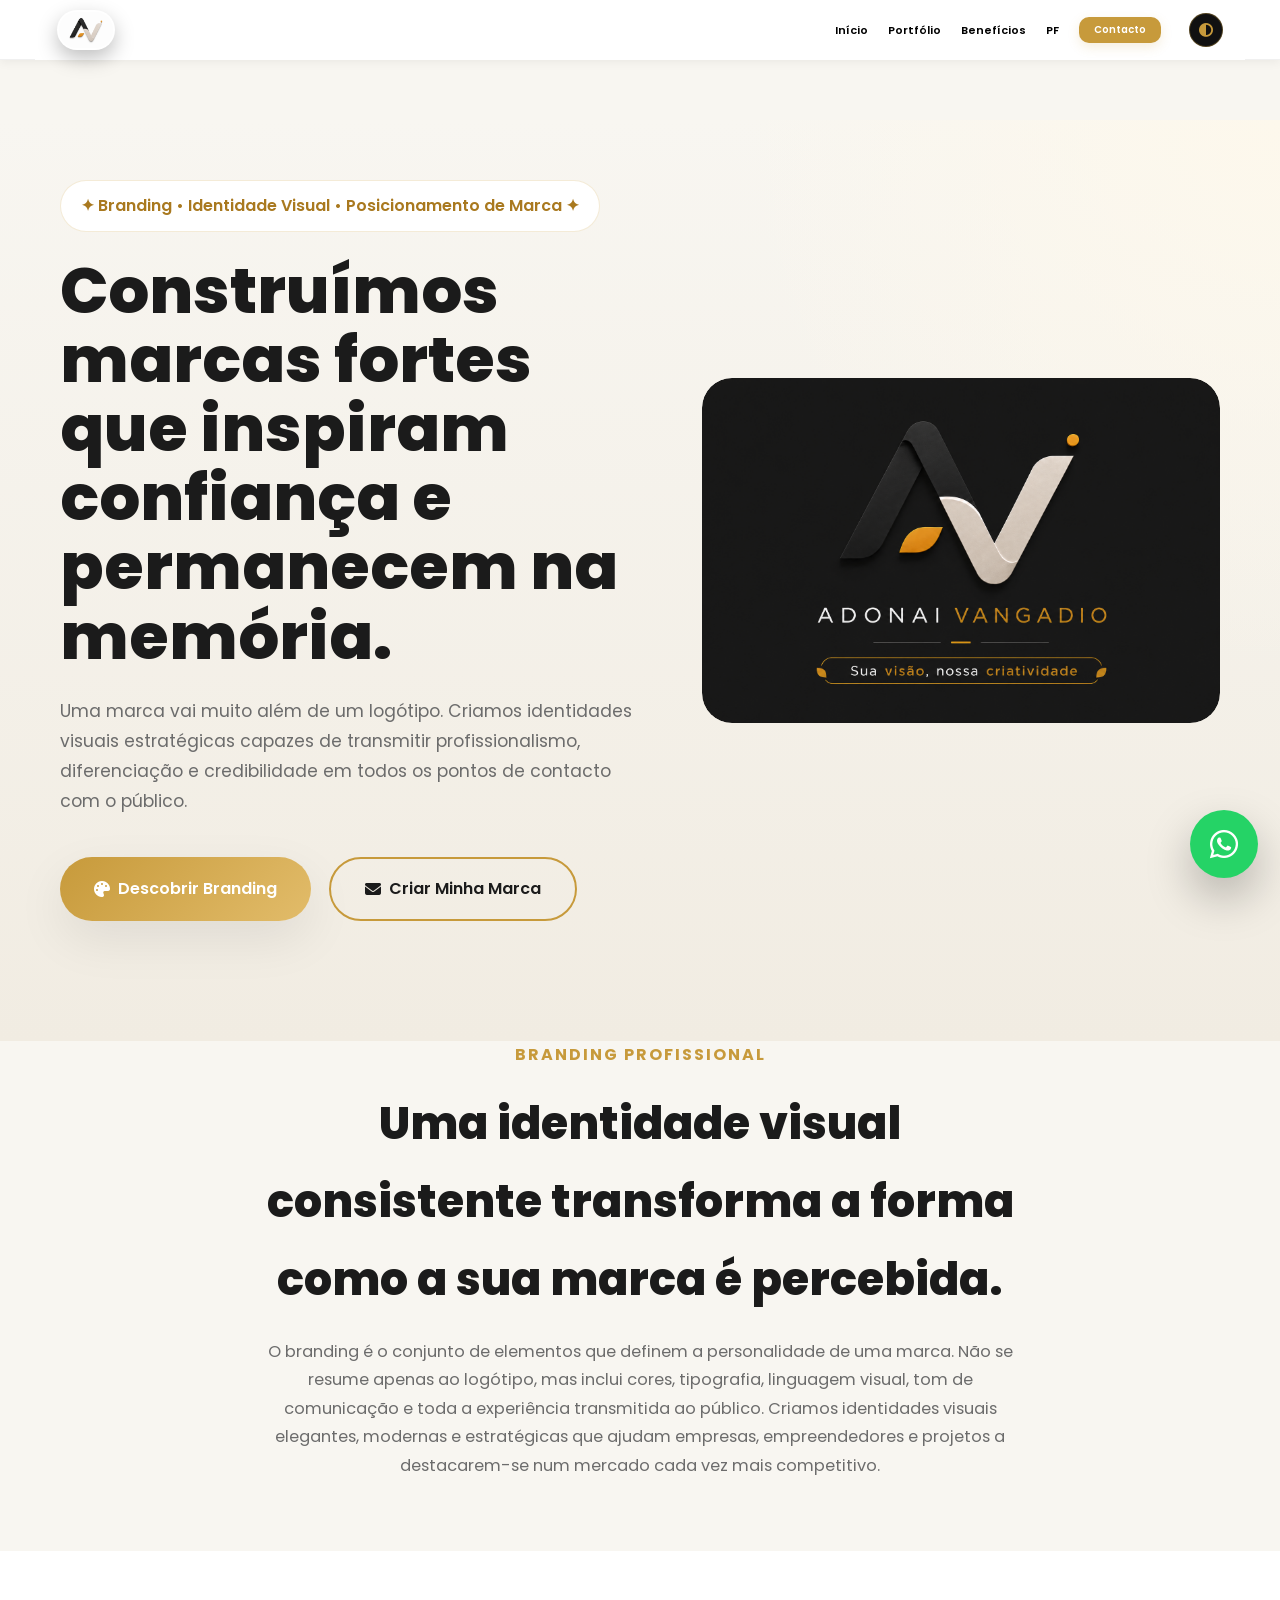
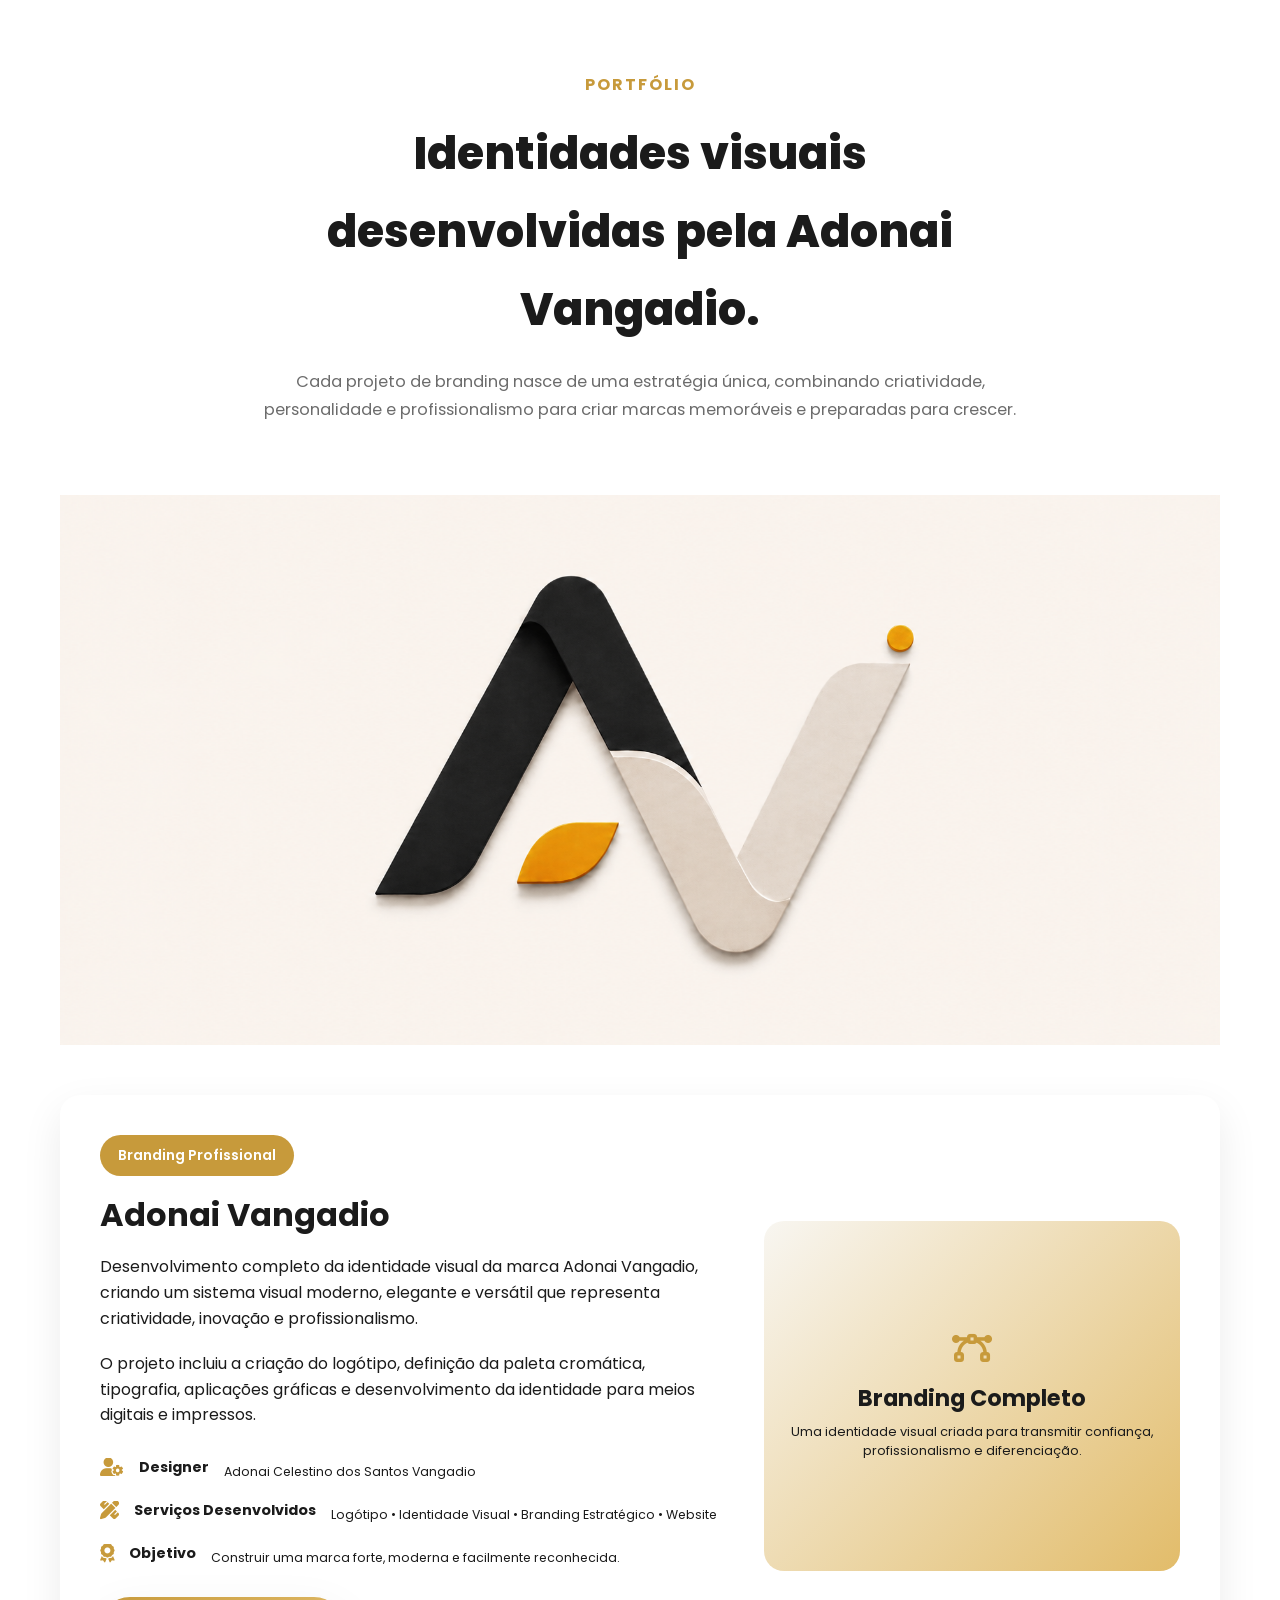
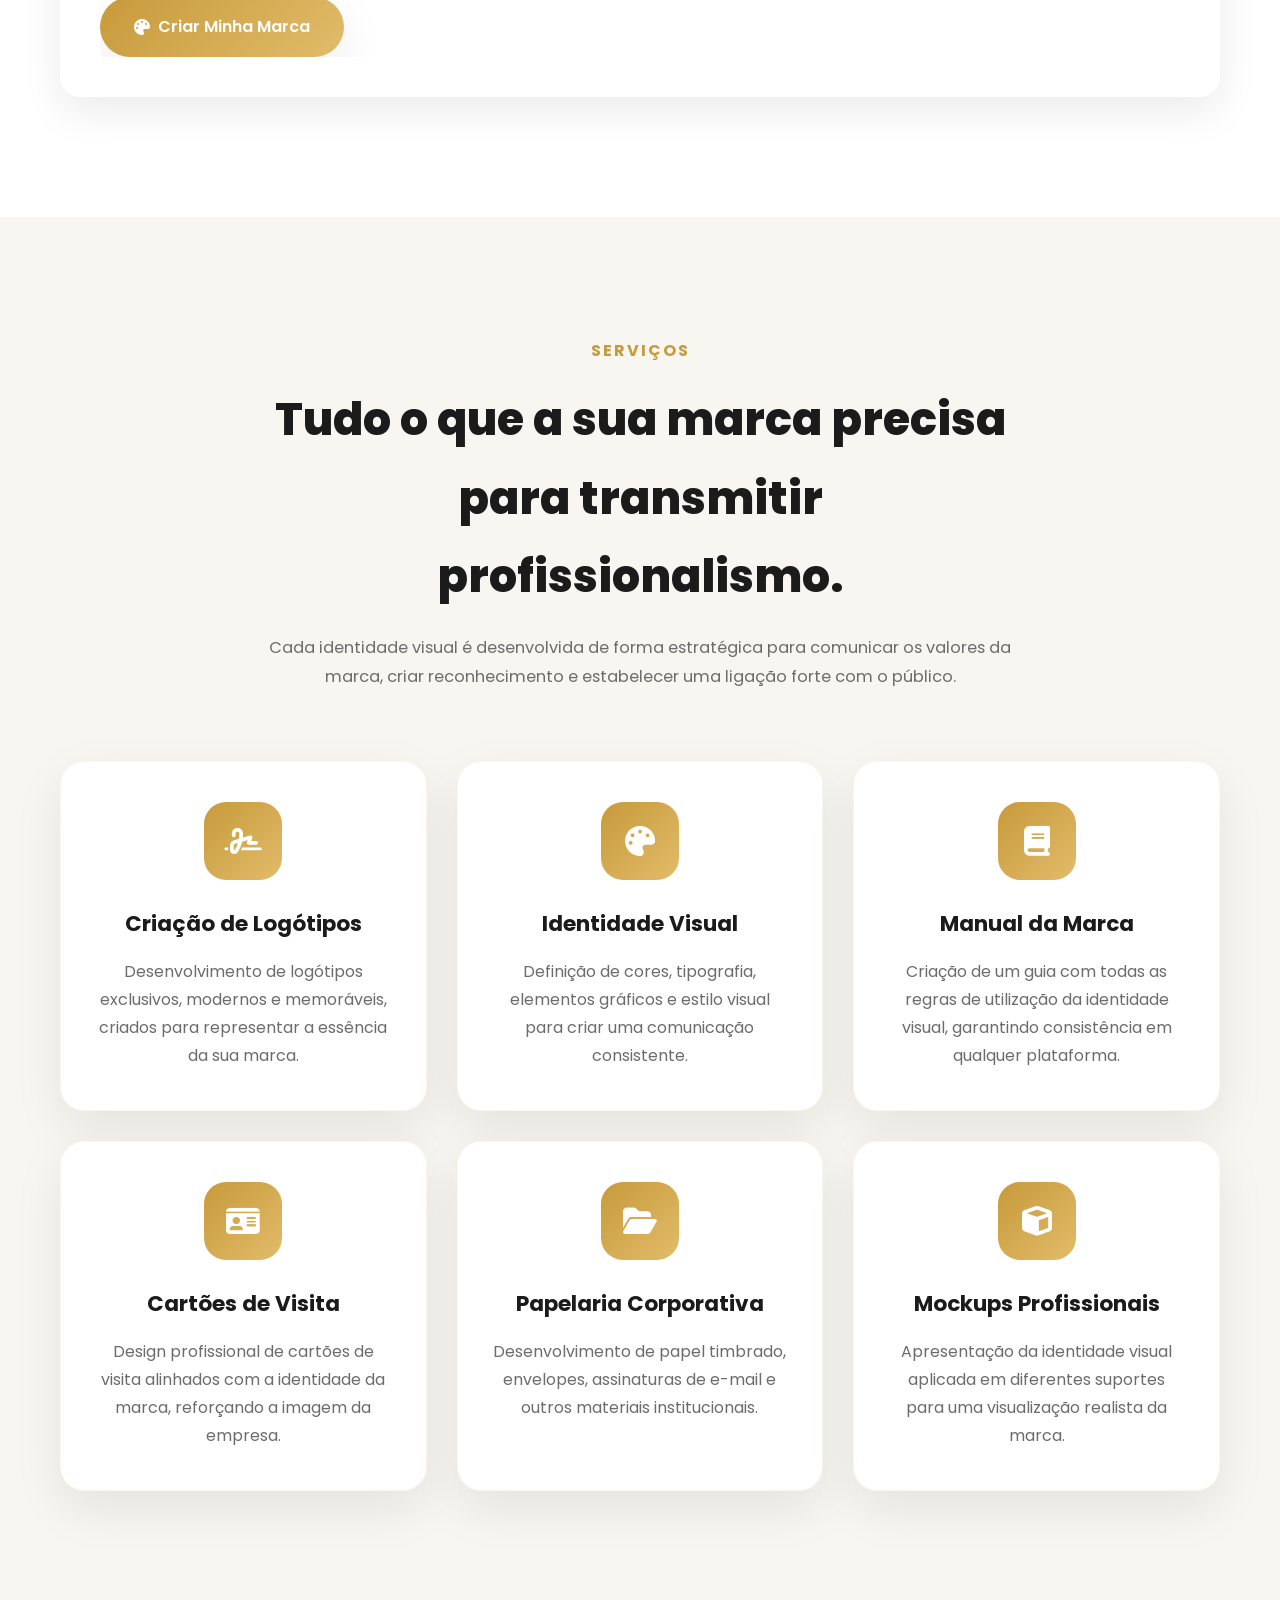
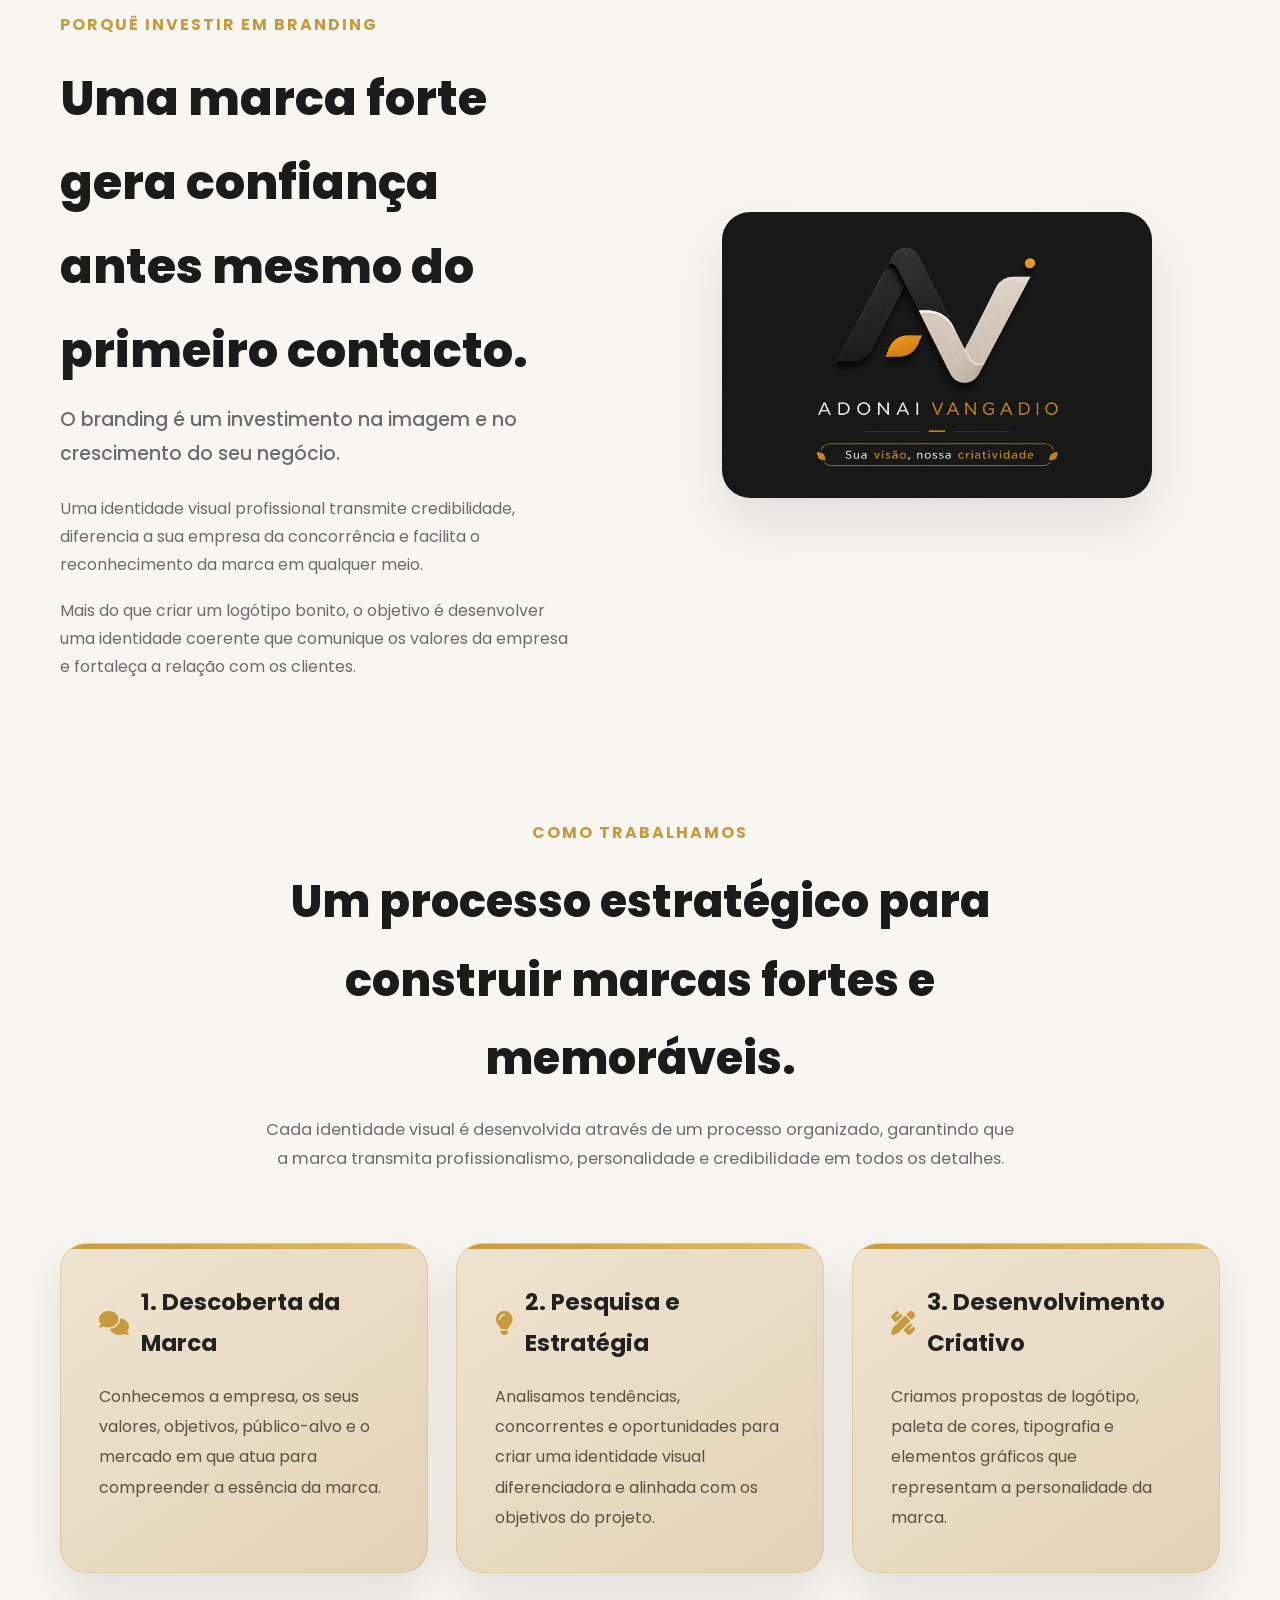
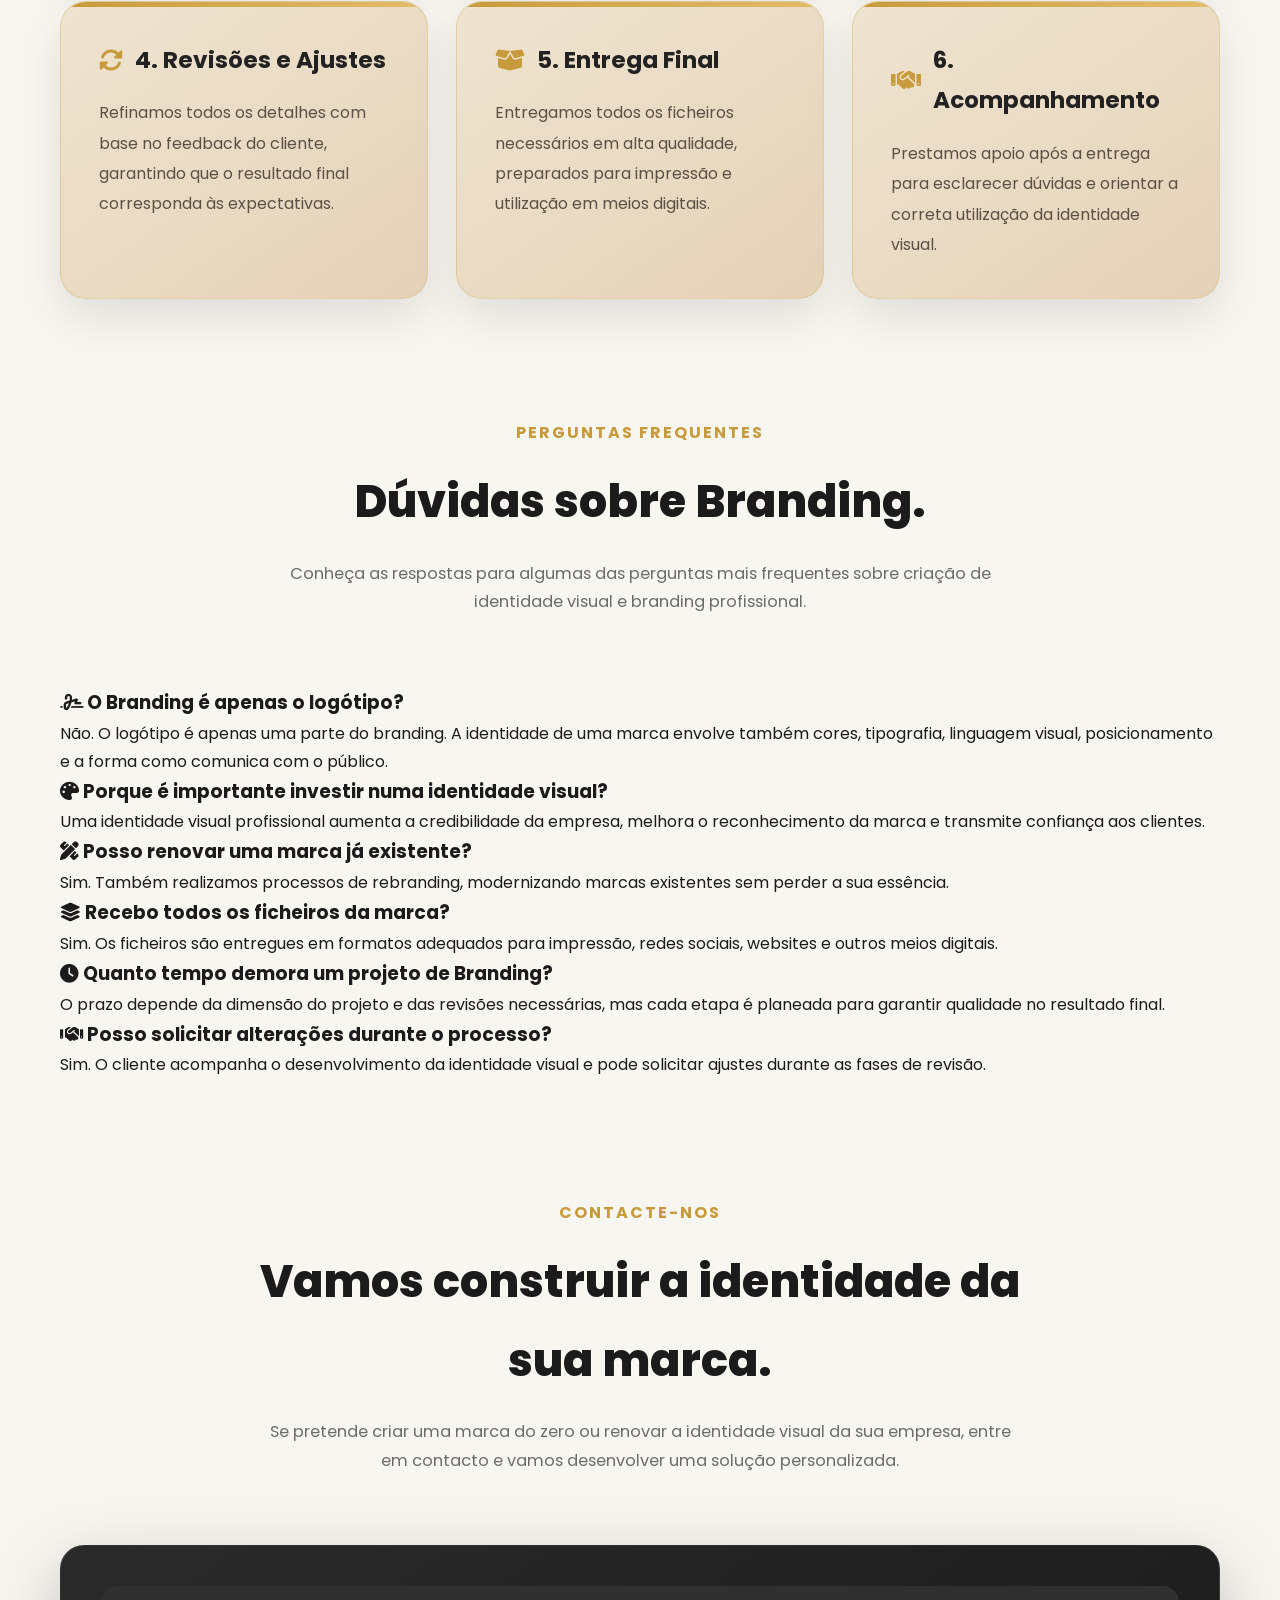
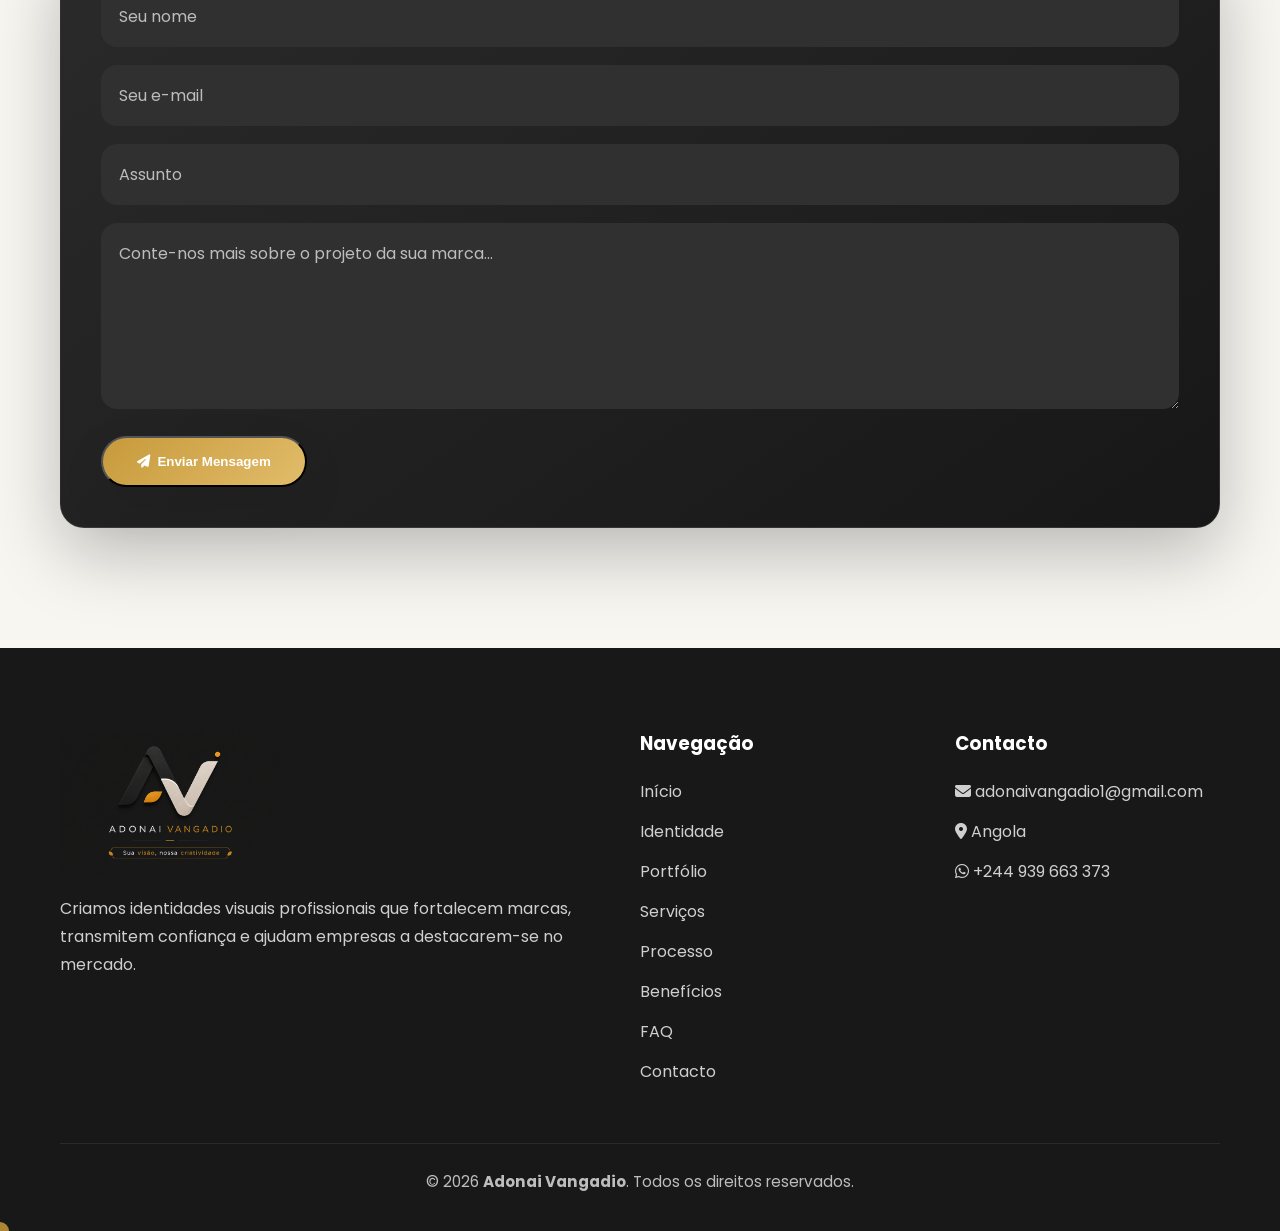
<file: Adonai-Vangadio/pages/branding.html>
<!DOCTYPE html>
<html lang="pt">

<head>

<meta charset="UTF-8">

<meta name="viewport"
content="width=device-width, initial-scale=1.0">

<title>
Branding Profissional | Adonai Vangadio
</title>

<meta name="description"
content="Criamos identidades visuais profissionais que fortalecem marcas, transmitem credibilidade e tornam empresas memoráveis.">

<meta name="robots"
content="index, follow">

<link rel="icon"
href="../images/sologo-01.png">

<link rel="preconnect"
href="https://fonts.googleapis.com">

<link rel="preconnect"
href="https://fonts.gstatic.com"
crossorigin>

<link href="https://fonts.googleapis.com/css2?family=Poppins:wght@300;400;500;600;700;800&display=swap"
rel="stylesheet">

<link rel="stylesheet"
href="https://cdnjs.cloudflare.com/ajax/libs/font-awesome/6.7.2/css/all.min.css">

<link rel="stylesheet"
href="../css/style.css">

</head>

<body id="inicio">

<!--=========================================
BOTÃO VOLTAR AO TOPO
==========================================-->

<button id="backToTop">
<i class="fa-solid fa-arrow-up"></i>
</button>

<!--=========================================
HEADER
==========================================-->

<header id="header">

<div class="container">

<div class="header-wrapper">

<div class="header-left">

<a href="../index.html"
class="logo">

<img src="../images/sologo.png"
alt="Adonai Vangadio">

</a>

</div>

<nav class="nav-menu">

<a href="#inicio">
Início
</a>

<a href="#portfolio">
Portfólio
</a>


<a href="#beneficios">
Benefícios
</a>

<a href="#faq">
PF
</a>

 <a href="#contacto" class="contact-link">
                    Contacto
                </a>

<!-- SELETOR DE TEMA -->
<div class="theme-switcher">

    <button
        type="button"
        id="themeToggle"
        class="theme-toggle"
        aria-label="Alterar tema"
        aria-expanded="false">

        <i class="fa-solid fa-circle-half-stroke"></i>

    </button>

    <div
        id="themeMenu"
        class="theme-menu"
        aria-hidden="true">

        <button
            type="button"
            class="theme-option"
            data-theme="light">

            <i class="fa-solid fa-sun"></i>
            <span>Claro</span>

        </button>

        <button
            type="button"
            class="theme-option"
            data-theme="dark">

            <i class="fa-solid fa-moon"></i>
            <span>Escuro</span>

        </button>

        <button
            type="button"
            class="theme-option"
            data-theme="system">

            <i class="fa-solid fa-circle-half-stroke"></i>
            <span>Automático</span>

        </button>

    </div>

</div>




</nav>

</div>

</div>

</header>

<!--=========================================
MENU MOBILE
==========================================-->

<button class="menu-mobile"
aria-label="Abrir Menu">

<span></span>
<span></span>
<span></span>

</button>

<!--=========================================
HERO
==========================================-->

<section class="hero"
id="hero">

<div class="container hero-container">

<div class="hero-content fade-in">

<span class="hero-badge">

✦ Branding • Identidade Visual • Posicionamento de Marca ✦

</span>

<h1>

Construímos marcas fortes que inspiram confiança e permanecem na memória.

</h1>

<p>

Uma marca vai muito além de um logótipo.
Criamos identidades visuais estratégicas capazes de transmitir
profissionalismo, diferenciação e credibilidade em todos os pontos
de contacto com o público.

</p>

<div class="hero-buttons">

<a href="#identidade"
class="btn-primary">

<i class="fa-solid fa-palette"></i>

&nbsp;

Descobrir Branding

</a>

<a href="#contacto"
class="btn-secondary">

<i class="fa-solid fa-envelope"></i>

&nbsp;

Criar Minha Marca

</a>

</div>

</div>

<div class="hero-image fade-in">

<img src="../images/logocompleto.png"
alt="Branding Profissional">

</div>

</div>

</section>

<!--=========================================
INTRODUÇÃO
==========================================-->

<section id="identidade">

<div class="container">

<div class="section-title fade-in">

<span>

BRANDING PROFISSIONAL

</span>

<h2>

Uma identidade visual consistente transforma a forma como a sua marca é percebida.

</h2>

<p>

O branding é o conjunto de elementos que definem a personalidade de uma marca.
Não se resume apenas ao logótipo, mas inclui cores, tipografia, linguagem visual,
tom de comunicação e toda a experiência transmitida ao público.

Criamos identidades visuais elegantes, modernas e estratégicas que ajudam empresas,
empreendedores e projetos a destacarem-se num mercado cada vez mais competitivo.

</p>

</div>

</div>

</section>

<!--=========================================
PORTFÓLIO DE BRANDING
==========================================-->

<section id="portfolio">

<div class="container">

<div class="section-title fade-in">

<span>

PORTFÓLIO

</span>

<h2>

Identidades visuais desenvolvidas pela Adonai Vangadio.

</h2>

<p>

Cada projeto de branding nasce de uma estratégia única, combinando criatividade,
personalidade e profissionalismo para criar marcas memoráveis e preparadas para
crescer.

</p>

</div>

<img
    src="logo-3.png"
    alt="Projeto Adonai Vangadio"
    class="project-photo project-photo-1"
>

<!--=========================================
PROJETO 01
==========================================-->

<div class="website-project fade-in">

<div class="website-project-content">

<span class="project-tag">

Branding Profissional

</span>

<h3>

Adonai Vangadio

</h3>

<p>

Desenvolvimento completo da identidade visual da marca Adonai Vangadio,
criando um sistema visual moderno, elegante e versátil que representa
criatividade, inovação e profissionalismo.

</p>

<p>

O projeto incluiu a criação do logótipo, definição da paleta cromática,
tipografia, aplicações gráficas e desenvolvimento da identidade para meios
digitais e impressos.

</p>



<div class="project-info">

<div>

<i class="fa-solid fa-user-gear"></i>

<strong>

Designer

</strong>

<p>

Adonai Celestino dos Santos Vangadio

</p>

</div>



<div>

<i class="fa-solid fa-pen-ruler"></i>

<strong>

Serviços Desenvolvidos

</strong>

<p>

Logótipo • Identidade Visual • Branding Estratégico • Website

</p>

</div>



<div>

<i class="fa-solid fa-award"></i>

<strong>

Objetivo

</strong>

<p>

Construir uma marca forte, moderna e facilmente reconhecida.

</p>

</div>

</div>



<a href="#contacto"
class="btn-primary">

<i class="fa-solid fa-palette"></i>

&nbsp;

Criar Minha Marca

</a>

</div>



<div class="website-project-image">

<div class="website-preview-box">

<i class="fa-solid fa-bezier-curve"></i>

<h4>

Branding Completo

</h4>

<p>

Uma identidade visual criada para transmitir confiança,
profissionalismo e diferenciação.

</p>

</div>

</div>

</div>

</div>

</section>

<!--=========================================
SERVIÇOS DE BRANDING
==========================================-->

<section id="servicos">

<div class="container">

<div class="section-title fade-in">

<span>

SERVIÇOS

</span>

<h2>

Tudo o que a sua marca precisa para transmitir profissionalismo.

</h2>

<p>

Cada identidade visual é desenvolvida de forma estratégica para comunicar os
valores da marca, criar reconhecimento e estabelecer uma ligação forte com o
público.

</p>

</div>



<div class="services-grid">



<div class="service-card fade-in">

<i class="fa-solid fa-signature"></i>

<h3>

Criação de Logótipos

</h3>

<p>

Desenvolvimento de logótipos exclusivos, modernos e memoráveis, criados para
representar a essência da sua marca.

</p>

</div>



<div class="service-card fade-in">

<i class="fa-solid fa-palette"></i>

<h3>

Identidade Visual

</h3>

<p>

Definição de cores, tipografia, elementos gráficos e estilo visual para criar
uma comunicação consistente.

</p>

</div>



<div class="service-card fade-in">

<i class="fa-solid fa-book"></i>

<h3>

Manual da Marca

</h3>

<p>

Criação de um guia com todas as regras de utilização da identidade visual,
garantindo consistência em qualquer plataforma.

</p>

</div>



<div class="service-card fade-in">

<i class="fa-solid fa-id-card"></i>

<h3>

Cartões de Visita

</h3>

<p>

Design profissional de cartões de visita alinhados com a identidade da marca,
reforçando a imagem da empresa.

</p>

</div>



<div class="service-card fade-in">

<i class="fa-solid fa-folder-open"></i>

<h3>

Papelaria Corporativa

</h3>

<p>

Desenvolvimento de papel timbrado, envelopes, assinaturas de e-mail e outros
materiais institucionais.

</p>

</div>



<div class="service-card fade-in">

<i class="fa-solid fa-cube"></i>

<h3>

Mockups Profissionais

</h3>

<p>

Apresentação da identidade visual aplicada em diferentes suportes para uma
visualização realista da marca.

</p>

</div>



</div>

</div>

</section>



<!--=========================================
BENEFÍCIOS DO BRANDING
==========================================-->

<section id="beneficios">

<div class="container">

<div class="about-grid">



<div class="about-content fade-in">

<span class="section-tag">

PORQUÊ INVESTIR EM BRANDING

</span>

<h2>

Uma marca forte gera confiança antes mesmo do primeiro contacto.

</h2>

<h3>

O branding é um investimento na imagem e no crescimento do seu negócio.

</h3>

<p>

Uma identidade visual profissional transmite credibilidade, diferencia a sua
empresa da concorrência e facilita o reconhecimento da marca em qualquer meio.

</p>

<p>

Mais do que criar um logótipo bonito, o objetivo é desenvolver uma identidade
coerente que comunique os valores da empresa e fortaleça a relação com os
clientes.

</p>

</div>



<div class="about-image fade-in">

<img src="../images/logocompleto.png"
alt="Branding Adonai Vangadio">

</div>



</div>

</div>

</section>
<!--=========================================
PROCESSO DE CRIAÇÃO
==========================================-->

<section id="processo">

<div class="container">

<div class="section-title fade-in">

<span>

COMO TRABALHAMOS

</span>

<h2>

Um processo estratégico para construir marcas fortes e memoráveis.

</h2>

<p>

Cada identidade visual é desenvolvida através de um processo organizado,
garantindo que a marca transmita profissionalismo, personalidade e
credibilidade em todos os detalhes.

</p>

</div>



<div class="diferenciais-grid">



<div class="diferencial-card fade-in">

<h3>

<i class="fa-solid fa-comments"></i>

1. Descoberta da Marca

</h3>

<p>

Conhecemos a empresa, os seus valores, objetivos, público-alvo e o mercado
em que atua para compreender a essência da marca.

</p>

</div>



<div class="diferencial-card fade-in">

<h3>

<i class="fa-solid fa-lightbulb"></i>

2. Pesquisa e Estratégia

</h3>

<p>

Analisamos tendências, concorrentes e oportunidades para criar uma identidade
visual diferenciadora e alinhada com os objetivos do projeto.

</p>

</div>



<div class="diferencial-card fade-in">

<h3>

<i class="fa-solid fa-pencil-ruler"></i>

3. Desenvolvimento Criativo

</h3>

<p>

Criamos propostas de logótipo, paleta de cores, tipografia e elementos
gráficos que representam a personalidade da marca.

</p>

</div>



<div class="diferencial-card fade-in">

<h3>

<i class="fa-solid fa-rotate"></i>

4. Revisões e Ajustes

</h3>

<p>

Refinamos todos os detalhes com base no feedback do cliente, garantindo que
o resultado final corresponda às expectativas.

</p>

</div>



<div class="diferencial-card fade-in">

<h3>

<i class="fa-solid fa-box-open"></i>

5. Entrega Final

</h3>

<p>

Entregamos todos os ficheiros necessários em alta qualidade, preparados para
impressão e utilização em meios digitais.

</p>

</div>



<div class="diferencial-card fade-in">

<h3>

<i class="fa-solid fa-handshake"></i>

6. Acompanhamento

</h3>

<p>

Prestamos apoio após a entrega para esclarecer dúvidas e orientar a correta
utilização da identidade visual.

</p>

</div>



</div>

</div>

</section>
<!--=========================================
FAQ
==========================================-->

<section id="faq">

<div class="container">

<div class="section-title fade-in">

<span>

PERGUNTAS FREQUENTES

</span>

<h2>

Dúvidas sobre Branding.

</h2>

<p>

Conheça as respostas para algumas das perguntas mais frequentes sobre criação de identidade visual e branding profissional.

</p>

</div>



<div class="faq-container">



<div class="faq-item fade-in">

<h3>

<i class="fa-solid fa-signature"></i>

O Branding é apenas o logótipo?

</h3>

<p>

Não. O logótipo é apenas uma parte do branding. A identidade de uma marca envolve também cores, tipografia, linguagem visual, posicionamento e a forma como comunica com o público.

</p>

</div>



<div class="faq-item fade-in">

<h3>

<i class="fa-solid fa-palette"></i>

Porque é importante investir numa identidade visual?

</h3>

<p>

Uma identidade visual profissional aumenta a credibilidade da empresa, melhora o reconhecimento da marca e transmite confiança aos clientes.

</p>

</div>



<div class="faq-item fade-in">

<h3>

<i class="fa-solid fa-pen-ruler"></i>

Posso renovar uma marca já existente?

</h3>

<p>

Sim. Também realizamos processos de rebranding, modernizando marcas existentes sem perder a sua essência.

</p>

</div>



<div class="faq-item fade-in">

<h3>

<i class="fa-solid fa-layer-group"></i>

Recebo todos os ficheiros da marca?

</h3>

<p>

Sim. Os ficheiros são entregues em formatos adequados para impressão, redes sociais, websites e outros meios digitais.

</p>

</div>



<div class="faq-item fade-in">

<h3>

<i class="fa-solid fa-clock"></i>

Quanto tempo demora um projeto de Branding?

</h3>

<p>

O prazo depende da dimensão do projeto e das revisões necessárias, mas cada etapa é planeada para garantir qualidade no resultado final.

</p>

</div>



<div class="faq-item fade-in">

<h3>

<i class="fa-solid fa-handshake"></i>

Posso solicitar alterações durante o processo?

</h3>

<p>

Sim. O cliente acompanha o desenvolvimento da identidade visual e pode solicitar ajustes durante as fases de revisão.

</p>

</div>



</div>

</div>

</section>



<!--=========================================
CONTACTO
==========================================-->

<section id="contacto">

<div class="container">

<div class="section-title fade-in">

<span>

CONTACTE-NOS

</span>

<h2>

Vamos construir a identidade da sua marca.

</h2>

<p>

Se pretende criar uma marca do zero ou renovar a identidade visual da sua empresa, entre em contacto e vamos desenvolver uma solução personalizada.

</p>

</div>

<form
class="contact-form"
action="https://formspree.io/f/xbdnvrbe"
method="POST">

<input
type="text"
name="nome"
placeholder="Seu nome"
required>

<input
type="email"
name="email"
placeholder="Seu e-mail"
required>

<input
type="text"
name="assunto"
placeholder="Assunto"
required>

<textarea
name="mensagem"
rows="6"
placeholder="Conte-nos mais sobre o projeto da sua marca..."
required></textarea>

<button
type="submit"
class="btn-primary">

<i class="fa-solid fa-paper-plane"></i>

&nbsp;

Enviar Mensagem

</button>

</form>

</div>

</section>

<!--=========================================
FOOTER
==========================================-->

<footer>

<div class="container">

<div class="footer-grid">

<div class="footer-brand">

<img src="../images/logocompleto.png"
alt="Adonai Vangadio">

<p>

Criamos identidades visuais profissionais que fortalecem marcas,
transmitem confiança e ajudam empresas a destacarem-se no mercado.

</p>

</div>

<div class="footer-links">

<h4>

Navegação

</h4>

<ul>

<li><a href="#inicio">Início</a></li>

<li><a href="#identidade">Identidade</a></li>

<li><a href="#portfolio">Portfólio</a></li>

<li><a href="#servicos">Serviços</a></li>

<li><a href="#processo">Processo</a></li>

<li><a href="#beneficios">Benefícios</a></li>

<li><a href="#faq">FAQ</a></li>

<li><a href="#contacto">Contacto</a></li>

</ul>

</div>

<div class="footer-contact">

<h4>

Contacto

</h4>

<ul>

<li>

<i class="fa-solid fa-envelope"></i>

adonaivangadio1@gmail.com

</li>

<li>

<i class="fa-solid fa-location-dot"></i>

Angola

</li>

<li>

<i class="fa-brands fa-whatsapp"></i>

+244 939 663 373

</li>

</ul>

</div>

</div>

<div class="footer-bottom">

<p>

© 2026 <strong>Adonai Vangadio</strong>.
Todos os direitos reservados.

</p>

</div>

</div>

</footer>

<!--=========================================
BOTÃO WHATSAPP
==========================================-->

<a href="https://wa.me/244939663373"
class="whatsapp-button"
target="_blank"
aria-label="WhatsApp">

<i class="fa-brands fa-whatsapp"></i>

</a>

<!--=========================================
MODAL DE SUCESSO
==========================================-->

<div id="successModal"
class="success-modal">

<div class="success-box">

<i class="fa-solid fa-circle-check"></i>

<h2>

Mensagem enviada!

</h2>

<p>

Obrigado pelo seu contacto.
Recebemos a sua mensagem com sucesso e responderemos
o mais breve possível.

</p>

<button
id="closeSuccess"
class="btn-primary">

Fechar

</button>

</div>

</div>

<!--=========================================
JAVASCRIPT
==========================================-->



<script src="../js/script.js"></script>

</body>

</html>
</file>
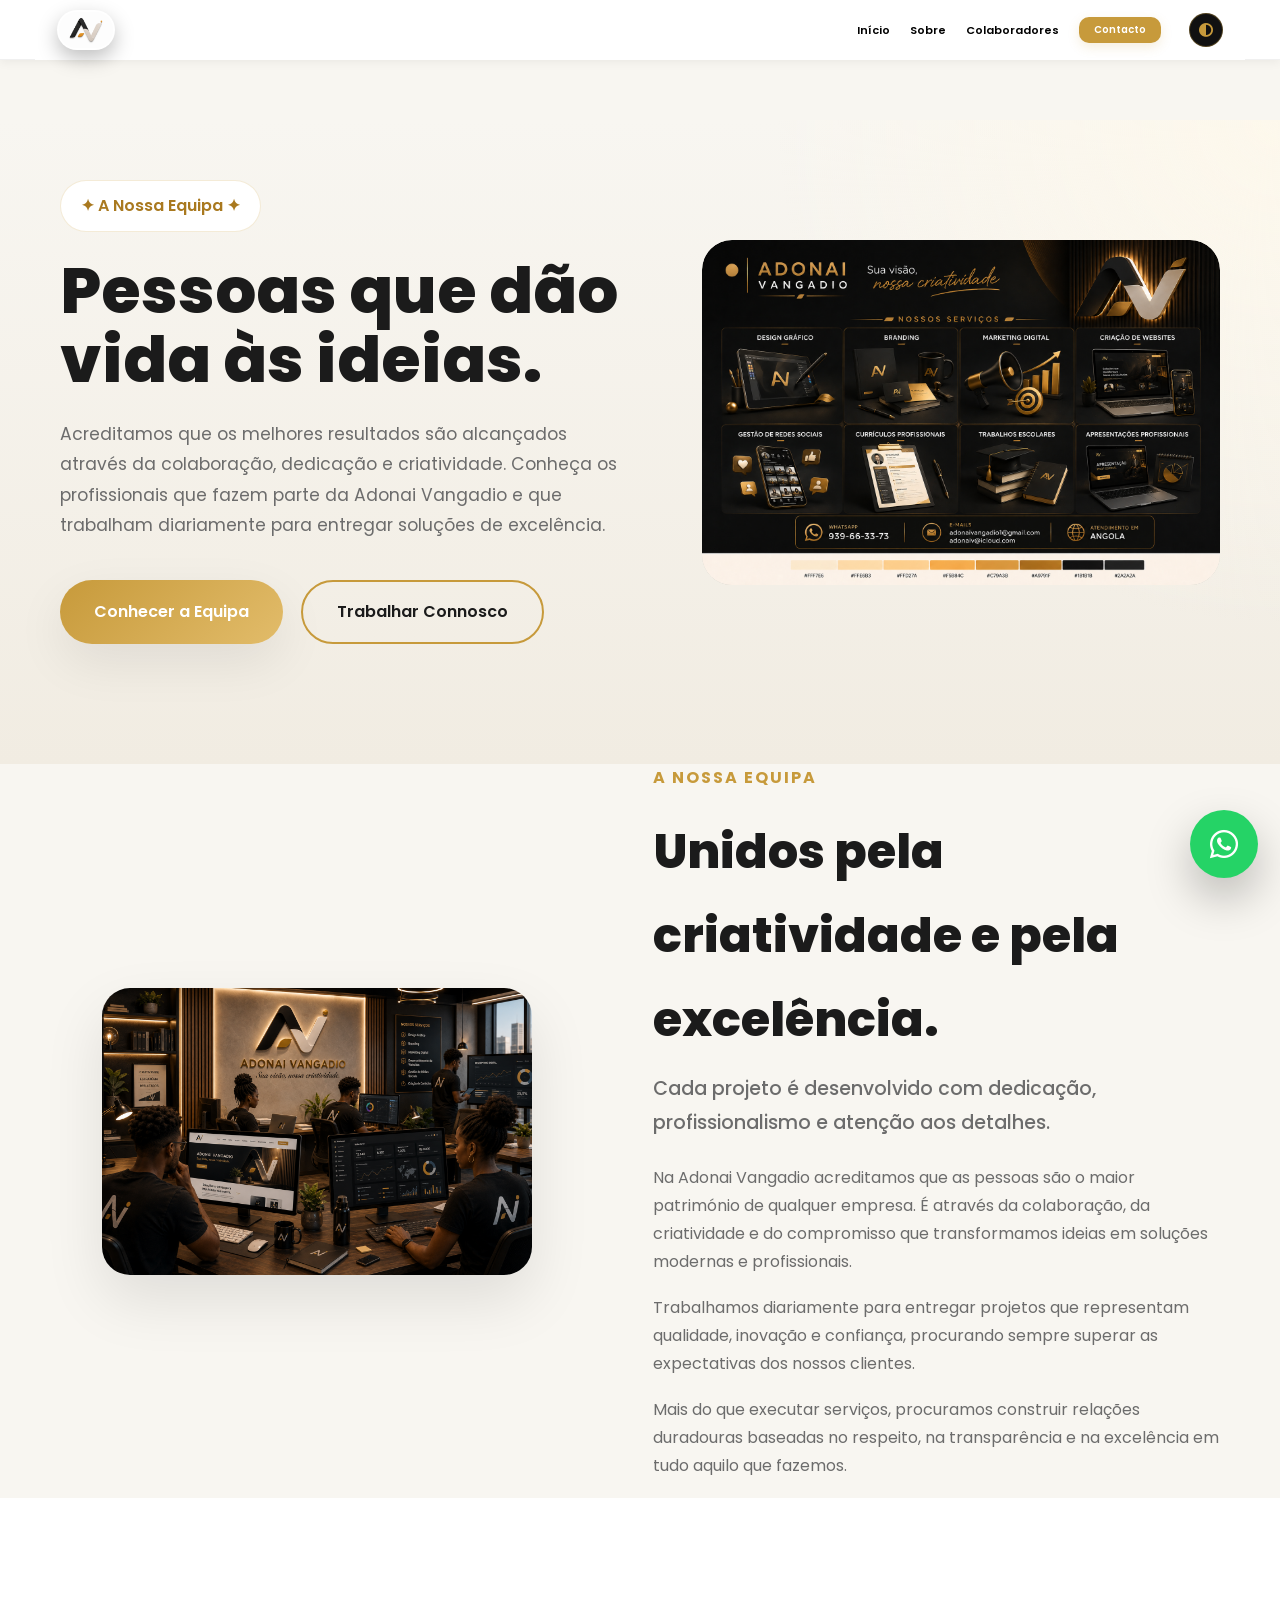
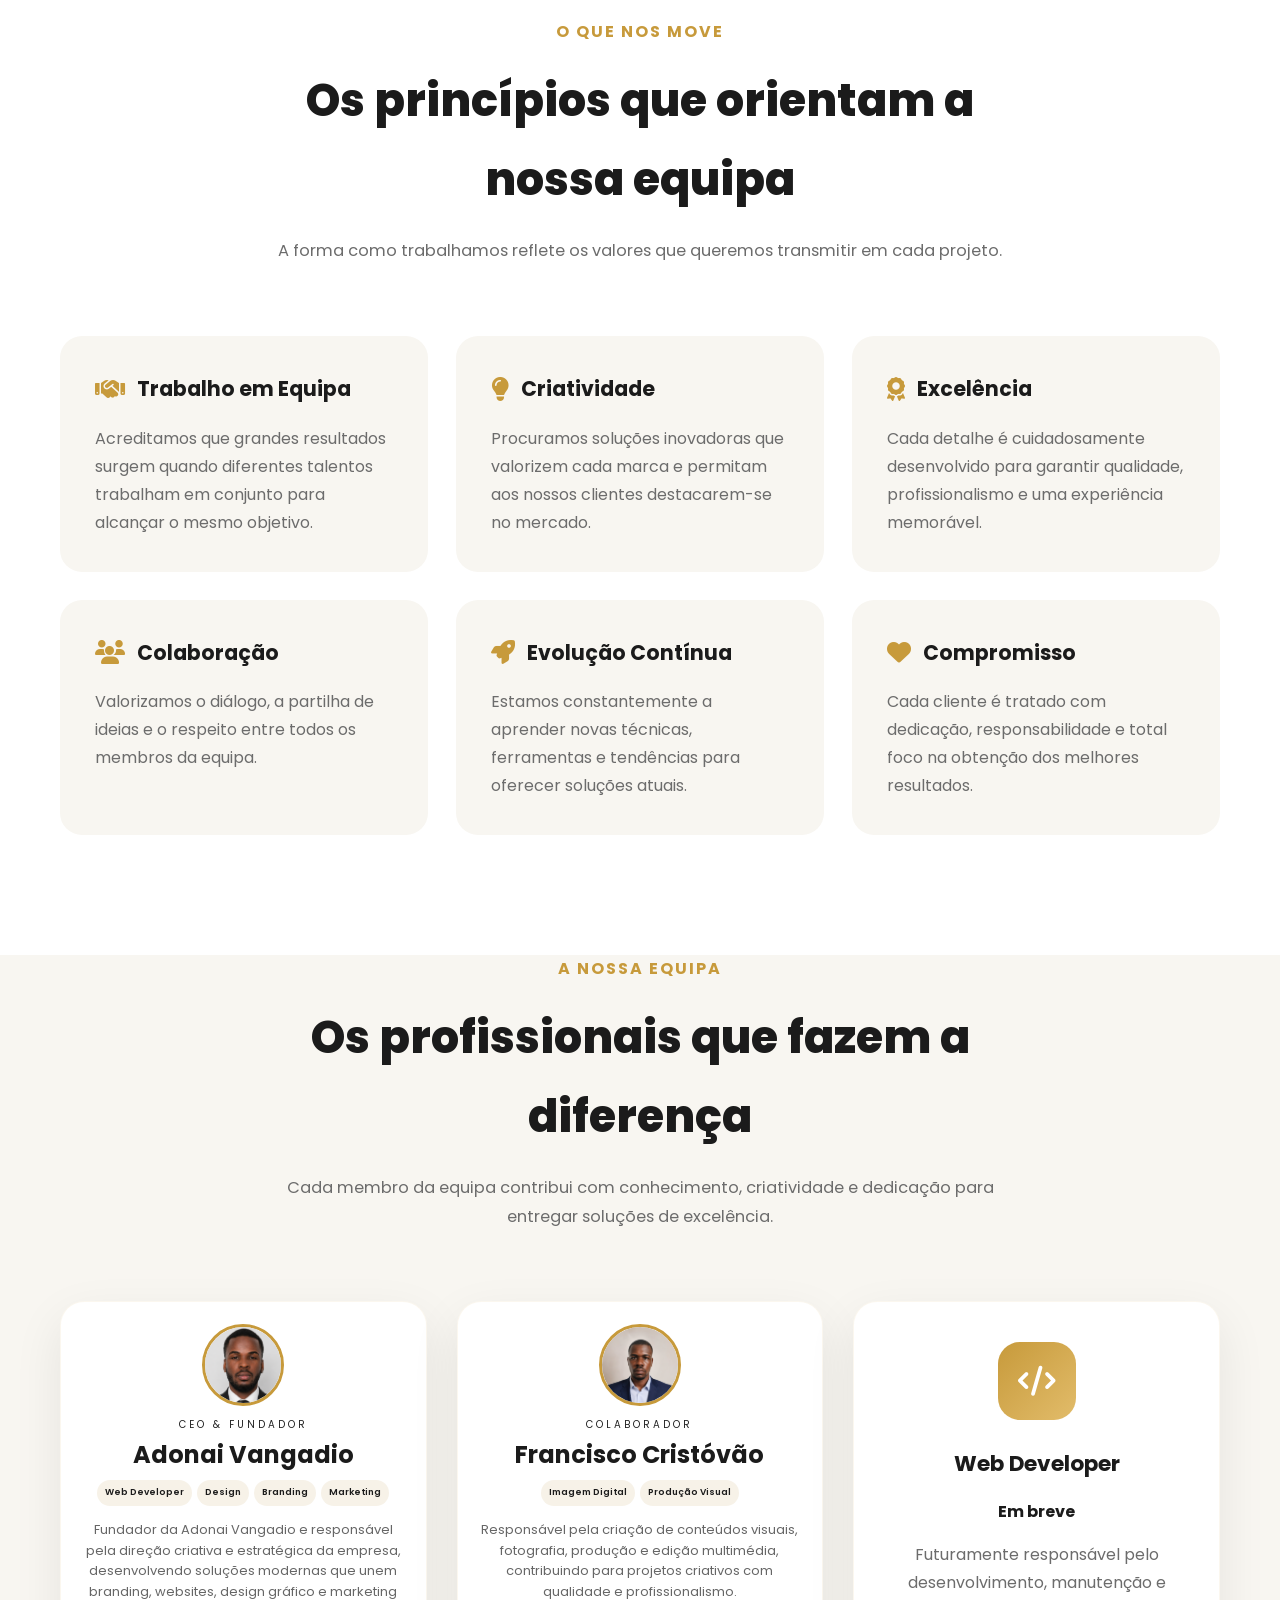
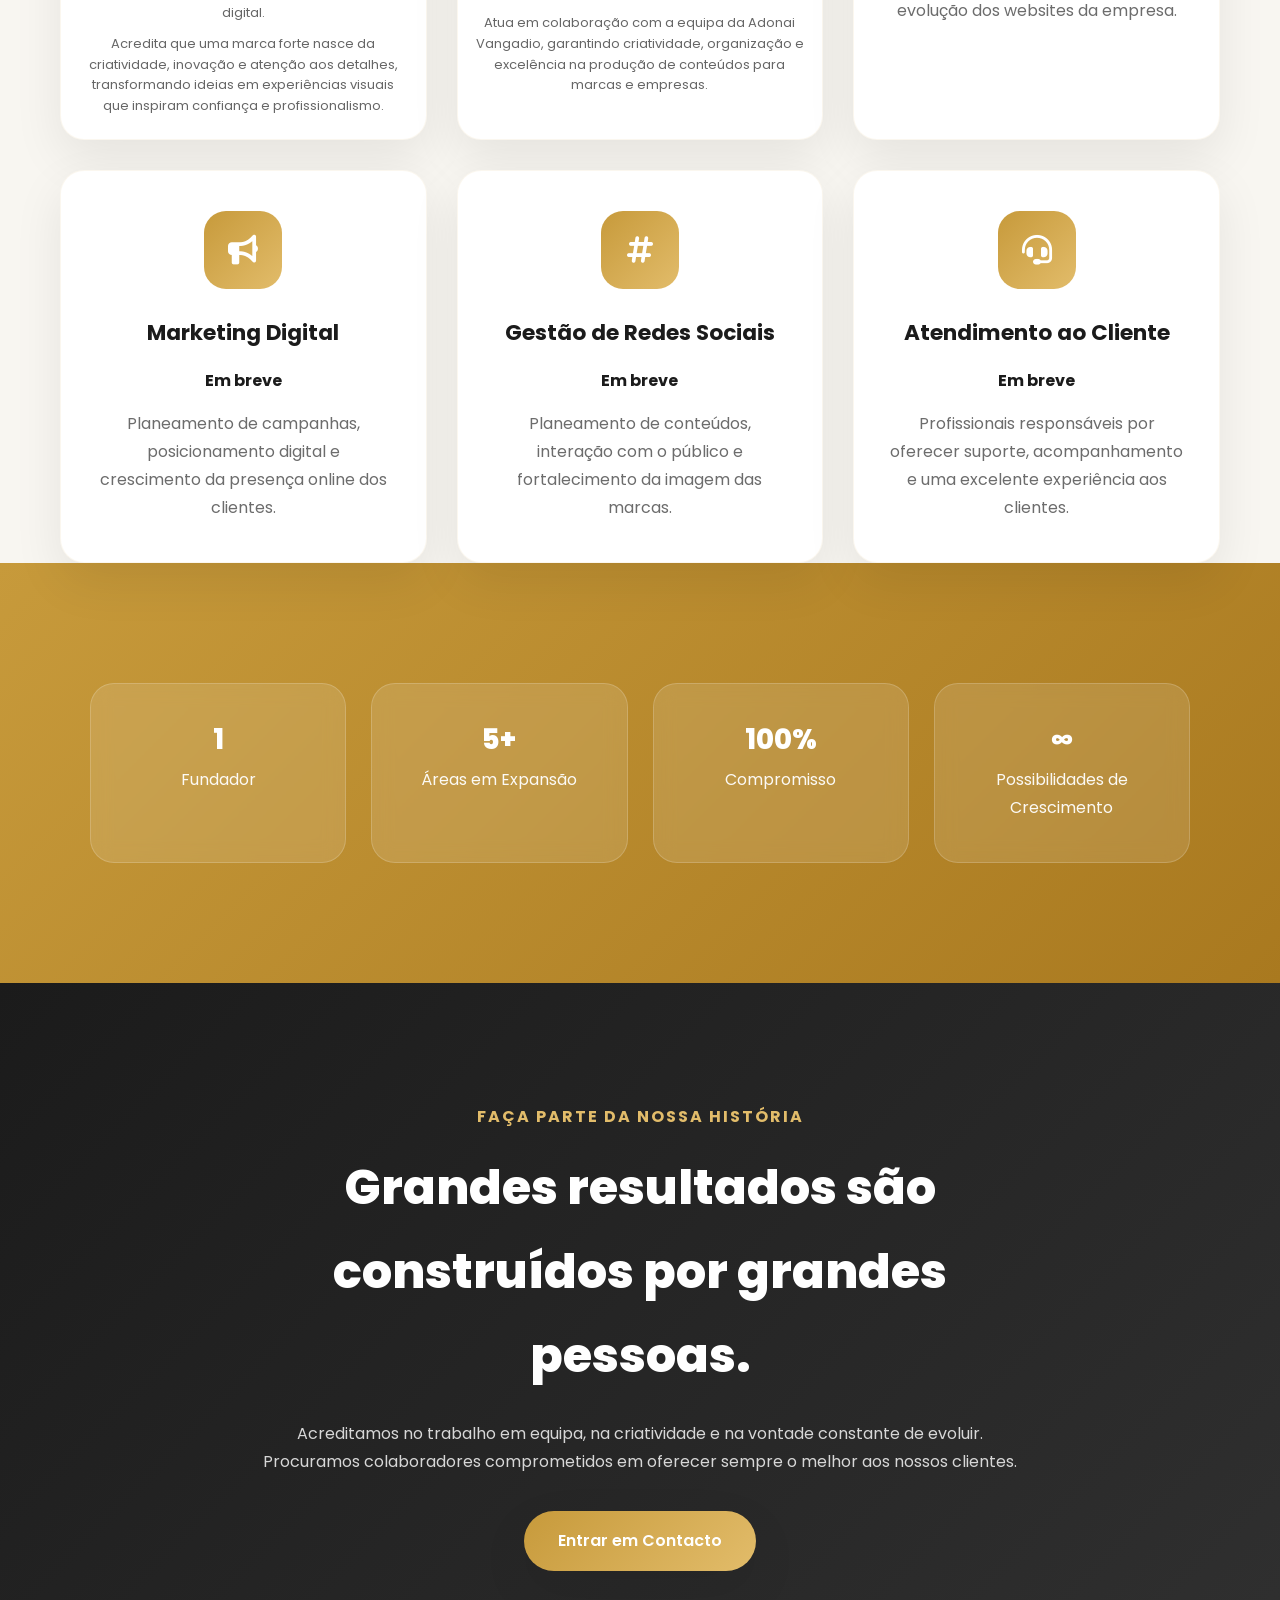
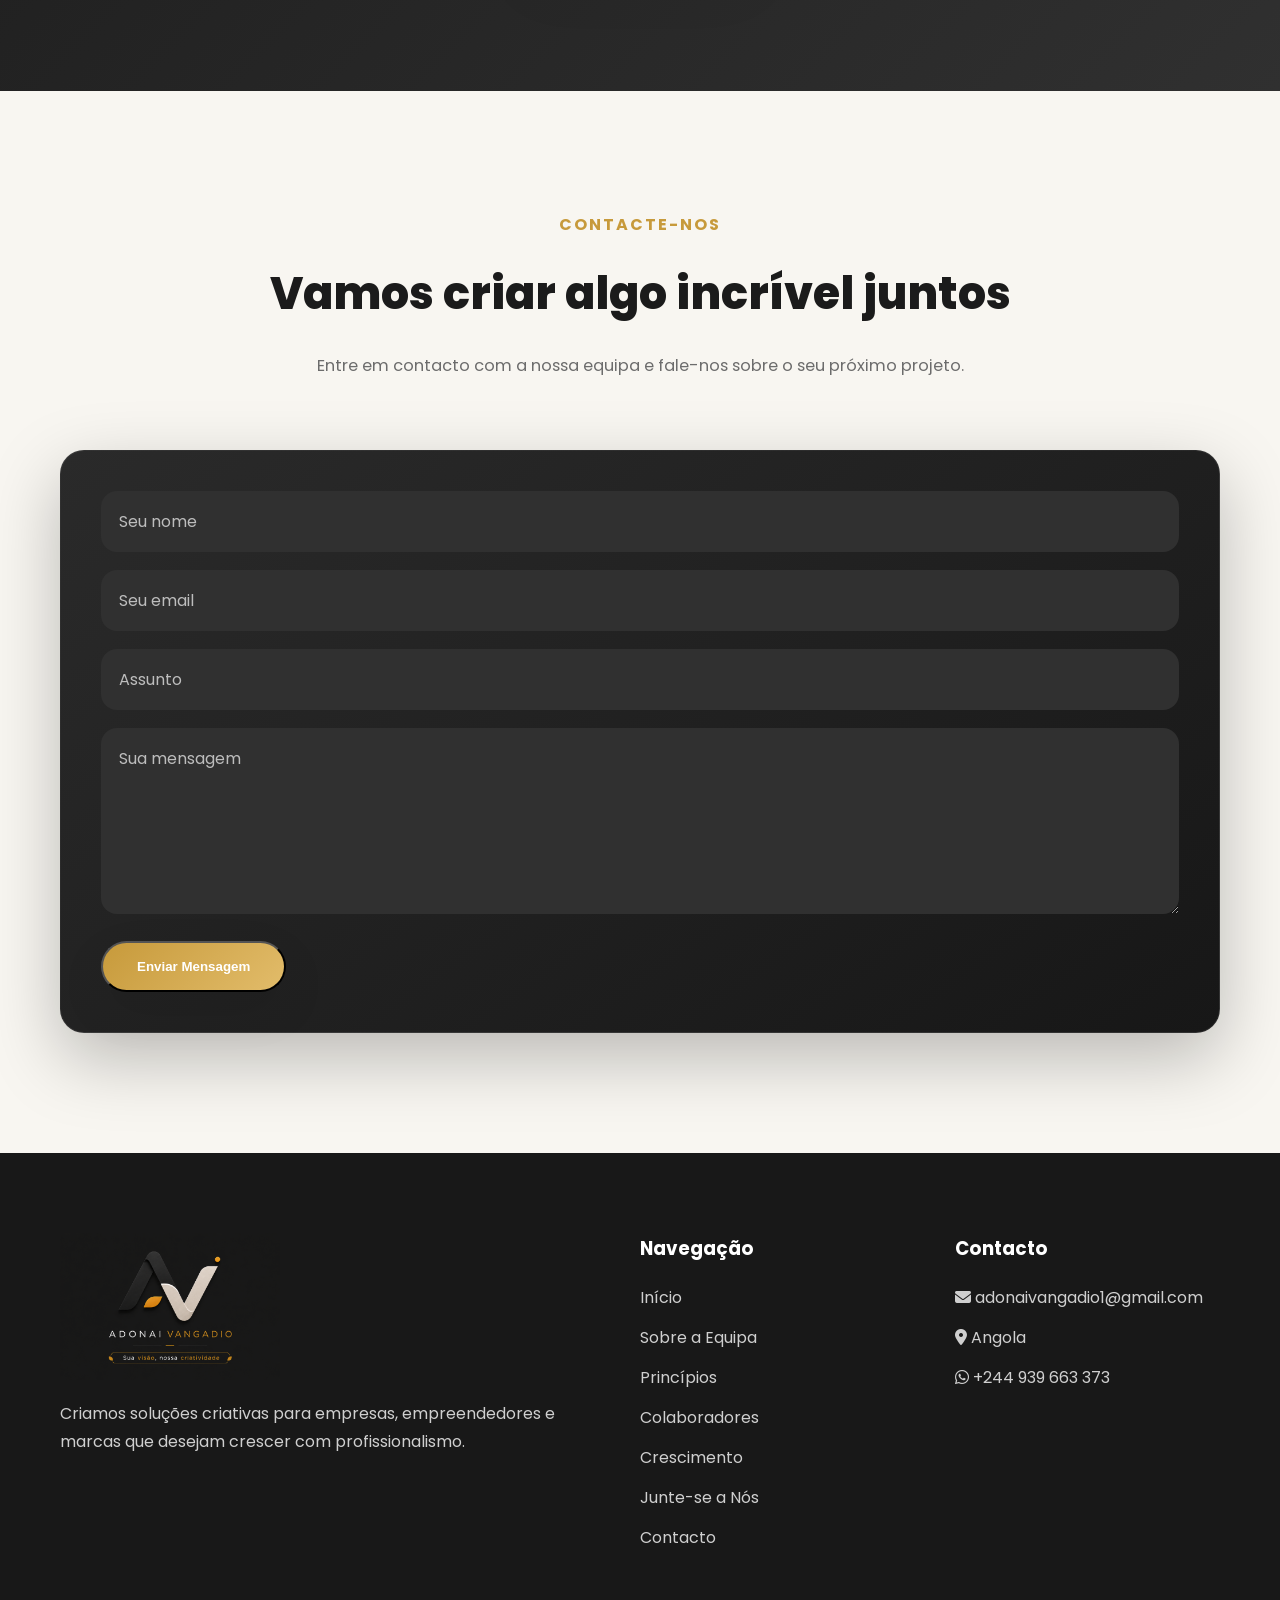
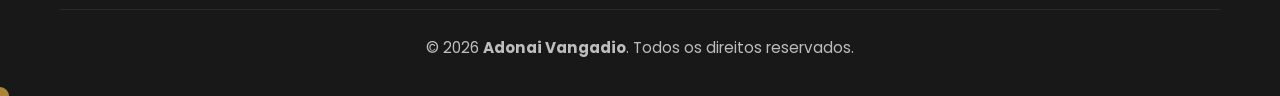
<file: Adonai-Vangadio/pages/colaboradores.html>
<!DOCTYPE html>
<html lang="pt">

<head>

    <meta charset="UTF-8">

    <meta name="viewport" content="width=device-width, initial-scale=1.0">

    <title>Colaboradores | Adonai Vangadio</title>

    <meta name="description"
          content="Conheça a equipa da Adonai Vangadio e os profissionais que contribuem para transformar ideias em projetos criativos e profissionais.">

    <meta name="robots" content="index, follow">

    <link rel="icon" href="../images/sologo-01.png">

    <link rel="preconnect" href="https://fonts.googleapis.com">

    <link rel="preconnect" href="https://fonts.gstatic.com" crossorigin>

    <link href="https://fonts.googleapis.com/css2?family=Poppins:wght@300;400;500;600;700;800&display=swap"
          rel="stylesheet">

    <link rel="stylesheet"
          href="https://cdnjs.cloudflare.com/ajax/libs/font-awesome/6.7.2/css/all.min.css">

    <link rel="stylesheet" href="../css/style.css">

</head>

<body id="inicio">
<!--=========================================
BOTÃO VOLTAR AO TOPO
==========================================-->

<button id="backToTop">

    <i class="fa-solid fa-arrow-up"></i>

</button>

<!--=========================================
HEADER
==========================================-->

<header id="header">

    <div class="container">

        <div class="header-wrapper">

            <div class="header-left">

                <a href="../index.html" class="logo">

                    <img src="../images/sologo.png"
                         alt="Adonai Vangadio">

                </a>

            </div>
<nav class="nav-menu">

    <a href="#inicio">Início</a>

    <a href="#equipa">Sobre</a>


    <a href="#colaboradores">Colaboradores</a>



   <a href="#contacto" class="contact-link">
                    Contacto
                </a>
<!-- SELETOR DE TEMA -->
<div class="theme-switcher">

    <button
        type="button"
        id="themeToggle"
        class="theme-toggle"
        aria-label="Alterar tema"
        aria-expanded="false">

        <i class="fa-solid fa-circle-half-stroke"></i>

    </button>

    <div
        id="themeMenu"
        class="theme-menu"
        aria-hidden="true">

        <button
            type="button"
            class="theme-option"
            data-theme="light">

            <i class="fa-solid fa-sun"></i>
            <span>Claro</span>

        </button>

        <button
            type="button"
            class="theme-option"
            data-theme="dark">

            <i class="fa-solid fa-moon"></i>
            <span>Escuro</span>

        </button>

        <button
            type="button"
            class="theme-option"
            data-theme="system">

            <i class="fa-solid fa-circle-half-stroke"></i>
            <span>Automático</span>

        </button>

    </div>

</div>


</nav>

    </div>

</header>

<!--=========================================
MENU MOBILE
==========================================-->

<button class="menu-mobile"
        aria-label="Abrir Menu">

    <span></span>
    <span></span>
    <span></span>

</button>

<!--=========================================
HERO
==========================================-->

<section class="hero">

    <div class="container hero-container">

        <div class="hero-content fade-in">

            <span class="hero-badge">

                ✦ A Nossa Equipa ✦

            </span>

            <h1>

                Pessoas que dão vida às ideias.

            </h1>

            <p>

                Acreditamos que os melhores resultados são alcançados através
                da colaboração, dedicação e criatividade. Conheça os
                profissionais que fazem parte da Adonai Vangadio e que
                trabalham diariamente para entregar soluções de excelência.

            </p>

            <div class="hero-buttons">

                <a href="#equipa"
                   class="btn-primary">

                    Conhecer a Equipa

                </a>

               <a href="#contacto"
   class="btn-secondary">

                    Trabalhar Connosco

                </a>

            </div>

        </div>

        <div class="hero-image fade-in">

            <img src="../images/hero-premium-6.png"
                 alt="Adonai Vangadio">

        </div>

    </div>

</section>

<!--=========================================
A PARTIR DAQUI COMEÇA A APRESENTAÇÃO DA EQUIPA
==========================================-->

<!--=========================================
SOBRE A EQUIPA
==========================================-->

<section id="equipa">

    <div class="container">

        <div class="about-grid">

            <div class="about-image fade-in">

                <img src="../images/equipe-03.png"
                     alt="Adonai Vangadio">

            </div>

            <div class="about-content fade-in">

                <span class="section-tag">

                    A NOSSA EQUIPA

                </span>

                <h2>

                    Unidos pela criatividade e pela excelência.

                </h2>

                <h3>

                    Cada projeto é desenvolvido com dedicação,
                    profissionalismo e atenção aos detalhes.

                </h3>

                <p>

                    Na Adonai Vangadio acreditamos que as pessoas são o maior
                    património de qualquer empresa. É através da colaboração,
                    da criatividade e do compromisso que transformamos ideias
                    em soluções modernas e profissionais.

                </p>

                <p>

                    Trabalhamos diariamente para entregar projetos que
                    representam qualidade, inovação e confiança, procurando
                    sempre superar as expectativas dos nossos clientes.

                </p>

                <p>

                    Mais do que executar serviços, procuramos construir
                    relações duradouras baseadas no respeito, na transparência
                    e na excelência em tudo aquilo que fazemos.

                </p>

            </div>

        </div>

    </div>

</section>

<!--=========================================
OS NOSSOS PRINCÍPIOS
==========================================-->

<section id="diferenciais">

    <div class="container">

        <div class="section-title fade-in">

            <span>

                O QUE NOS MOVE

            </span>

            <h2>

                Os princípios que orientam a nossa equipa

            </h2>

            <p>

                A forma como trabalhamos reflete os valores que queremos
                transmitir em cada projeto.

            </p>

        </div>

        <div class="diferenciais-grid">

            <div class="diferencial-card fade-in">

                <h3>

                    <i class="fa-solid fa-handshake"></i>

                    Trabalho em Equipa

                </h3>

                <p>

                    Acreditamos que grandes resultados surgem quando diferentes
                    talentos trabalham em conjunto para alcançar o mesmo objetivo.

                </p>

            </div>

            <div class="diferencial-card fade-in">

                <h3>

                    <i class="fa-solid fa-lightbulb"></i>

                    Criatividade

                </h3>

                <p>

                    Procuramos soluções inovadoras que valorizem cada marca
                    e permitam aos nossos clientes destacarem-se no mercado.

                </p>

            </div>

            <div class="diferencial-card fade-in">

                <h3>

                    <i class="fa-solid fa-award"></i>

                    Excelência

                </h3>

                <p>

                    Cada detalhe é cuidadosamente desenvolvido para garantir
                    qualidade, profissionalismo e uma experiência memorável.

                </p>

            </div>

            <div class="diferencial-card fade-in">

                <h3>

                    <i class="fa-solid fa-users"></i>

                    Colaboração

                </h3>

                <p>

                    Valorizamos o diálogo, a partilha de ideias e o respeito
                    entre todos os membros da equipa.

                </p>

            </div>

            <div class="diferencial-card fade-in">

                <h3>

                    <i class="fa-solid fa-rocket"></i>

                    Evolução Contínua

                </h3>

                <p>

                    Estamos constantemente a aprender novas técnicas,
                    ferramentas e tendências para oferecer soluções atuais.

                </p>

            </div>

            <div class="diferencial-card fade-in">

                <h3>

                    <i class="fa-solid fa-heart"></i>

                    Compromisso

                </h3>

                <p>

                    Cada cliente é tratado com dedicação, responsabilidade
                    e total foco na obtenção dos melhores resultados.

                </p>

            </div>

        </div>

    </div>

</section>

<!--=========================================
COLABORADORES
==========================================-->

<section id="colaboradores">

    <div class="container">

        <div class="section-title fade-in">

            <span>

                A NOSSA EQUIPA

            </span>

            <h2>

                Os profissionais que fazem a diferença

            </h2>

            <p>

                Cada membro da equipa contribui com conhecimento, criatividade
                e dedicação para entregar soluções de excelência.

            </p>

        </div>

        <div class="services-grid">

<!-- CEO PREMIUM -->

<div class="service-card fade-in" style="padding:22px 18px;">

    <img src="../images/novologo.png"
         alt="Adonai Vangadio"
         style="
            width:82px;
            height:82px;
            border-radius:50%;
            object-fit:cover;
            display:block;
            margin:0 auto 10px;
            border:3px solid #C79A3B;">

    <span style="
        display:block;
        text-align:center;
        font-size:10px;
        letter-spacing:3px;
        color:#222;
        margin-bottom:8px;">
        CEO & FUNDADOR
    </span>

    <h2 style="
        text-align:center;
        font-size:24px;
        line-height:1.1;
        margin:0 0 12px;
        font-weight:700;">
        Adonai Vangadio
    </h2>

    <div style="
        display:flex;
        justify-content:center;
        align-items:center;
        gap:5px;
        flex-wrap:nowrap;
        overflow-x:auto;
        margin-bottom:14px;">

        <span style="background:#F7F2E8;padding:5px 8px;border-radius:18px;font-size:9px;font-weight:600;white-space:nowrap;">Web Developer</span>

        <span style="background:#F7F2E8;padding:5px 8px;border-radius:18px;font-size:9px;font-weight:600;white-space:nowrap;">Design</span>

        <span style="background:#F7F2E8;padding:5px 8px;border-radius:18px;font-size:9px;font-weight:600;white-space:nowrap;">Branding</span>

        <span style="background:#F7F2E8;padding:5px 8px;border-radius:18px;font-size:9px;font-weight:600;white-space:nowrap;">Marketing</span>

    </div>

    <p style="
        text-align:center;
        font-size:13px;
        line-height:1.6;
        color:#666;
        margin-bottom:10px;">

        Fundador da Adonai Vangadio e responsável pela direção criativa e estratégica da empresa, desenvolvendo soluções modernas que unem branding, websites, design gráfico e marketing digital.

    </p>

    <p style="
        text-align:center;
        font-size:13px;
        line-height:1.6;
        color:#666;">

        Acredita que uma marca forte nasce da criatividade, inovação e atenção aos detalhes, transformando ideias em experiências visuais que inspiram confiança e profissionalismo.

    </p>

</div>

   
<!-- COLABORADOR PREMIUM -->

<div class="service-card fade-in" style="padding:22px 18px;">

    <img src="../images/colaborador-01.png"
         alt="Francisco Cristóvão"
         style="
            width:82px;
            height:82px;
            border-radius:50%;
            object-fit:cover;
            display:block;
            margin:0 auto 10px;
            border:3px solid #C79A3B;">

    <span style="
        display:block;
        text-align:center;
        font-size:10px;
        letter-spacing:3px;
        color:#222;
        margin-bottom:8px;">
        COLABORADOR
    </span>

    <h2 style="
        text-align:center;
        font-size:24px;
        line-height:1.1;
        margin:0 0 12px;
        font-weight:700;">
        Francisco Cristóvão
    </h2>

    <div style="
        display:flex;
        justify-content:center;
        align-items:center;
        gap:5px;
        flex-wrap:nowrap;
        overflow-x:auto;
        margin-bottom:14px;">

        <span style="background:#F7F2E8;padding:5px 8px;border-radius:18px;font-size:9px;font-weight:600;white-space:nowrap;">
            Imagem Digital
        </span>

        <span style="background:#F7F2E8;padding:5px 8px;border-radius:18px;font-size:9px;font-weight:600;white-space:nowrap;">
            Produção Visual
        </span>

    

    </div>

    <p style="
        text-align:center;
        font-size:13px;
        line-height:1.6;
        color:#666;
        margin-bottom:10px;">

        Responsável pela criação de conteúdos visuais, fotografia, produção e edição multimédia, contribuindo para projetos criativos com qualidade e profissionalismo.

    </p>

    <p style="
        text-align:center;
        font-size:13px;
        line-height:1.6;
        color:#666;">

        Atua em colaboração com a equipa da Adonai Vangadio, garantindo criatividade, organização e excelência na produção de conteúdos para marcas e empresas.

    </p>

</div>

            

            <!-- Web -->

            <div class="service-card fade-in">

                <i class="fa-solid fa-code"></i>

                <h3>

                    Web Developer

                </h3>

                <strong>

                    Em breve

                </strong>

                <p style="margin-top:15px;">

                    Futuramente responsável pelo desenvolvimento,
                    manutenção e evolução dos websites da empresa.

                </p>

            </div>

            <!-- Marketing -->

            <div class="service-card fade-in">

                <i class="fa-solid fa-bullhorn"></i>

                <h3>

                    Marketing Digital

                </h3>

                <strong>

                    Em breve

                </strong>

                <p style="margin-top:15px;">

                    Planeamento de campanhas, posicionamento digital
                    e crescimento da presença online dos clientes.

                </p>

            </div>

            <!-- Redes -->

            <div class="service-card fade-in">

                <i class="fa-solid fa-hashtag"></i>

                <h3>

                    Gestão de Redes Sociais

                </h3>

                <strong>

                    Em breve

                </strong>

                <p style="margin-top:15px;">

                    Planeamento de conteúdos, interação com o público
                    e fortalecimento da imagem das marcas.

                </p>

            </div>

            <!-- Atendimento -->

            <div class="service-card fade-in">

                <i class="fa-solid fa-headset"></i>

                <h3>

                    Atendimento ao Cliente

                </h3>

                <strong>

                    Em breve

                </strong>

                <p style="margin-top:15px;">

                    Profissionais responsáveis por oferecer suporte,
                    acompanhamento e uma excelente experiência aos clientes.

                </p>

            </div>

        </div>

    </div>

</section>

<!--=========================================
CRESCIMENTO
==========================================-->

<section id="crescimento" class="stats">

    <div class="container">

        <div class="stats-grid">

            <div class="stat-card">

                <h2>1</h2>

                <p>

                    Fundador

                </p>

            </div>

            <div class="stat-card">

                <h2>5+</h2>

                <p>

                    Áreas em Expansão

                </p>

            </div>

            <div class="stat-card">

                <h2>100%</h2>

                <p>

                    Compromisso

                </p>

            </div>

            <div class="stat-card">

                <h2>∞</h2>

                <p>

                    Possibilidades de Crescimento

                </p>

            </div>

        </div>

    </div>

</section>

<!--=========================================
CTA
==========================================-->

  <section id="juntese" class="cta">
<div class="container">

        <div class="cta-content fade-in">

            <span>FAÇA PARTE DA NOSSA HISTÓRIA</span>

            <h2>
                Grandes resultados são construídos por grandes pessoas.
            </h2>

            <p>

                Acreditamos no trabalho em equipa, na criatividade e na
                vontade constante de evoluir. Procuramos colaboradores
                comprometidos em oferecer sempre o melhor aos nossos clientes.

            </p>

        <a href="#contacto" class="btn-primary">

                Entrar em Contacto

            </a>

        </div>

    </div>

</section>

<!--=========================================
CONTACTO
==========================================-->

<section id="contacto">

    <div class="container">

        <div class="section-title fade-in">

            <span>

                CONTACTE-NOS

            </span>

            <h2>

                Vamos criar algo incrível juntos

            </h2>

            <p>

                Entre em contacto com a nossa equipa e fale-nos
                sobre o seu próximo projeto.

            </p>

        </div>


      <form
    class="contact-form"
    action="https://formspree.io/f/xbdnvrbe"
    method="POST">

    <input
        type="text"
        name="nome"
        placeholder="Seu nome"
        required>

    <input
        type="email"
        name="email"
        placeholder="Seu email"
        required>

    <input
        type="text"
        name="assunto"
        placeholder="Assunto"
        required>

    <textarea
        name="mensagem"
        placeholder="Sua mensagem"
        rows="6"
        required></textarea>

          
                <button type="submit"
                        class="btn-primary">

                    Enviar Mensagem

                </button>


            </form>


        </div>


    </div>

</section>

<!--=========================================
FOOTER
==========================================-->

<footer>

    <div class="container">

        <div class="footer-grid">

            <div class="footer-brand">

                <img src="../images/logocompleto.png"
                     alt="Adonai Vangadio">

                <p>

                    Criamos soluções criativas para empresas,
                    empreendedores e marcas que desejam crescer
                    com profissionalismo.

                </p>

            </div>

           <div class="footer-links">

    <h4>Navegação</h4>

    <ul>

        <li><a href="#inicio">Início</a></li>

        <li><a href="#equipa">Sobre a Equipa</a></li>

        <li><a href="#diferenciais">Princípios</a></li>

        <li><a href="#colaboradores">Colaboradores</a></li>

        <li><a href="#crescimento">Crescimento</a></li>

        <li><a href="#juntese">Junte-se a Nós</a></li>

        <li><a href="#contacto">Contacto</a></li>

    </ul>

</div>
            <div class="footer-contact">

                <h4>Contacto</h4>

                <ul>

                    <li>

                        <i class="fa-solid fa-envelope"></i>

                        adonaivangadio1@gmail.com

                    </li>

                    <li>

                        <i class="fa-solid fa-location-dot"></i>

                        Angola

                    </li>

                    <li>

                        <i class="fa-brands fa-whatsapp"></i>

                        +244 939 663 373

                    </li>

                </ul>

            </div>

        </div>

        <div class="footer-bottom">

            <p>

                © 2026 <strong>Adonai Vangadio</strong>.
                Todos os direitos reservados.

            </p>

        </div>

    </div>

</footer>

<!--=========================================
WHATSAPP
==========================================-->

<a href="https://wa.me/244939663373"
   class="whatsapp-button"
   target="_blank">

    <i class="fa-brands fa-whatsapp"></i>

</a>

<!--=========================================
JAVASCRIPT
==========================================-->

<script>
document.addEventListener("DOMContentLoaded", () => {

    document.body.classList.add("loaded");

});
</script>

<script src="../js/script.js"></script>

<div id="successModal" class="success-modal">

    <div class="success-box">

        <i class="fa-solid fa-circle-check"></i>

        <h2>Mensagem enviada!</h2>

        <p>
            Obrigado pelo seu contacto.
            Recebemos a sua mensagem com sucesso e responderemos o mais breve possível.
        </p>

        <button id="closeSuccess" class="btn-primary">
            Fechar
        </button>

    </div>

</div>

<style>

@media(max-width:768px){

    .nav-menu{

        width:280px;
        max-width:280px;

        padding:25px 20px;

        max-height:90vh;

        overflow-y:auto;

        scrollbar-width:thin;

        scrollbar-color:#555555 #f1f1f1;

    }


    .nav-menu a{

        margin-bottom:12px;

        line-height:1.3;

    }


    .nav-menu::-webkit-scrollbar{

        width:8px;

    }


    .nav-menu::-webkit-scrollbar-track{

        background:#f1f1f1;

    }


    .nav-menu::-webkit-scrollbar-thumb{

        background:#555555;

        border-radius:10px;

    }


    .nav-menu::-webkit-scrollbar-thumb:hover{

        background:#3F3F3F;

    }

}

</style>

</body>
</html>
</file>
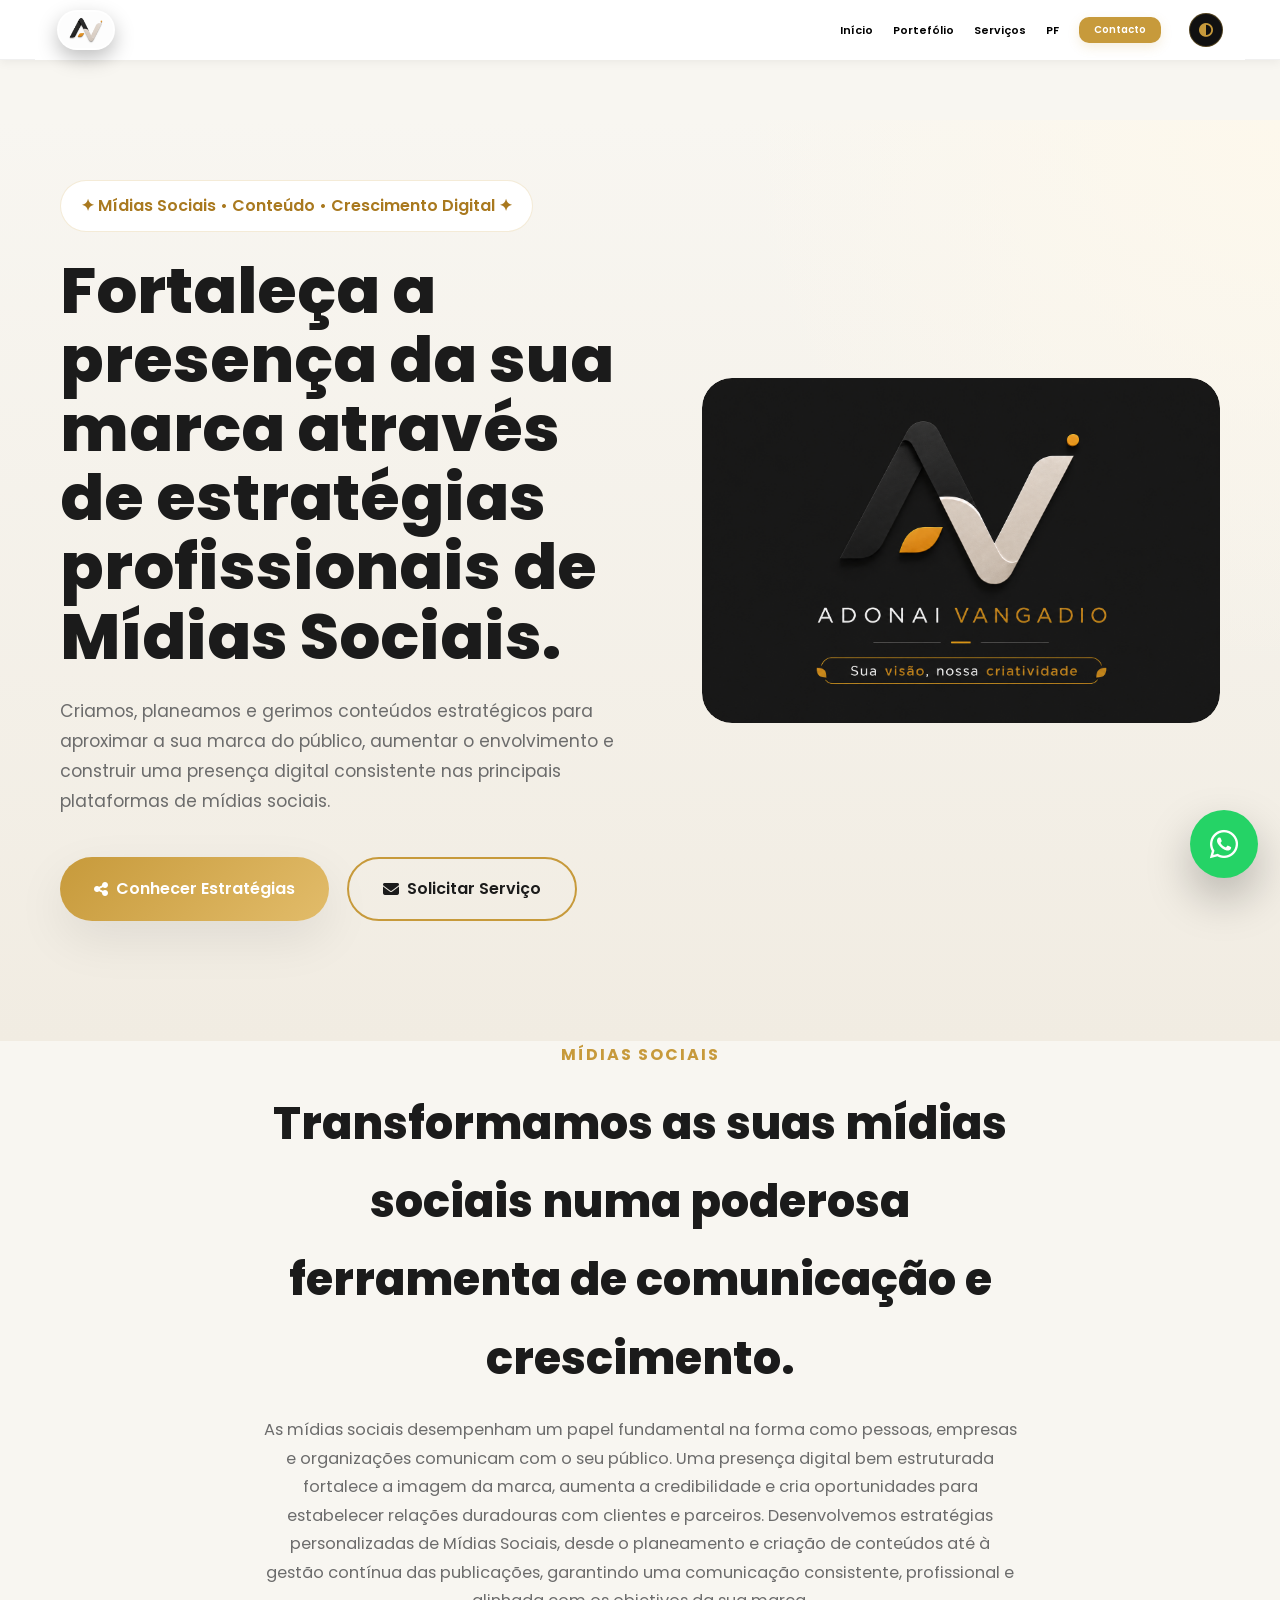
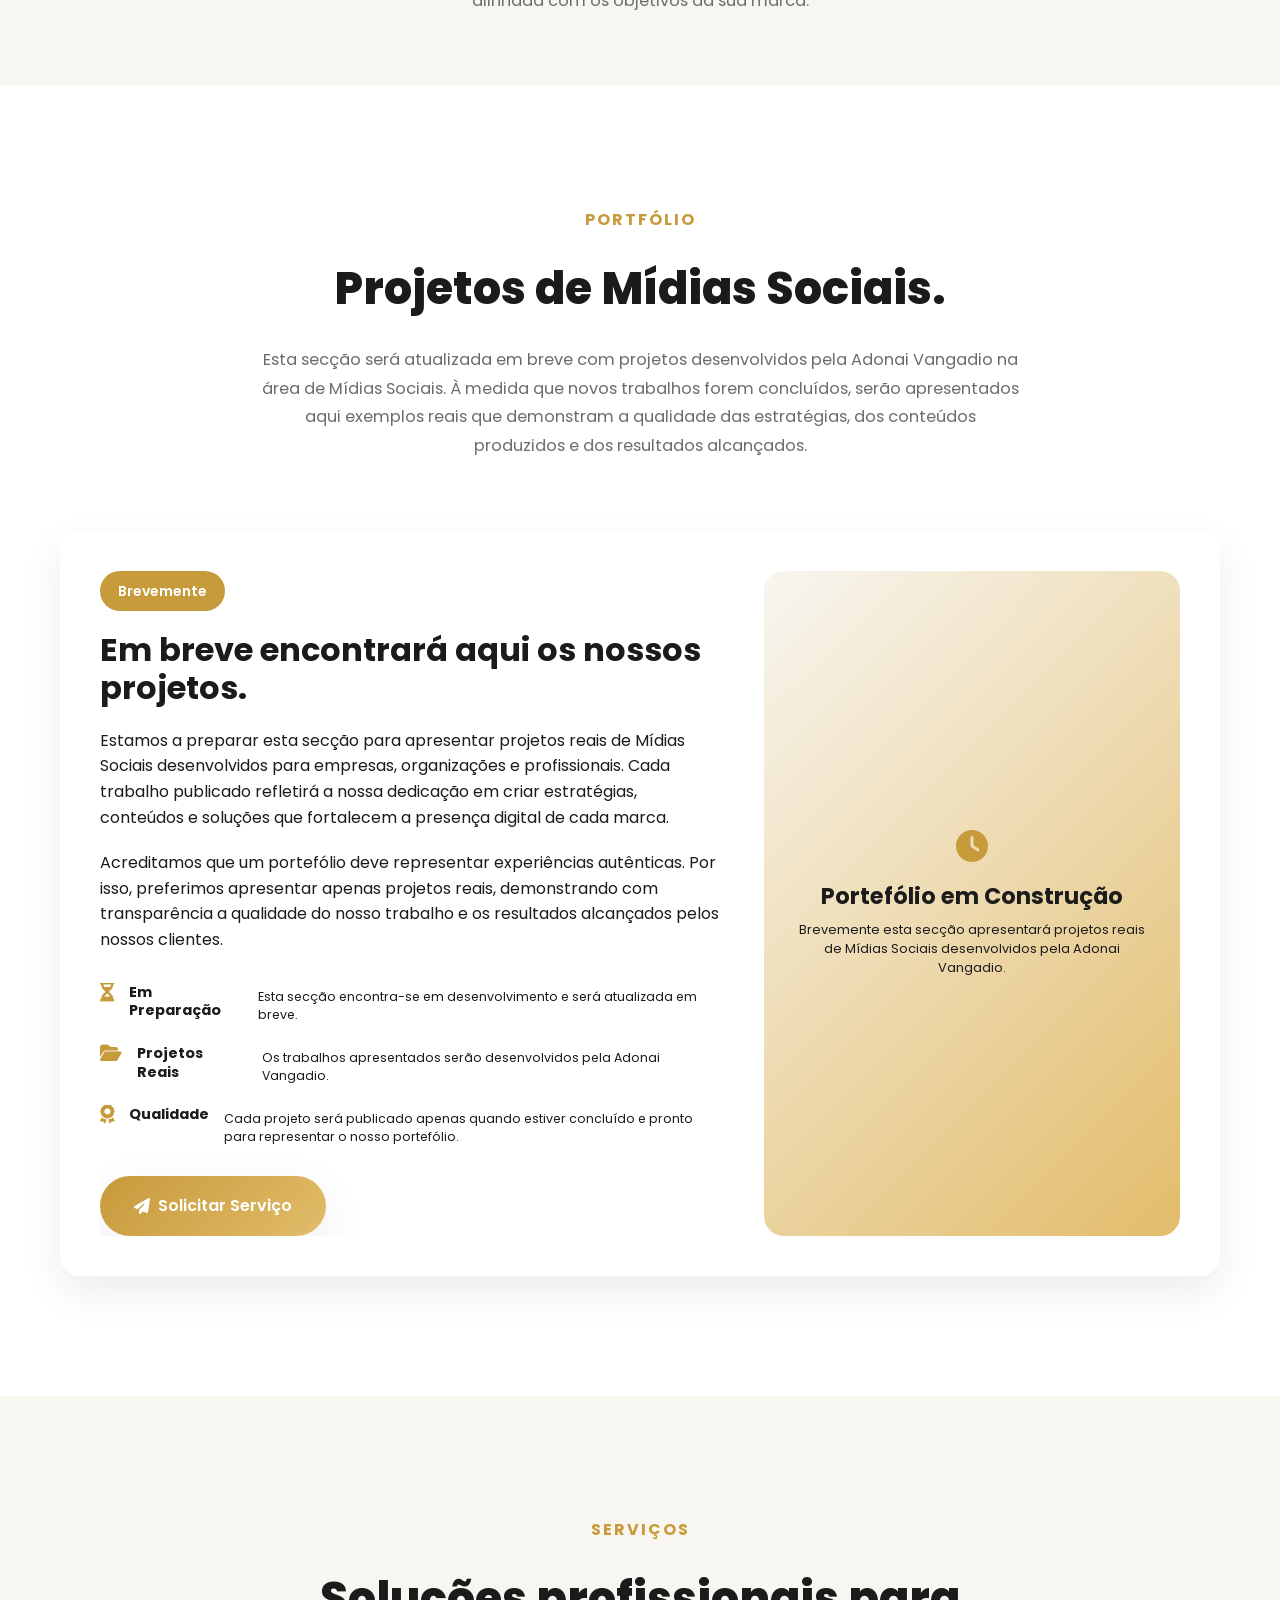
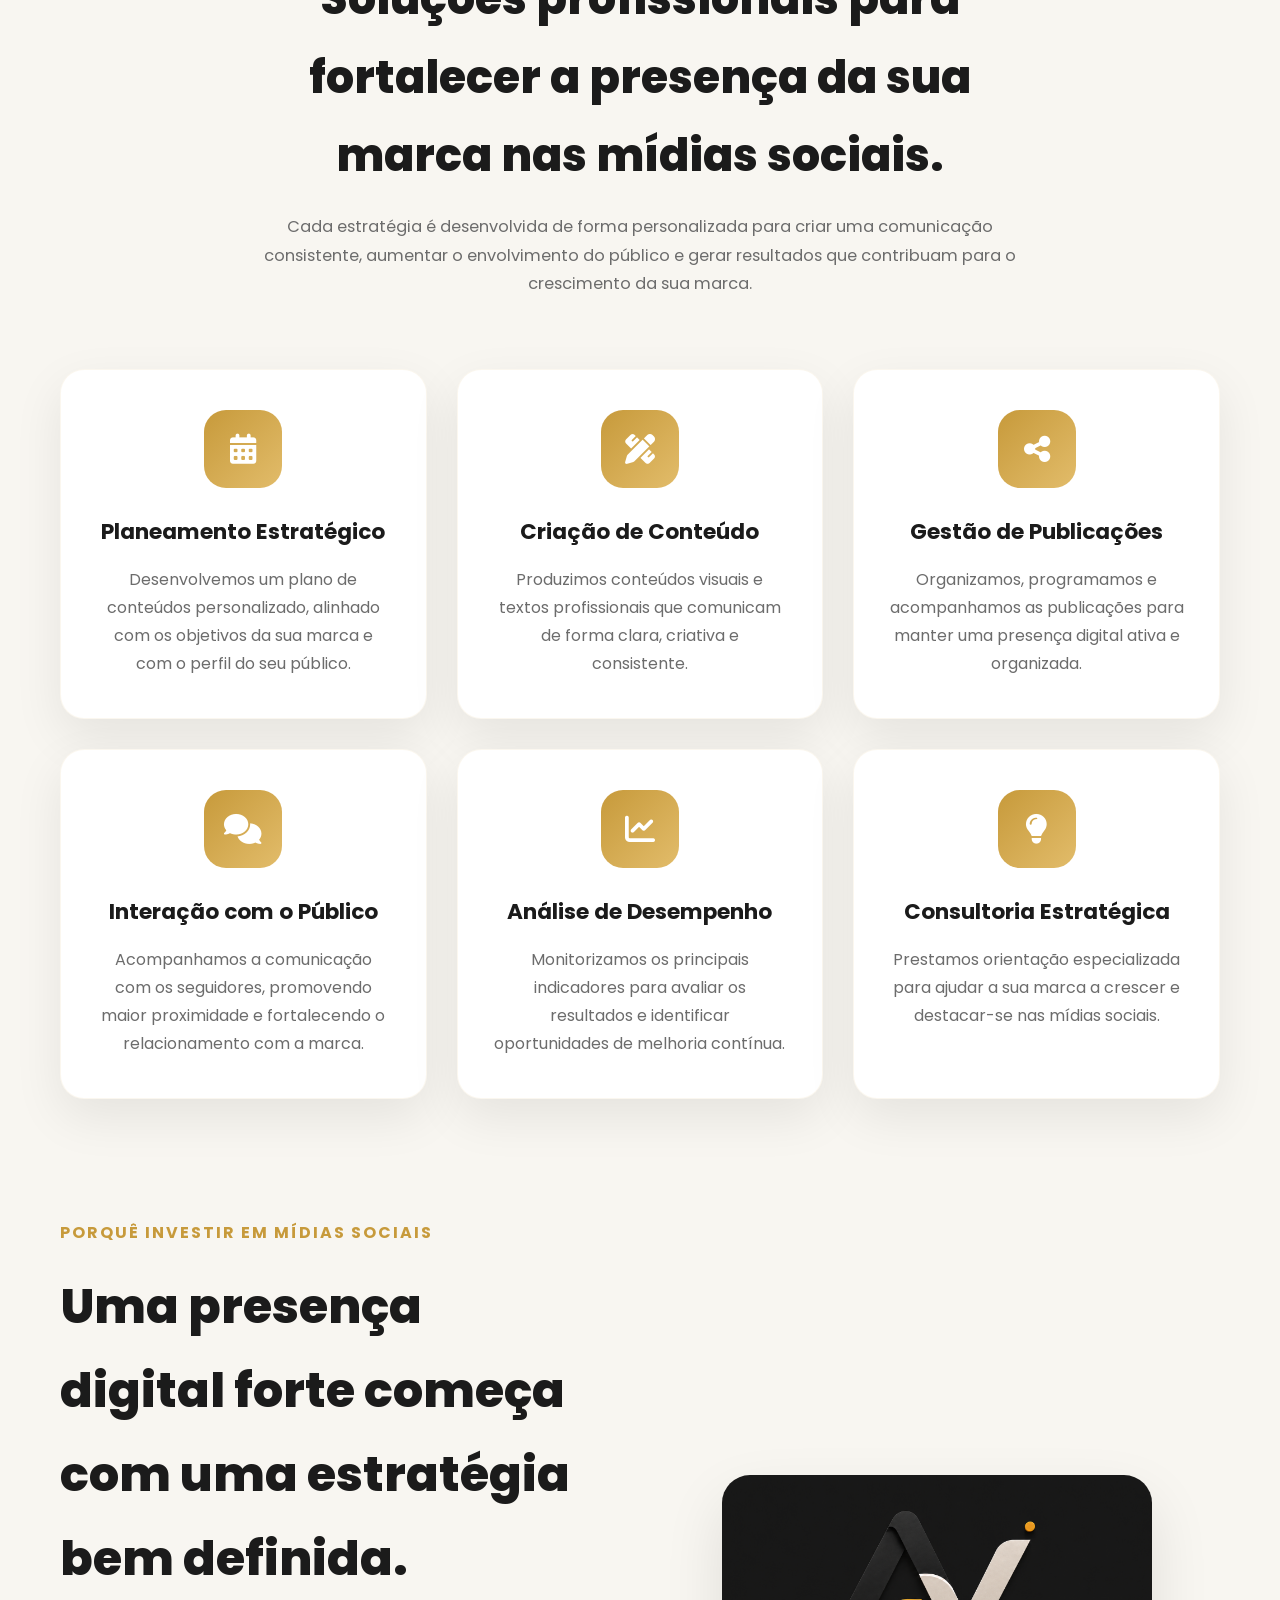
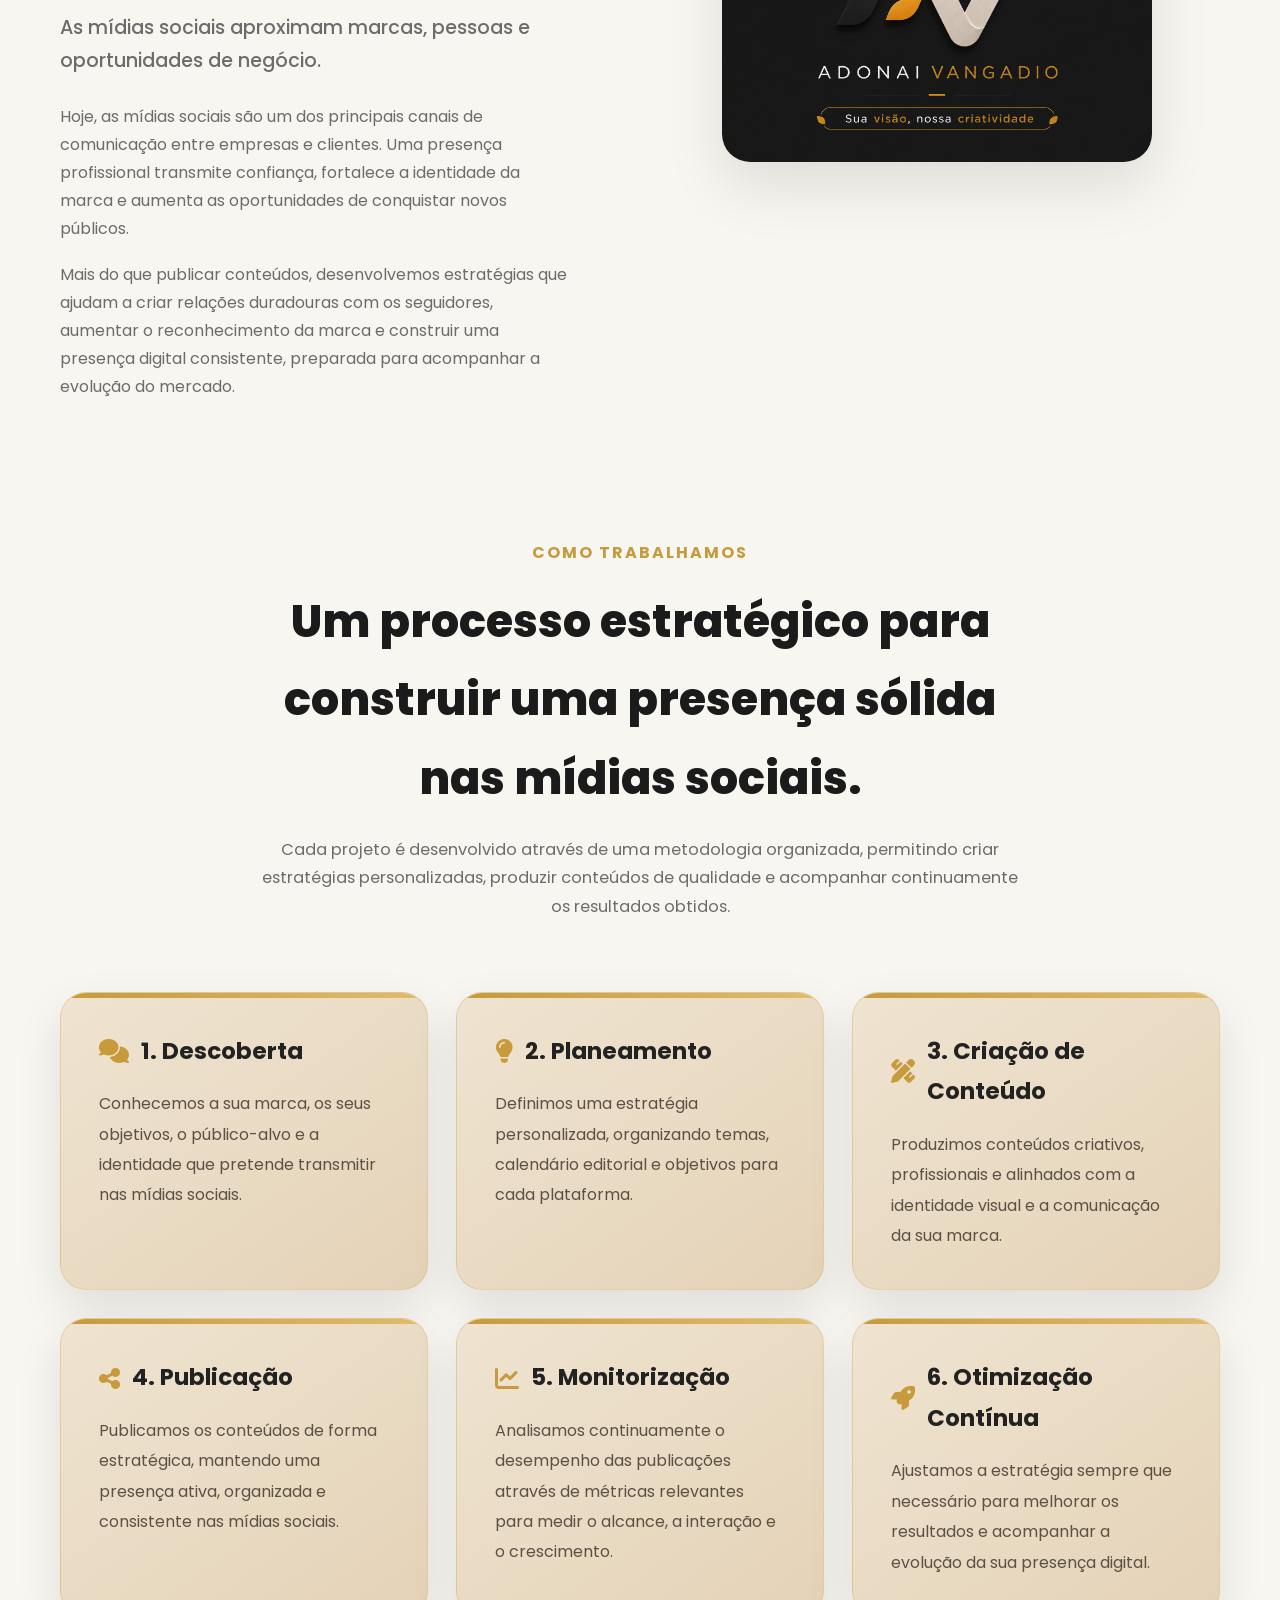
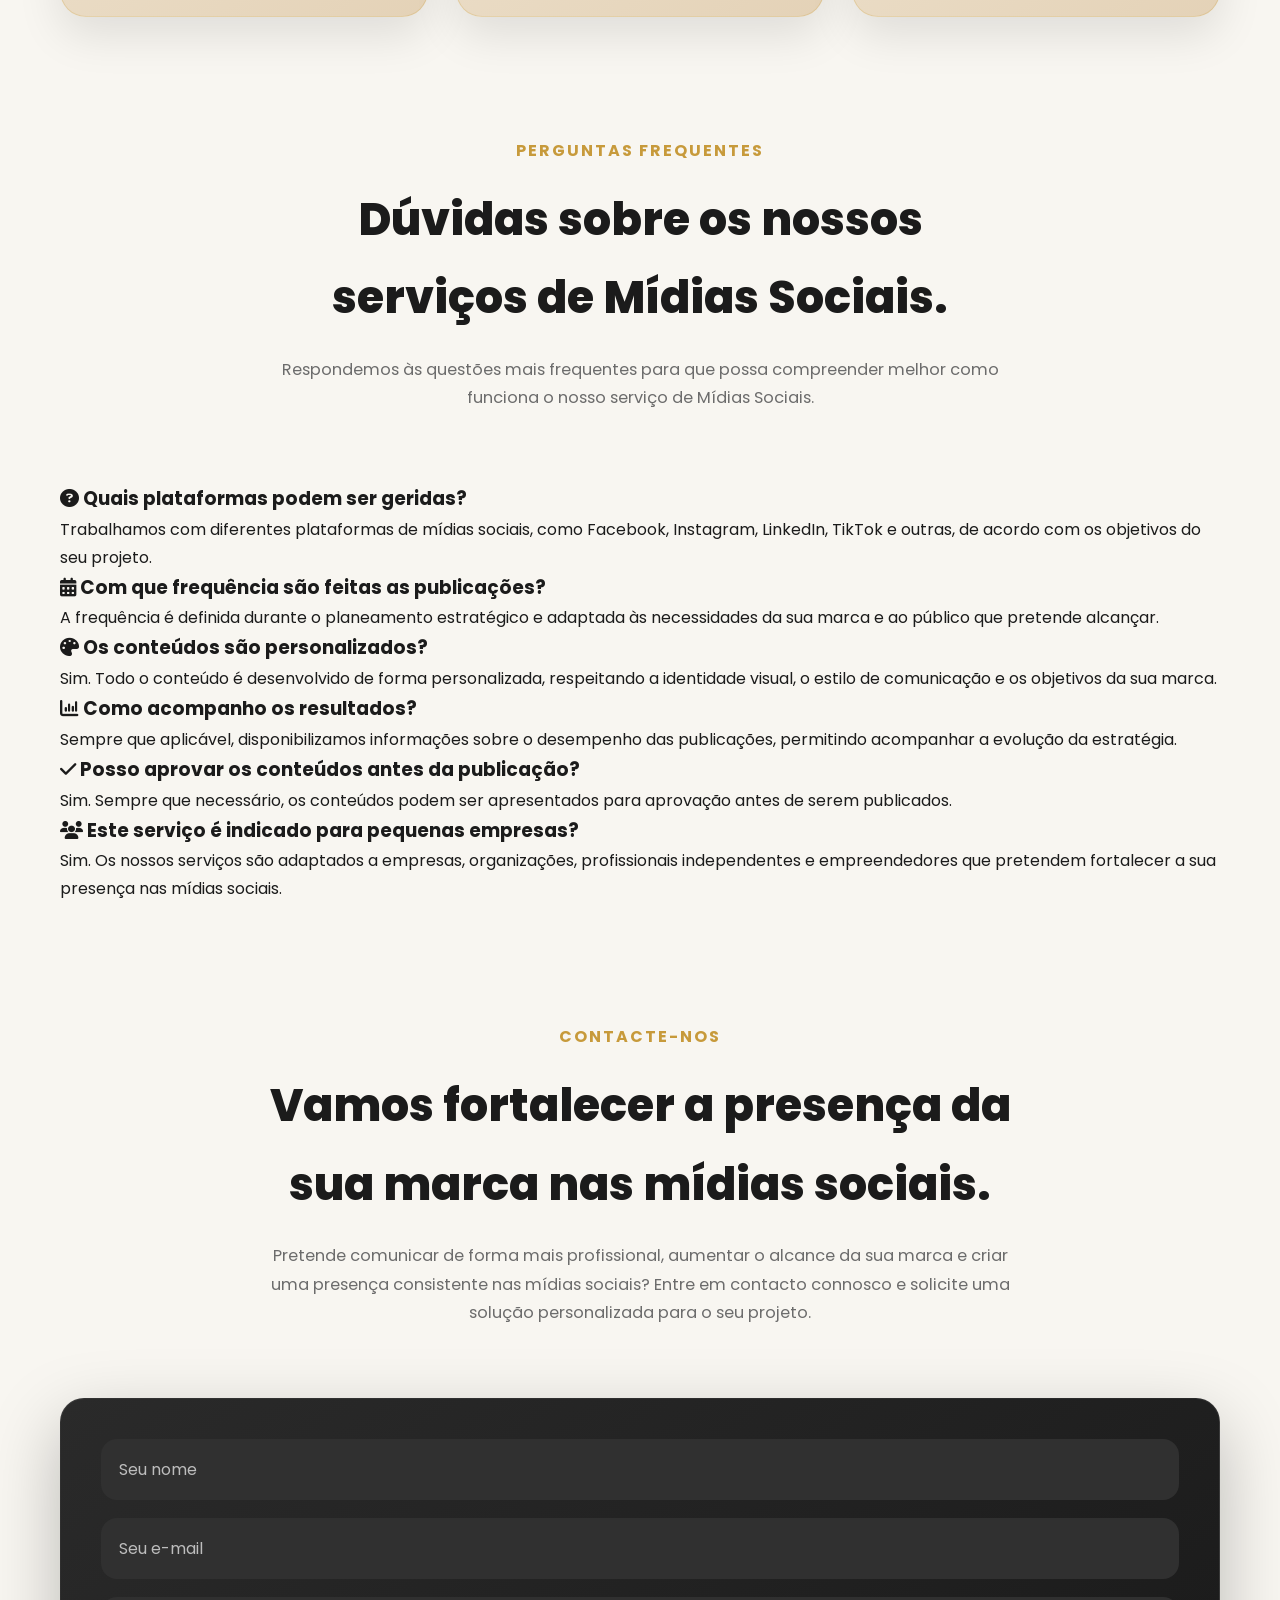
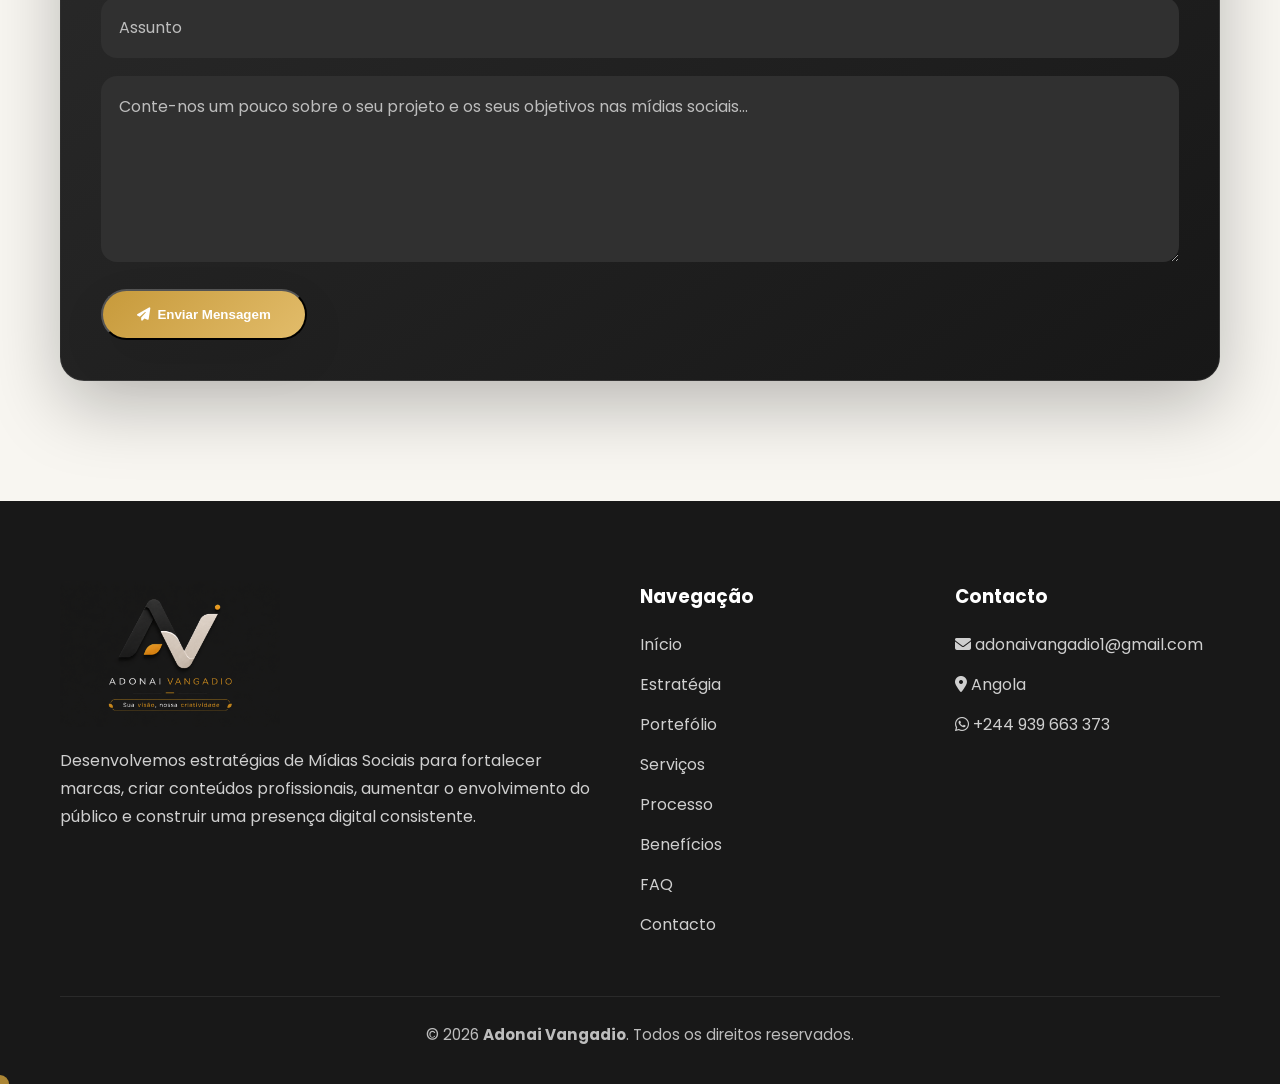
<file: Adonai-Vangadio/pages/gestao-redes-sociais.html>
<!DOCTYPE html>
<html lang="pt">

<head>

<meta charset="UTF-8">

<meta name="viewport"
content="width=device-width, initial-scale=1.0">

<title>
Mídias Sociais | Adonai Vangadio
</title>

<meta name="description"
content="Serviços profissionais de Mídias Sociais para fortalecer a presença digital da sua marca, criar conteúdos estratégicos, aumentar o envolvimento do público e impulsionar o crescimento online.">

<meta name="robots"
content="index, follow">

<link rel="icon"
href="../images/sologo-01.png">

<link rel="preconnect"
href="https://fonts.googleapis.com">

<link rel="preconnect"
href="https://fonts.gstatic.com"
crossorigin>

<link href="https://fonts.googleapis.com/css2?family=Poppins:wght@300;400;500;600;700;800&display=swap"
rel="stylesheet">

<link rel="stylesheet"
href="https://cdnjs.cloudflare.com/ajax/libs/font-awesome/6.7.2/css/all.min.css">

<link rel="stylesheet"
href="../css/style.css">

</head>

<body id="inicio">

<!--=========================================
BOTÃO VOLTAR AO TOPO
==========================================-->

<button id="backToTop">

<i class="fa-solid fa-arrow-up"></i>

</button>

<!--=========================================
HEADER
==========================================-->

<header id="header">

<div class="container">

<div class="header-wrapper">

<div class="header-left">

<a href="../index.html"
class="logo">

<img src="../images/sologo.png"
alt="Adonai Vangadio">

</a>

</div>

<nav class="nav-menu">

<a href="#inicio">

Início

</a>



<a href="#portfolio">

Portefólio

</a>

<a href="#servicos">

Serviços

</a>


<a href="#faq">

PF

</a>

<a href="#contacto" class="contact-link">
                    Contacto
                </a>
<!-- SELETOR DE TEMA -->
<div class="theme-switcher">

    <button
        type="button"
        id="themeToggle"
        class="theme-toggle"
        aria-label="Alterar tema"
        aria-expanded="false">

        <i class="fa-solid fa-circle-half-stroke"></i>

    </button>

    <div
        id="themeMenu"
        class="theme-menu"
        aria-hidden="true">

        <button
            type="button"
            class="theme-option"
            data-theme="light">

            <i class="fa-solid fa-sun"></i>
            <span>Claro</span>

        </button>

        <button
            type="button"
            class="theme-option"
            data-theme="dark">

            <i class="fa-solid fa-moon"></i>
            <span>Escuro</span>

        </button>

        <button
            type="button"
            class="theme-option"
            data-theme="system">

            <i class="fa-solid fa-circle-half-stroke"></i>
            <span>Automático</span>

        </button>

    </div>

</div>


</nav>

</div>

</div>

</header>

<!--=========================================
MENU MOBILE
==========================================-->

<button class="menu-mobile"
aria-label="Abrir Menu">

<span></span>

<span></span>

<span></span>

</button>

<!--=========================================
HERO
==========================================-->

<section class="hero"
id="hero">

<div class="container hero-container">

<div class="hero-content fade-in">

<span class="hero-badge">

✦ Mídias Sociais • Conteúdo • Crescimento Digital ✦

</span>

<h1>

Fortaleça a presença da sua marca através de estratégias profissionais de Mídias Sociais.

</h1>

<p>

Criamos, planeamos e gerimos conteúdos estratégicos para aproximar a sua marca do público, aumentar o envolvimento e construir uma presença digital consistente nas principais plataformas de mídias sociais.

</p>

<div class="hero-buttons">

<a href="#estrategia"
class="btn-primary">

<i class="fa-solid fa-share-nodes"></i>

&nbsp;

Conhecer Estratégias

</a>

<a href="#contacto"
class="btn-secondary">

<i class="fa-solid fa-envelope"></i>

&nbsp;

Solicitar Serviço

</a>

</div>

</div>

<div class="hero-image fade-in">

<img src="../images/logocompleto.png"
alt="Mídias Sociais">

</div>

</div>

</section>

<!--=========================================
INTRODUÇÃO
==========================================-->

<section id="estrategia">

<div class="container">

<div class="section-title fade-in">

<span>

MÍDIAS SOCIAIS

</span>

<h2>

Transformamos as suas mídias sociais numa poderosa ferramenta de comunicação e crescimento.

</h2>

<p>

As mídias sociais desempenham um papel fundamental na forma como pessoas, empresas e organizações comunicam com o seu público. Uma presença digital bem estruturada fortalece a imagem da marca, aumenta a credibilidade e cria oportunidades para estabelecer relações duradouras com clientes e parceiros.

Desenvolvemos estratégias personalizadas de Mídias Sociais, desde o planeamento e criação de conteúdos até à gestão contínua das publicações, garantindo uma comunicação consistente, profissional e alinhada com os objetivos da sua marca.

</p>

</div>

</div>

</section>

<!--=========================================
PORTFÓLIO
==========================================-->

<section id="portfolio">

<div class="container">

<div class="section-title fade-in">

<span>

PORTFÓLIO

</span>

<h2>

Projetos de Mídias Sociais.

</h2>

<p>

Esta secção será atualizada em breve com projetos desenvolvidos pela Adonai Vangadio na área de Mídias Sociais. À medida que novos trabalhos forem concluídos, serão apresentados aqui exemplos reais que demonstram a qualidade das estratégias, dos conteúdos produzidos e dos resultados alcançados.

</p>

</div>

<div class="website-project fade-in">

<div class="website-project-content">

<span class="project-tag">

Brevemente

</span>

<h3>

Em breve encontrará aqui os nossos projetos.

</h3>

<p>

Estamos a preparar esta secção para apresentar projetos reais de Mídias Sociais desenvolvidos para empresas, organizações e profissionais. Cada trabalho publicado refletirá a nossa dedicação em criar estratégias, conteúdos e soluções que fortalecem a presença digital de cada marca.

</p>

<p>

Acreditamos que um portefólio deve representar experiências autênticas. Por isso, preferimos apresentar apenas projetos reais, demonstrando com transparência a qualidade do nosso trabalho e os resultados alcançados pelos nossos clientes.

</p>

<div class="project-info">

<div>

<i class="fa-solid fa-hourglass-half"></i>

<strong>

Em Preparação

</strong>

<p>

Esta secção encontra-se em desenvolvimento e será atualizada em breve.

</p>

</div>

<div>

<i class="fa-solid fa-folder-open"></i>

<strong>

Projetos Reais

</strong>

<p>

Os trabalhos apresentados serão desenvolvidos pela Adonai Vangadio.

</p>

</div>

<div>

<i class="fa-solid fa-award"></i>

<strong>

Qualidade

</strong>

<p>

Cada projeto será publicado apenas quando estiver concluído e pronto para representar o nosso portefólio.

</p>

</div>

</div>

<a href="#contacto"
class="btn-primary">

<i class="fa-solid fa-paper-plane"></i>

&nbsp;

Solicitar Serviço

</a>

</div>

<div class="website-preview-box">

<i class="fa-solid fa-clock"></i>

<h4>

Portefólio em Construção

</h4>

<p>

Brevemente esta secção apresentará projetos reais de Mídias Sociais desenvolvidos pela Adonai Vangadio.

</p>

</div>

</div>

</div>

</section>

<!--=========================================
SERVIÇOS
==========================================-->

<section id="servicos">

<div class="container">

<div class="section-title fade-in">

<span>

SERVIÇOS

</span>

<h2>

Soluções profissionais para fortalecer a presença da sua marca nas mídias sociais.

</h2>

<p>

Cada estratégia é desenvolvida de forma personalizada para criar uma comunicação consistente, aumentar o envolvimento do público e gerar resultados que contribuam para o crescimento da sua marca.

</p>

</div>

<div class="services-grid">

<div class="service-card fade-in">

<i class="fa-solid fa-calendar-days"></i>

<h3>

Planeamento Estratégico

</h3>

<p>

Desenvolvemos um plano de conteúdos personalizado, alinhado com os objetivos da sua marca e com o perfil do seu público.

</p>

</div>

<div class="service-card fade-in">

<i class="fa-solid fa-pen-ruler"></i>

<h3>

Criação de Conteúdo

</h3>

<p>

Produzimos conteúdos visuais e textos profissionais que comunicam de forma clara, criativa e consistente.

</p>

</div>

<div class="service-card fade-in">

<i class="fa-solid fa-share-nodes"></i>

<h3>

Gestão de Publicações

</h3>

<p>

Organizamos, programamos e acompanhamos as publicações para manter uma presença digital ativa e organizada.

</p>

</div>

<div class="service-card fade-in">

<i class="fa-solid fa-comments"></i>

<h3>

Interação com o Público

</h3>

<p>

Acompanhamos a comunicação com os seguidores, promovendo maior proximidade e fortalecendo o relacionamento com a marca.

</p>

</div>

<div class="service-card fade-in">

<i class="fa-solid fa-chart-line"></i>

<h3>

Análise de Desempenho

</h3>

<p>

Monitorizamos os principais indicadores para avaliar os resultados e identificar oportunidades de melhoria contínua.

</p>

</div>

<div class="service-card fade-in">

<i class="fa-solid fa-lightbulb"></i>

<h3>

Consultoria Estratégica

</h3>

<p>

Prestamos orientação especializada para ajudar a sua marca a crescer e destacar-se nas mídias sociais.

</p>

</div>

</div>

</div>

</section>

<!--=========================================
BENEFÍCIOS
==========================================-->

<section id="beneficios">

<div class="container">

<div class="about-grid">

<div class="about-content fade-in">

<span class="section-tag">

PORQUÊ INVESTIR EM MÍDIAS SOCIAIS

</span>

<h2>

Uma presença digital forte começa com uma estratégia bem definida.

</h2>

<h3>

As mídias sociais aproximam marcas, pessoas e oportunidades de negócio.

</h3>

<p>

Hoje, as mídias sociais são um dos principais canais de comunicação entre empresas e clientes. Uma presença profissional transmite confiança, fortalece a identidade da marca e aumenta as oportunidades de conquistar novos públicos.

</p>

<p>

Mais do que publicar conteúdos, desenvolvemos estratégias que ajudam a criar relações duradouras com os seguidores, aumentar o reconhecimento da marca e construir uma presença digital consistente, preparada para acompanhar a evolução do mercado.

</p>

</div>

<div class="about-image fade-in">

<img src="../images/logocompleto.png"
alt="Mídias Sociais Adonai Vangadio">

</div>

</div>

</div>

</section>

<!--=========================================
PROCESSO
==========================================-->

<section id="processo">

<div class="container">

<div class="section-title fade-in">

<span>

COMO TRABALHAMOS

</span>

<h2>

Um processo estratégico para construir uma presença sólida nas mídias sociais.

</h2>

<p>

Cada projeto é desenvolvido através de uma metodologia organizada, permitindo criar estratégias personalizadas, produzir conteúdos de qualidade e acompanhar continuamente os resultados obtidos.

</p>

</div>

<div class="diferenciais-grid">

<div class="diferencial-card fade-in">

<h3>

<i class="fa-solid fa-comments"></i>

1. Descoberta

</h3>

<p>

Conhecemos a sua marca, os seus objetivos, o público-alvo e a identidade que pretende transmitir nas mídias sociais.

</p>

</div>

<div class="diferencial-card fade-in">

<h3>

<i class="fa-solid fa-lightbulb"></i>

2. Planeamento

</h3>

<p>

Definimos uma estratégia personalizada, organizando temas, calendário editorial e objetivos para cada plataforma.

</p>

</div>

<div class="diferencial-card fade-in">

<h3>

<i class="fa-solid fa-pen-ruler"></i>

3. Criação de Conteúdo

</h3>

<p>

Produzimos conteúdos criativos, profissionais e alinhados com a identidade visual e a comunicação da sua marca.

</p>

</div>

<div class="diferencial-card fade-in">

<h3>

<i class="fa-solid fa-share-nodes"></i>

4. Publicação

</h3>

<p>

Publicamos os conteúdos de forma estratégica, mantendo uma presença ativa, organizada e consistente nas mídias sociais.

</p>

</div>

<div class="diferencial-card fade-in">

<h3>

<i class="fa-solid fa-chart-line"></i>

5. Monitorização

</h3>

<p>

Analisamos continuamente o desempenho das publicações através de métricas relevantes para medir o alcance, a interação e o crescimento.

</p>

</div>

<div class="diferencial-card fade-in">

<h3>

<i class="fa-solid fa-rocket"></i>

6. Otimização Contínua

</h3>

<p>

Ajustamos a estratégia sempre que necessário para melhorar os resultados e acompanhar a evolução da sua presença digital.

</p>

</div>

</div>

</div>

</section>

<!--=========================================
FAQ
==========================================-->

<section id="faq">

<div class="container">

<div class="section-title fade-in">

<span>

PERGUNTAS FREQUENTES

</span>

<h2>

Dúvidas sobre os nossos serviços de Mídias Sociais.

</h2>

<p>

Respondemos às questões mais frequentes para que possa compreender melhor como funciona o nosso serviço de Mídias Sociais.

</p>

</div>

<div class="faq-container">

<div class="faq-item fade-in">

<h3>

<i class="fa-solid fa-circle-question"></i>

Quais plataformas podem ser geridas?

</h3>

<p>

Trabalhamos com diferentes plataformas de mídias sociais, como Facebook, Instagram, LinkedIn, TikTok e outras, de acordo com os objetivos do seu projeto.

</p>

</div>

<div class="faq-item fade-in">

<h3>

<i class="fa-solid fa-calendar-days"></i>

Com que frequência são feitas as publicações?

</h3>

<p>

A frequência é definida durante o planeamento estratégico e adaptada às necessidades da sua marca e ao público que pretende alcançar.

</p>

</div>

<div class="faq-item fade-in">

<h3>

<i class="fa-solid fa-palette"></i>

Os conteúdos são personalizados?

</h3>

<p>

Sim. Todo o conteúdo é desenvolvido de forma personalizada, respeitando a identidade visual, o estilo de comunicação e os objetivos da sua marca.

</p>

</div>

<div class="faq-item fade-in">

<h3>

<i class="fa-solid fa-chart-column"></i>

Como acompanho os resultados?

</h3>

<p>

Sempre que aplicável, disponibilizamos informações sobre o desempenho das publicações, permitindo acompanhar a evolução da estratégia.

</p>

</div>

<div class="faq-item fade-in">

<h3>

<i class="fa-solid fa-check"></i>

Posso aprovar os conteúdos antes da publicação?

</h3>

<p>

Sim. Sempre que necessário, os conteúdos podem ser apresentados para aprovação antes de serem publicados.

</p>

</div>

<div class="faq-item fade-in">

<h3>

<i class="fa-solid fa-users"></i>

Este serviço é indicado para pequenas empresas?

</h3>

<p>

Sim. Os nossos serviços são adaptados a empresas, organizações, profissionais independentes e empreendedores que pretendem fortalecer a sua presença nas mídias sociais.

</p>

</div>

</div>

</div>

</section>

<!--=========================================
CONTACTO
==========================================-->

<section id="contacto">

<div class="container">

<div class="section-title fade-in">

<span>

CONTACTE-NOS

</span>

<h2>

Vamos fortalecer a presença da sua marca nas mídias sociais.

</h2>

<p>

Pretende comunicar de forma mais profissional, aumentar o alcance da sua marca e criar uma presença consistente nas mídias sociais? Entre em contacto connosco e solicite uma solução personalizada para o seu projeto.

</p>

</div>

<form
class="contact-form"
action="https://formspree.io/f/xbdnvrbe"
method="POST">

<input
type="text"
name="nome"
placeholder="Seu nome"
required>

<input
type="email"
name="email"
placeholder="Seu e-mail"
required>

<input
type="text"
name="assunto"
placeholder="Assunto"
required>

<textarea
name="mensagem"
rows="6"
placeholder="Conte-nos um pouco sobre o seu projeto e os seus objetivos nas mídias sociais..."
required></textarea>

<button
type="submit"
class="btn-primary">

<i class="fa-solid fa-paper-plane"></i>

&nbsp;

Enviar Mensagem

</button>

</form>

</div>

</section>

<!--=========================================
FOOTER
==========================================-->

<footer>

<div class="container">

<div class="footer-grid">

<div class="footer-brand">

<img src="../images/logocompleto.png"
alt="Adonai Vangadio">

<p>

Desenvolvemos estratégias de Mídias Sociais para fortalecer marcas, criar conteúdos profissionais, aumentar o envolvimento do público e construir uma presença digital consistente.

</p>

</div>

<div class="footer-links">

<h4>

Navegação

</h4>

<ul>

<li><a href="#inicio">Início</a></li>

<li><a href="#estrategia">Estratégia</a></li>

<li><a href="#portfolio">Portefólio</a></li>

<li><a href="#servicos">Serviços</a></li>

<li><a href="#processo">Processo</a></li>

<li><a href="#beneficios">Benefícios</a></li>

<li><a href="#faq">FAQ</a></li>

<li><a href="#contacto">Contacto</a></li>

</ul>

</div>

<div class="footer-contact">

<h4>

Contacto

</h4>

<ul>

<li>

<i class="fa-solid fa-envelope"></i>

adonaivangadio1@gmail.com

</li>

<li>

<i class="fa-solid fa-location-dot"></i>

Angola

</li>

<li>

<i class="fa-brands fa-whatsapp"></i>

+244 939 663 373

</li>

</ul>

</div>

</div>

<div class="footer-bottom">

<p>

© 2026 <strong>Adonai Vangadio</strong>.
Todos os direitos reservados.

</p>

</div>

</div>

</footer>

<!--=========================================
BOTÃO WHATSAPP
==========================================-->

<a href="https://wa.me/244939663373"
class="whatsapp-button"
target="_blank"
aria-label="WhatsApp">

<i class="fa-brands fa-whatsapp"></i>

</a>

<!--=========================================
MODAL DE SUCESSO
==========================================-->

<div id="successModal"
class="success-modal">

<div class="success-box">

<i class="fa-solid fa-circle-check"></i>

<h2>

Mensagem enviada!

</h2>

<p>

Obrigado pelo seu contacto.
Recebemos a sua mensagem com sucesso e responderemos o mais breve possível.

</p>

<button
id="closeSuccess"
class="btn-primary">

Fechar

</button>

</div>

</div>

<!--=========================================
JAVASCRIPT
==========================================-->

<script src="../js/script.js"></script>

</body>

</html>
</file>
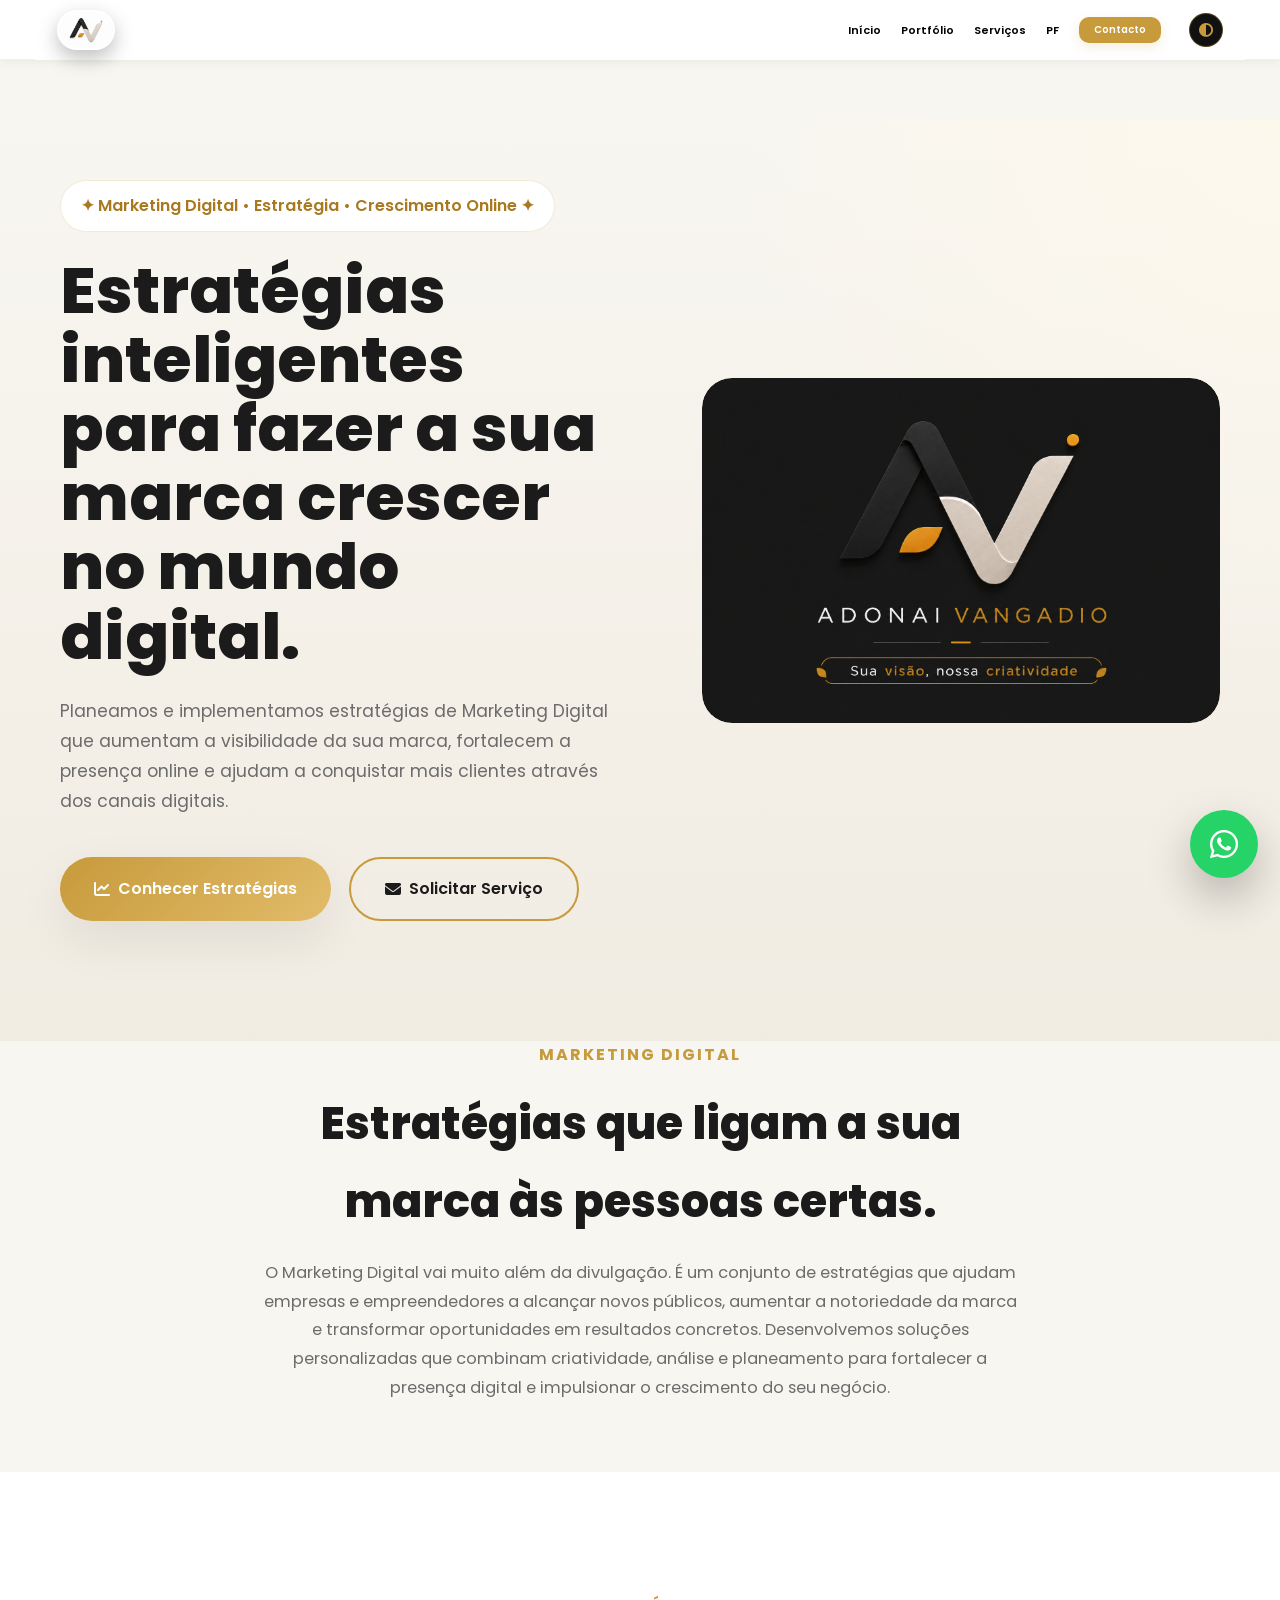
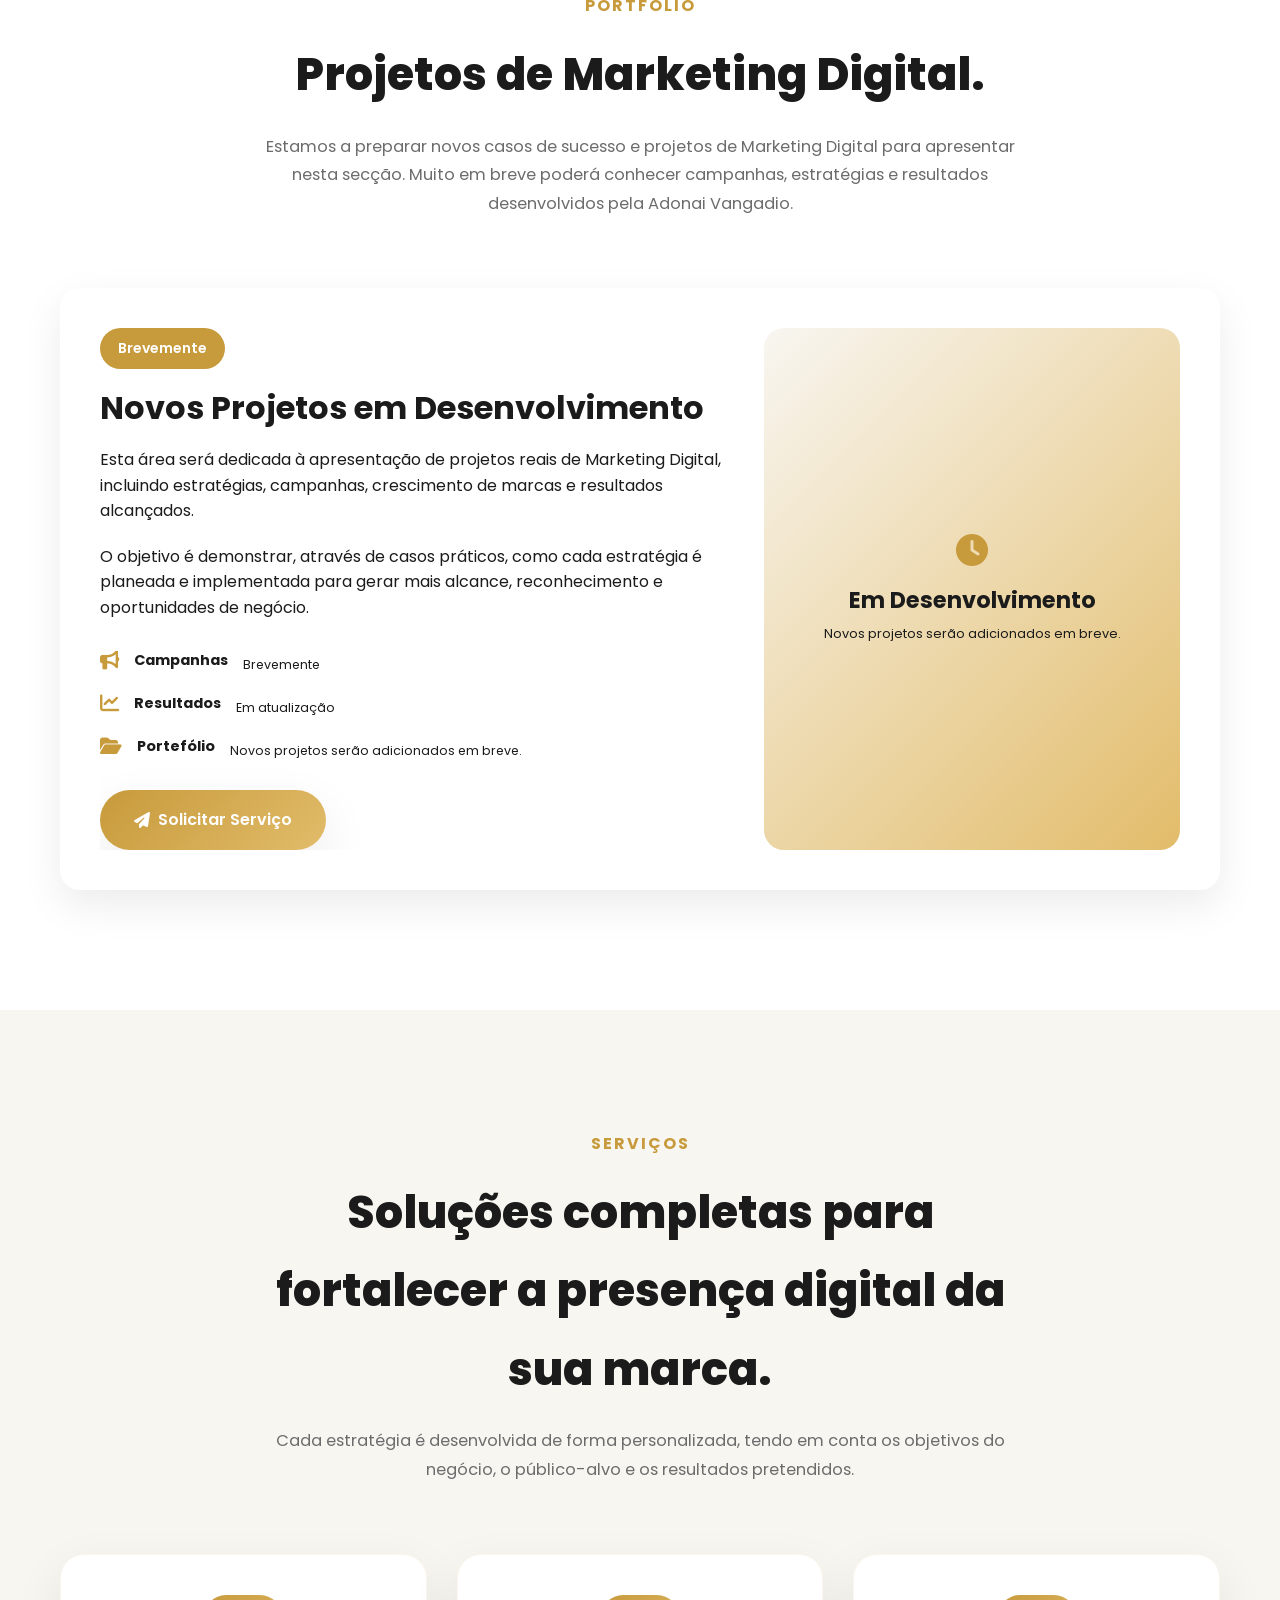
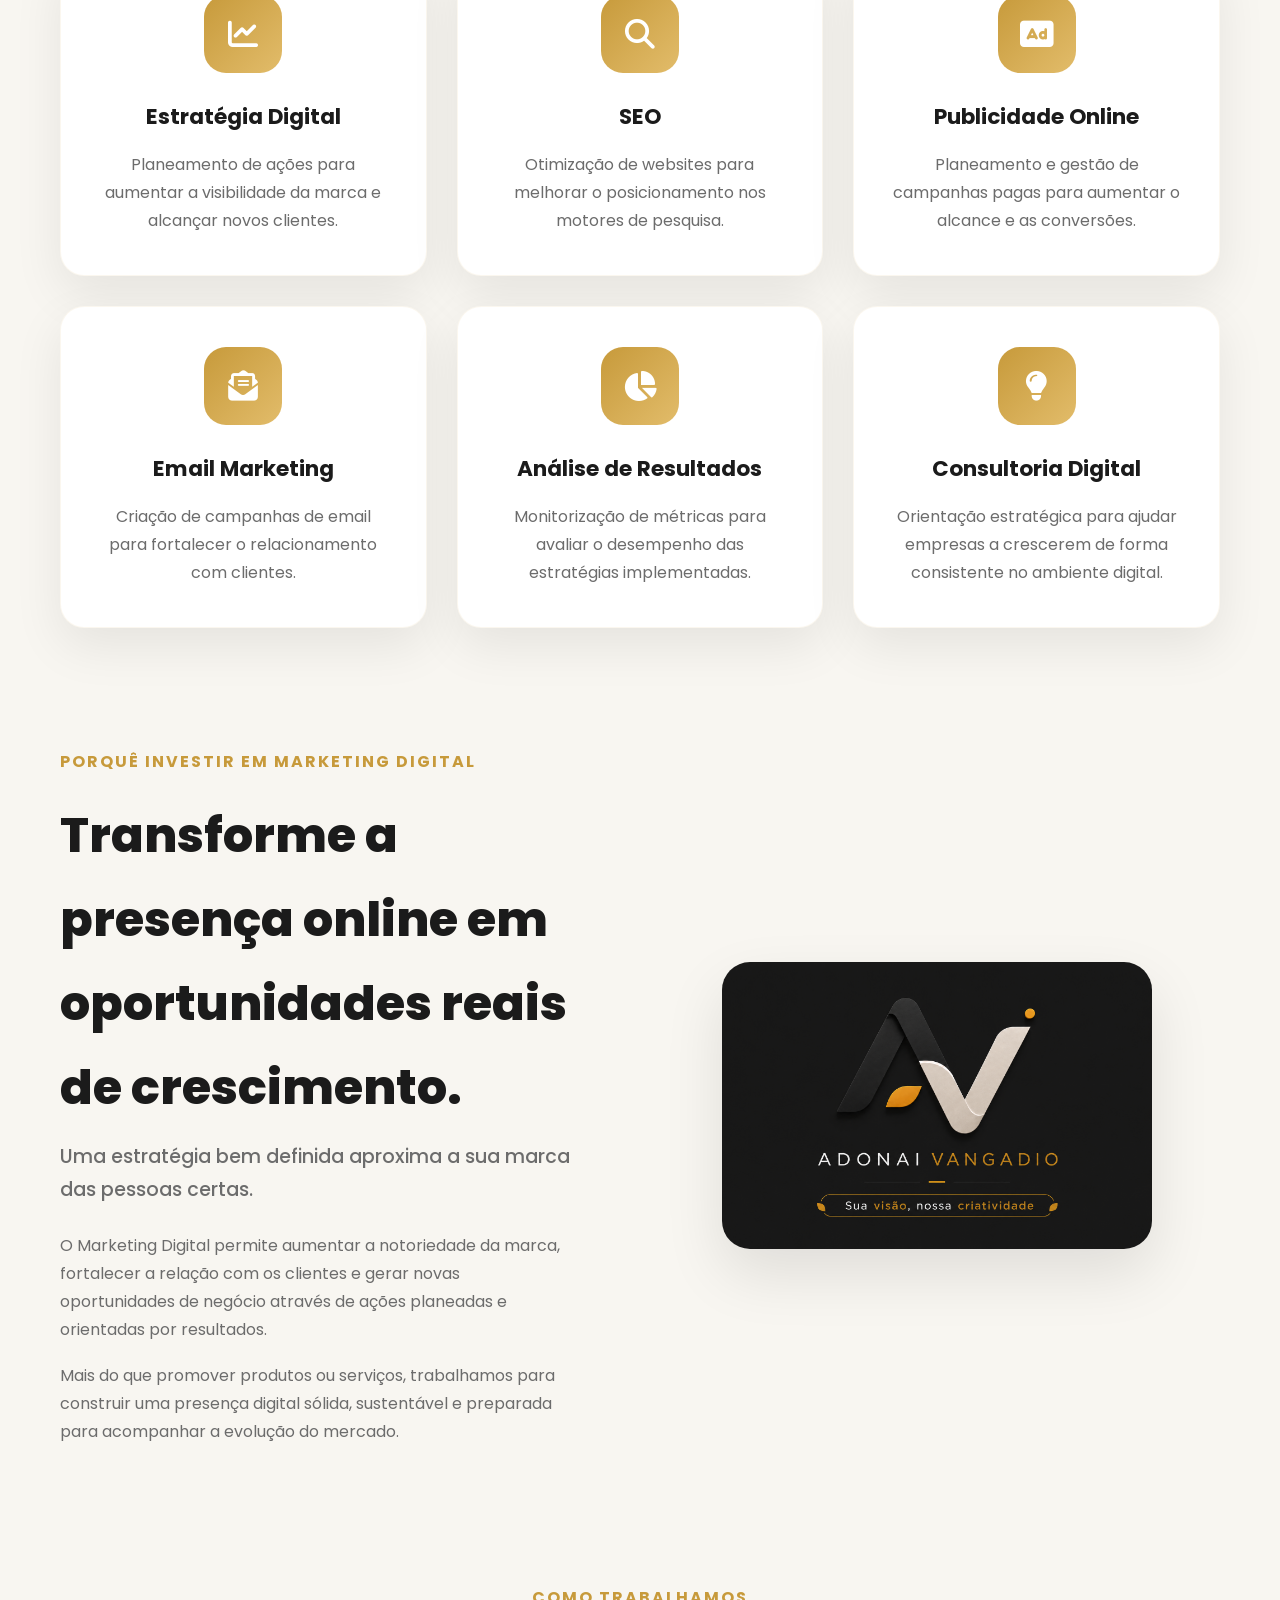
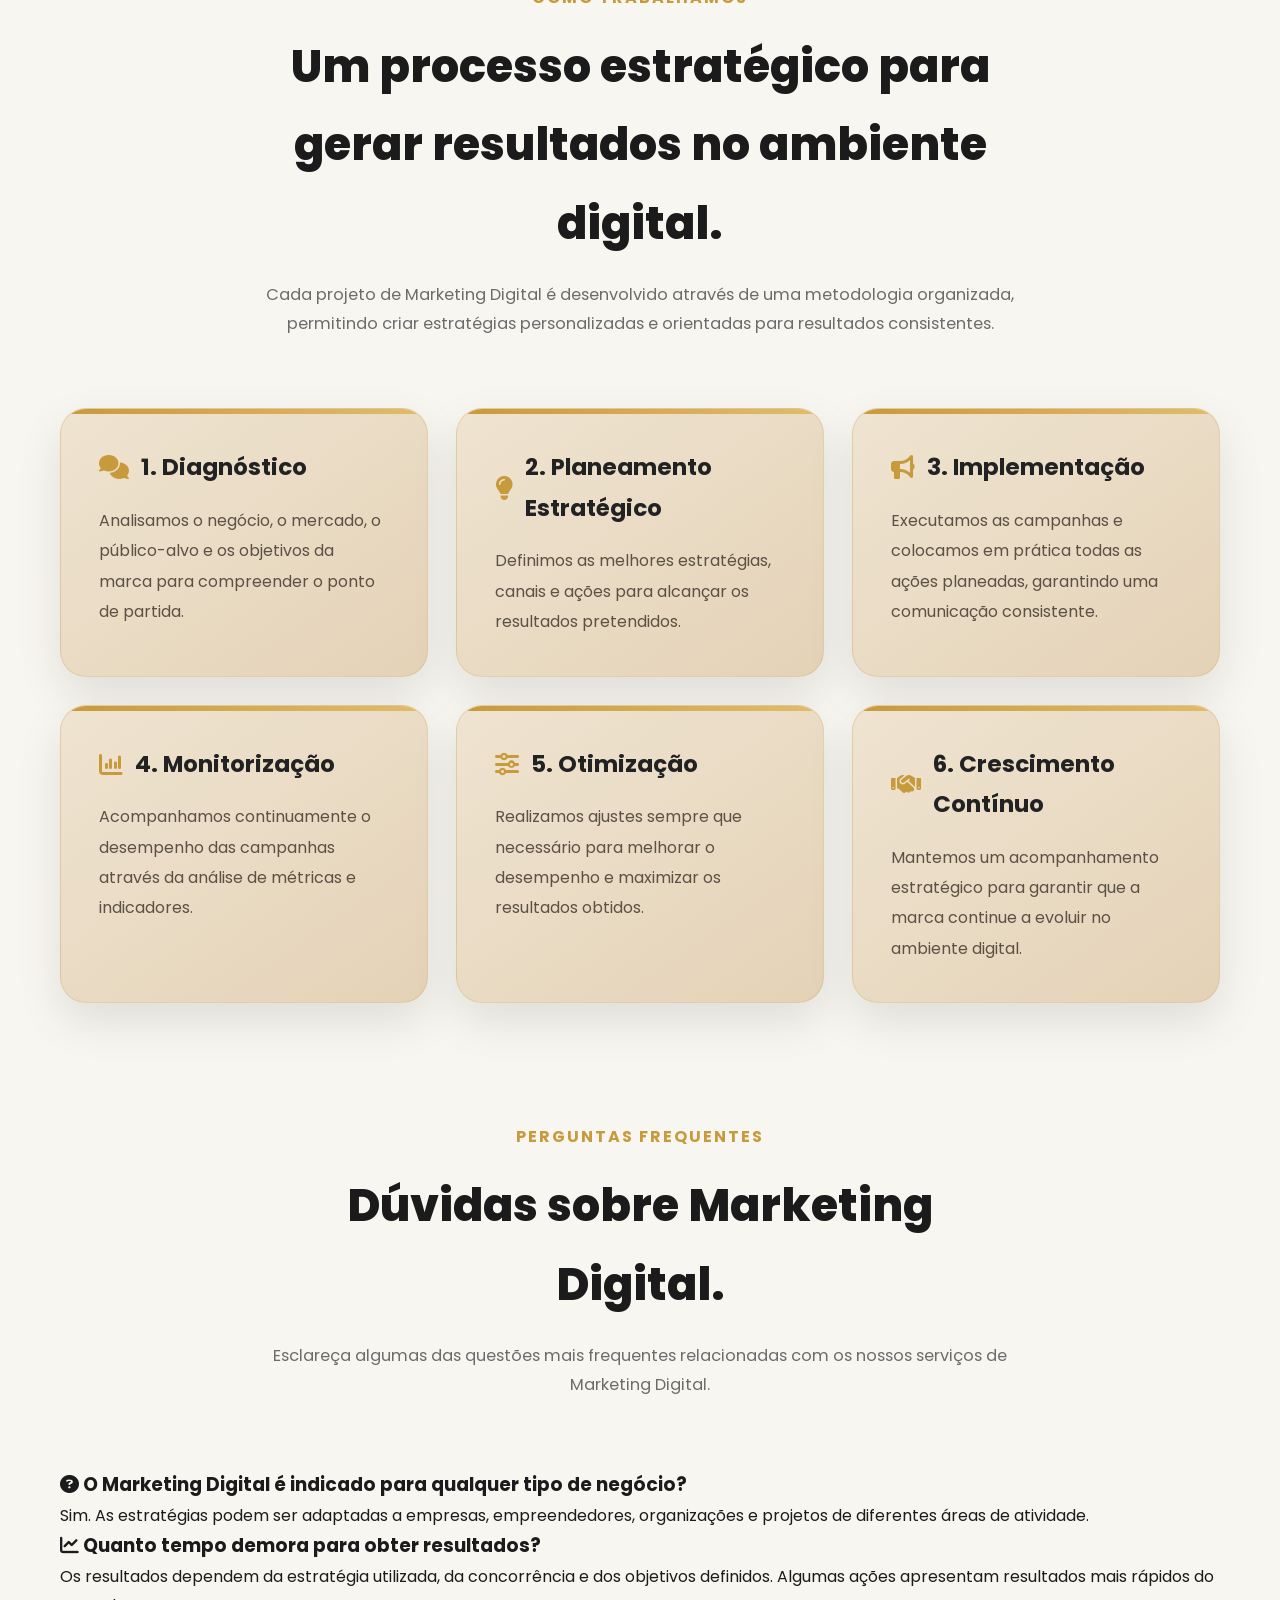
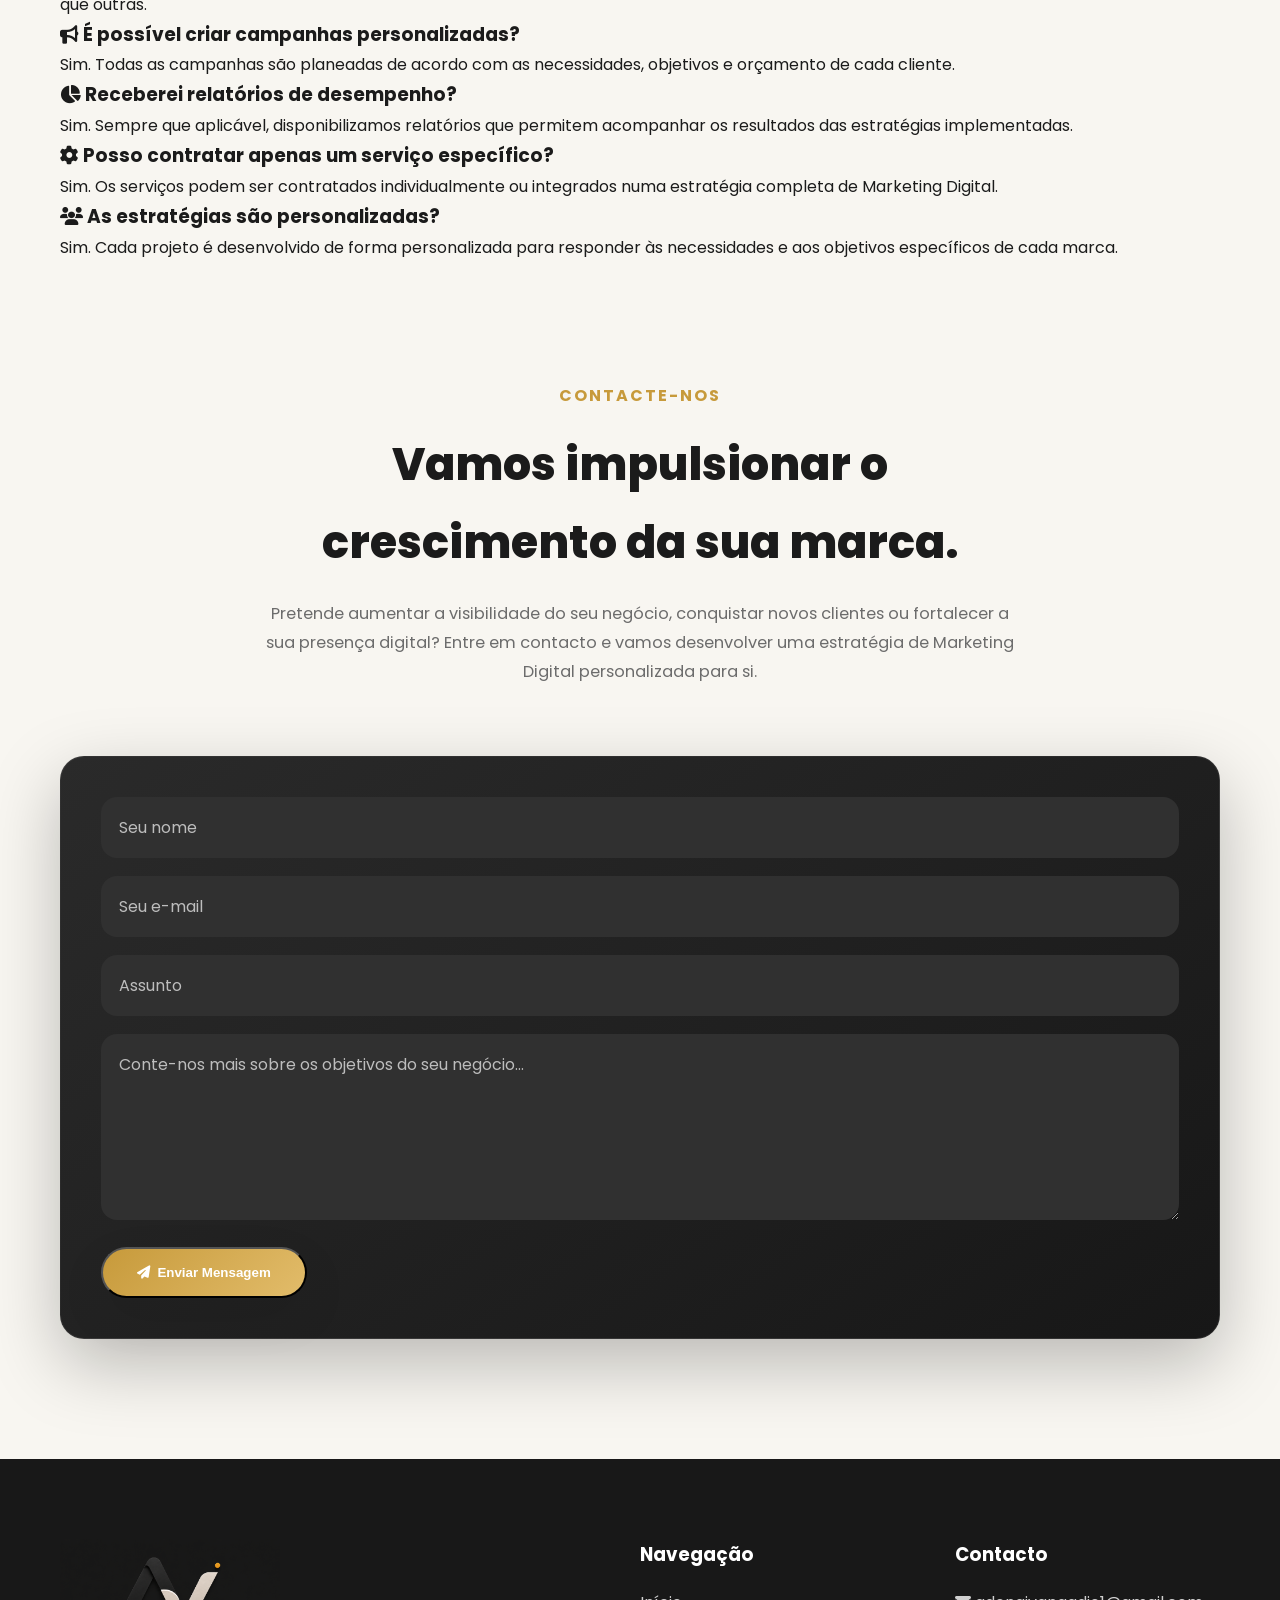
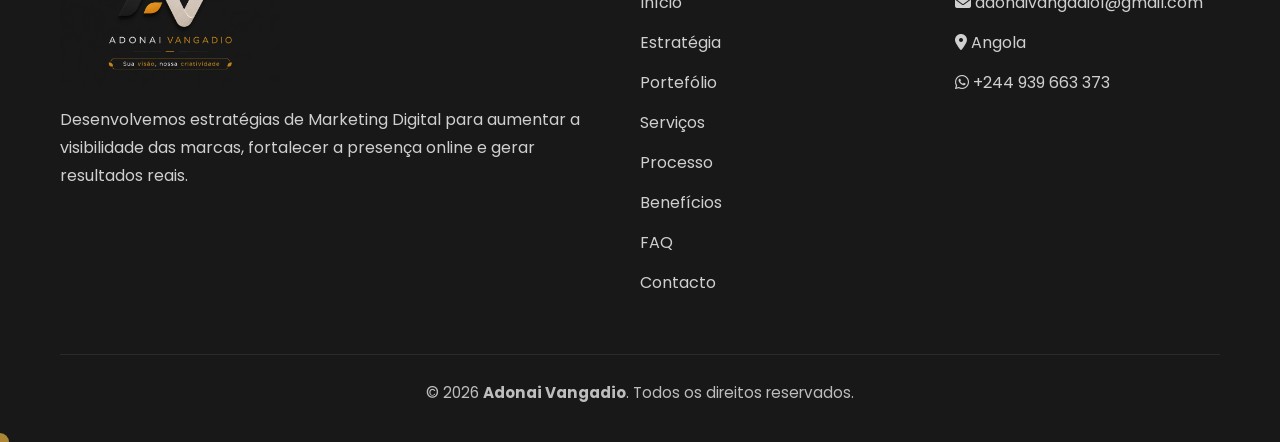
<file: Adonai-Vangadio/pages/marketing-digital.html>
<!DOCTYPE html>
<html lang="pt">

<head>

<meta charset="UTF-8">

<meta name="viewport"
content="width=device-width, initial-scale=1.0">

<title>
Marketing Digital | Adonai Vangadio
</title>

<meta name="description"
content="Estratégias de Marketing Digital para aumentar a visibilidade da sua marca, atrair clientes e gerar resultados através de soluções digitais profissionais.">

<meta name="robots"
content="index, follow">

<link rel="icon"
href="../images/sologo-01.png">

<link rel="preconnect"
href="https://fonts.googleapis.com">

<link rel="preconnect"
href="https://fonts.gstatic.com"
crossorigin>

<link href="https://fonts.googleapis.com/css2?family=Poppins:wght@300;400;500;600;700;800&display=swap"
rel="stylesheet">

<link rel="stylesheet"
href="https://cdnjs.cloudflare.com/ajax/libs/font-awesome/6.7.2/css/all.min.css">

<link rel="stylesheet"
href="../css/style.css">

</head>

<body id="inicio">

<!--=========================================
BOTÃO VOLTAR AO TOPO
==========================================-->

<button id="backToTop">

<i class="fa-solid fa-arrow-up"></i>

</button>

<!--=========================================
HEADER
==========================================-->

<header id="header">

<div class="container">

<div class="header-wrapper">

<div class="header-left">

<a href="../index.html"
class="logo">

<img src="../images/sologo.png"
alt="Adonai Vangadio">

</a>

</div>

<nav class="nav-menu">

<a href="#inicio">

Início

</a>



<a href="#portfolio">

Portfólio

</a>

<a href="#servicos">

Serviços

</a>



<a href="#faq">

PF

</a>

<a href="#contacto" class="contact-link">
                    Contacto
                </a>

<!-- SELETOR DE TEMA -->
<div class="theme-switcher">

    <button
        type="button"
        id="themeToggle"
        class="theme-toggle"
        aria-label="Alterar tema"
        aria-expanded="false">

        <i class="fa-solid fa-circle-half-stroke"></i>

    </button>

    <div
        id="themeMenu"
        class="theme-menu"
        aria-hidden="true">

        <button
            type="button"
            class="theme-option"
            data-theme="light">

            <i class="fa-solid fa-sun"></i>
            <span>Claro</span>

        </button>

        <button
            type="button"
            class="theme-option"
            data-theme="dark">

            <i class="fa-solid fa-moon"></i>
            <span>Escuro</span>

        </button>

        <button
            type="button"
            class="theme-option"
            data-theme="system">

            <i class="fa-solid fa-circle-half-stroke"></i>
            <span>Automático</span>

        </button>

    </div>

</div>


</nav>

</div>

</div>

</header>

<!--=========================================
MENU MOBILE
==========================================-->

<button class="menu-mobile"
aria-label="Abrir Menu">

<span></span>

<span></span>

<span></span>

</button>

<!--=========================================
HERO
==========================================-->

<section class="hero"
id="hero">

<div class="container hero-container">

<div class="hero-content fade-in">

<span class="hero-badge">

✦ Marketing Digital • Estratégia • Crescimento Online ✦

</span>

<h1>

Estratégias inteligentes para fazer a sua marca crescer no mundo digital.

</h1>

<p>

Planeamos e implementamos estratégias de Marketing Digital que aumentam a visibilidade da sua marca, fortalecem a presença online e ajudam a conquistar mais clientes através dos canais digitais.

</p>

<div class="hero-buttons">

<a href="#estrategia"
class="btn-primary">

<i class="fa-solid fa-chart-line"></i>

&nbsp;

Conhecer Estratégias

</a>

<a href="#contacto"
class="btn-secondary">

<i class="fa-solid fa-envelope"></i>

&nbsp;

Solicitar Serviço

</a>

</div>

</div>

<div class="hero-image fade-in">

<img src="../images/logocompleto.png"
alt="Marketing Digital">

</div>

</div>

</section>

<!--=========================================
INTRODUÇÃO
==========================================-->

<section id="estrategia">

<div class="container">

<div class="section-title fade-in">

<span>

MARKETING DIGITAL

</span>

<h2>

Estratégias que ligam a sua marca às pessoas certas.

</h2>

<p>

O Marketing Digital vai muito além da divulgação. É um conjunto de estratégias que ajudam empresas e empreendedores a alcançar novos públicos, aumentar a notoriedade da marca e transformar oportunidades em resultados concretos.

Desenvolvemos soluções personalizadas que combinam criatividade, análise e planeamento para fortalecer a presença digital e impulsionar o crescimento do seu negócio.

</p>

</div>

</div>

</section>


<!--=========================================
PORTFÓLIO
==========================================-->

<section id="portfolio">

<div class="container">

<div class="section-title fade-in">

<span>

PORTFÓLIO

</span>

<h2>

Projetos de Marketing Digital.

</h2>

<p>

Estamos a preparar novos casos de sucesso e projetos de Marketing Digital para apresentar nesta secção.
Muito em breve poderá conhecer campanhas, estratégias e resultados desenvolvidos pela Adonai Vangadio.

</p>

</div>




<div class="website-project fade-in">

<div class="website-project-content">

<span class="project-tag">

Brevemente

</span>

<h3>

Novos Projetos em Desenvolvimento

</h3>

<p>

Esta área será dedicada à apresentação de projetos reais de Marketing Digital,
incluindo estratégias, campanhas, crescimento de marcas e resultados alcançados.

</p>

<p>

O objetivo é demonstrar, através de casos práticos, como cada estratégia é
planeada e implementada para gerar mais alcance, reconhecimento e oportunidades
de negócio.

</p>



<div class="project-info">

<div>

<i class="fa-solid fa-bullhorn"></i>

<strong>

Campanhas

</strong>

<p>

Brevemente

</p>

</div>



<div>

<i class="fa-solid fa-chart-line"></i>

<strong>

Resultados

</strong>

<p>

Em atualização

</p>

</div>



<div>

<i class="fa-solid fa-folder-open"></i>

<strong>

Portefólio

</strong>

<p>

Novos projetos serão adicionados em breve.

</p>

</div>

</div>



<a href="#contacto"
class="btn-primary">

<i class="fa-solid fa-paper-plane"></i>

&nbsp;

Solicitar Serviço

</a>

</div>





<div class="website-preview-box">

<i class="fa-solid fa-clock"></i>

<h4>

Em Desenvolvimento

</h4>

<p>

Novos projetos serão adicionados em breve.

</p>

</div>
</div>

</div>

</div>

</section>





<!--=========================================
SERVIÇOS
==========================================-->

<section id="servicos">

<div class="container">

<div class="section-title fade-in">

<span>

SERVIÇOS

</span>

<h2>

Soluções completas para fortalecer a presença digital da sua marca.

</h2>

<p>

Cada estratégia é desenvolvida de forma personalizada, tendo em conta os
objetivos do negócio, o público-alvo e os resultados pretendidos.

</p>

</div>





<div class="services-grid">





<div class="service-card fade-in">

<i class="fa-solid fa-chart-line"></i>

<h3>

Estratégia Digital

</h3>

<p>

Planeamento de ações para aumentar a visibilidade da marca e alcançar novos clientes.

</p>

</div>





<div class="service-card fade-in">

<i class="fa-solid fa-magnifying-glass"></i>

<h3>

SEO

</h3>

<p>

Otimização de websites para melhorar o posicionamento nos motores de pesquisa.

</p>

</div>





<div class="service-card fade-in">

<i class="fa-solid fa-rectangle-ad"></i>

<h3>

Publicidade Online

</h3>

<p>

Planeamento e gestão de campanhas pagas para aumentar o alcance e as conversões.

</p>

</div>





<div class="service-card fade-in">

<i class="fa-solid fa-envelope-open-text"></i>

<h3>

Email Marketing

</h3>

<p>

Criação de campanhas de email para fortalecer o relacionamento com clientes.

</p>

</div>





<div class="service-card fade-in">

<i class="fa-solid fa-chart-pie"></i>

<h3>

Análise de Resultados

</h3>

<p>

Monitorização de métricas para avaliar o desempenho das estratégias implementadas.

</p>

</div>





<div class="service-card fade-in">

<i class="fa-solid fa-lightbulb"></i>

<h3>

Consultoria Digital

</h3>

<p>

Orientação estratégica para ajudar empresas a crescerem de forma consistente no ambiente digital.

</p>

</div>





</div>

</div>

</section>





<!--=========================================
BENEFÍCIOS
==========================================-->

<section id="beneficios">

<div class="container">

<div class="about-grid">

<div class="about-content fade-in">

<span class="section-tag">

PORQUÊ INVESTIR EM MARKETING DIGITAL

</span>

<h2>

Transforme a presença online em oportunidades reais de crescimento.

</h2>

<h3>

Uma estratégia bem definida aproxima a sua marca das pessoas certas.

</h3>

<p>

O Marketing Digital permite aumentar a notoriedade da marca, fortalecer a relação
com os clientes e gerar novas oportunidades de negócio através de ações
planeadas e orientadas por resultados.

</p>

<p>

Mais do que promover produtos ou serviços, trabalhamos para construir uma
presença digital sólida, sustentável e preparada para acompanhar a evolução do mercado.

</p>

</div>

<div class="about-image fade-in">

<img src="../images/logocompleto.png"
alt="Marketing Digital Adonai Vangadio">

</div>

</div>

</div>

</section>
<!--=========================================
PROCESSO
==========================================-->

<section id="processo">

<div class="container">

<div class="section-title fade-in">

<span>

COMO TRABALHAMOS

</span>

<h2>

Um processo estratégico para gerar resultados no ambiente digital.

</h2>

<p>

Cada projeto de Marketing Digital é desenvolvido através de uma metodologia organizada, permitindo criar estratégias personalizadas e orientadas para resultados consistentes.

</p>

</div>

<div class="diferenciais-grid">

<div class="diferencial-card fade-in">

<h3>

<i class="fa-solid fa-comments"></i>

1. Diagnóstico

</h3>

<p>

Analisamos o negócio, o mercado, o público-alvo e os objetivos da marca para compreender o ponto de partida.

</p>

</div>

<div class="diferencial-card fade-in">

<h3>

<i class="fa-solid fa-lightbulb"></i>

2. Planeamento Estratégico

</h3>

<p>

Definimos as melhores estratégias, canais e ações para alcançar os resultados pretendidos.

</p>

</div>

<div class="diferencial-card fade-in">

<h3>

<i class="fa-solid fa-bullhorn"></i>

3. Implementação

</h3>

<p>

Executamos as campanhas e colocamos em prática todas as ações planeadas, garantindo uma comunicação consistente.

</p>

</div>

<div class="diferencial-card fade-in">

<h3>

<i class="fa-solid fa-chart-column"></i>

4. Monitorização

</h3>

<p>

Acompanhamos continuamente o desempenho das campanhas através da análise de métricas e indicadores.

</p>

</div>

<div class="diferencial-card fade-in">

<h3>

<i class="fa-solid fa-sliders"></i>

5. Otimização

</h3>

<p>

Realizamos ajustes sempre que necessário para melhorar o desempenho e maximizar os resultados obtidos.

</p>

</div>

<div class="diferencial-card fade-in">

<h3>

<i class="fa-solid fa-handshake"></i>

6. Crescimento Contínuo

</h3>

<p>

Mantemos um acompanhamento estratégico para garantir que a marca continue a evoluir no ambiente digital.

</p>

</div>

</div>

</div>

</section>



<!--=========================================
FAQ
==========================================-->

<section id="faq">

<div class="container">

<div class="section-title fade-in">

<span>

PERGUNTAS FREQUENTES

</span>

<h2>

Dúvidas sobre Marketing Digital.

</h2>

<p>

Esclareça algumas das questões mais frequentes relacionadas com os nossos serviços de Marketing Digital.

</p>

</div>

<div class="faq-container">

<div class="faq-item fade-in">

<h3>

<i class="fa-solid fa-circle-question"></i>

O Marketing Digital é indicado para qualquer tipo de negócio?

</h3>

<p>

Sim. As estratégias podem ser adaptadas a empresas, empreendedores, organizações e projetos de diferentes áreas de atividade.

</p>

</div>

<div class="faq-item fade-in">

<h3>

<i class="fa-solid fa-chart-line"></i>

Quanto tempo demora para obter resultados?

</h3>

<p>

Os resultados dependem da estratégia utilizada, da concorrência e dos objetivos definidos. Algumas ações apresentam resultados mais rápidos do que outras.

</p>

</div>

<div class="faq-item fade-in">

<h3>

<i class="fa-solid fa-bullhorn"></i>

É possível criar campanhas personalizadas?

</h3>

<p>

Sim. Todas as campanhas são planeadas de acordo com as necessidades, objetivos e orçamento de cada cliente.

</p>

</div>

<div class="faq-item fade-in">

<h3>

<i class="fa-solid fa-chart-pie"></i>

Receberei relatórios de desempenho?

</h3>

<p>

Sim. Sempre que aplicável, disponibilizamos relatórios que permitem acompanhar os resultados das estratégias implementadas.

</p>

</div>

<div class="faq-item fade-in">

<h3>

<i class="fa-solid fa-gear"></i>

Posso contratar apenas um serviço específico?

</h3>

<p>

Sim. Os serviços podem ser contratados individualmente ou integrados numa estratégia completa de Marketing Digital.

</p>

</div>

<div class="faq-item fade-in">

<h3>

<i class="fa-solid fa-users"></i>

As estratégias são personalizadas?

</h3>

<p>

Sim. Cada projeto é desenvolvido de forma personalizada para responder às necessidades e aos objetivos específicos de cada marca.

</p>

</div>

</div>

</div>

</section>
<!--=========================================
CONTACTO
==========================================-->

<section id="contacto">

<div class="container">

<div class="section-title fade-in">

<span>

CONTACTE-NOS

</span>

<h2>

Vamos impulsionar o crescimento da sua marca.

</h2>

<p>

Pretende aumentar a visibilidade do seu negócio, conquistar novos clientes ou fortalecer a sua presença digital? Entre em contacto e vamos desenvolver uma estratégia de Marketing Digital personalizada para si.

</p>

</div>

<form
class="contact-form"
action="https://formspree.io/f/xbdnvrbe"
method="POST">

<input
type="text"
name="nome"
placeholder="Seu nome"
required>

<input
type="email"
name="email"
placeholder="Seu e-mail"
required>

<input
type="text"
name="assunto"
placeholder="Assunto"
required>

<textarea
name="mensagem"
rows="6"
placeholder="Conte-nos mais sobre os objetivos do seu negócio..."
required></textarea>

<button
type="submit"
class="btn-primary">

<i class="fa-solid fa-paper-plane"></i>

&nbsp;

Enviar Mensagem

</button>

</form>

</div>

</section>



<!--=========================================
FOOTER
==========================================-->

<footer>

<div class="container">

<div class="footer-grid">

<div class="footer-brand">

<img src="../images/logocompleto.png"
alt="Adonai Vangadio">

<p>

Desenvolvemos estratégias de Marketing Digital para aumentar a visibilidade das marcas, fortalecer a presença online e gerar resultados reais.

</p>

</div>



<div class="footer-links">

<h4>

Navegação

</h4>

<ul>

<li><a href="#inicio">Início</a></li>

<li><a href="#estrategia">Estratégia</a></li>

<li><a href="#portfolio">Portefólio</a></li>

<li><a href="#servicos">Serviços</a></li>

<li><a href="#processo">Processo</a></li>

<li><a href="#beneficios">Benefícios</a></li>

<li><a href="#faq">FAQ</a></li>

<li><a href="#contacto">Contacto</a></li>

</ul>

</div>



<div class="footer-contact">

<h4>

Contacto

</h4>

<ul>

<li>

<i class="fa-solid fa-envelope"></i>

adonaivangadio1@gmail.com

</li>

<li>

<i class="fa-solid fa-location-dot"></i>

Angola

</li>

<li>

<i class="fa-brands fa-whatsapp"></i>

+244 939 663 373

</li>

</ul>

</div>

</div>



<div class="footer-bottom">

<p>

© 2026 <strong>Adonai Vangadio</strong>.
Todos os direitos reservados.

</p>

</div>

</div>

</footer>



<!--=========================================
BOTÃO WHATSAPP
==========================================-->

<a href="https://wa.me/244939663373"
class="whatsapp-button"
target="_blank"
aria-label="WhatsApp">

<i class="fa-brands fa-whatsapp"></i>

</a>



<!--=========================================
MODAL DE SUCESSO
==========================================-->

<div id="successModal"
class="success-modal">

<div class="success-box">

<i class="fa-solid fa-circle-check"></i>

<h2>

Mensagem enviada!

</h2>

<p>

Obrigado pelo seu contacto.
Recebemos a sua mensagem com sucesso e responderemos o mais breve possível.

</p>

<button
id="closeSuccess"
class="btn-primary">

Fechar

</button>

</div>

</div>



<!--=========================================
JAVASCRIPT
==========================================-->

<script src="../js/script.js"></script>

</body>

</html>
</file>
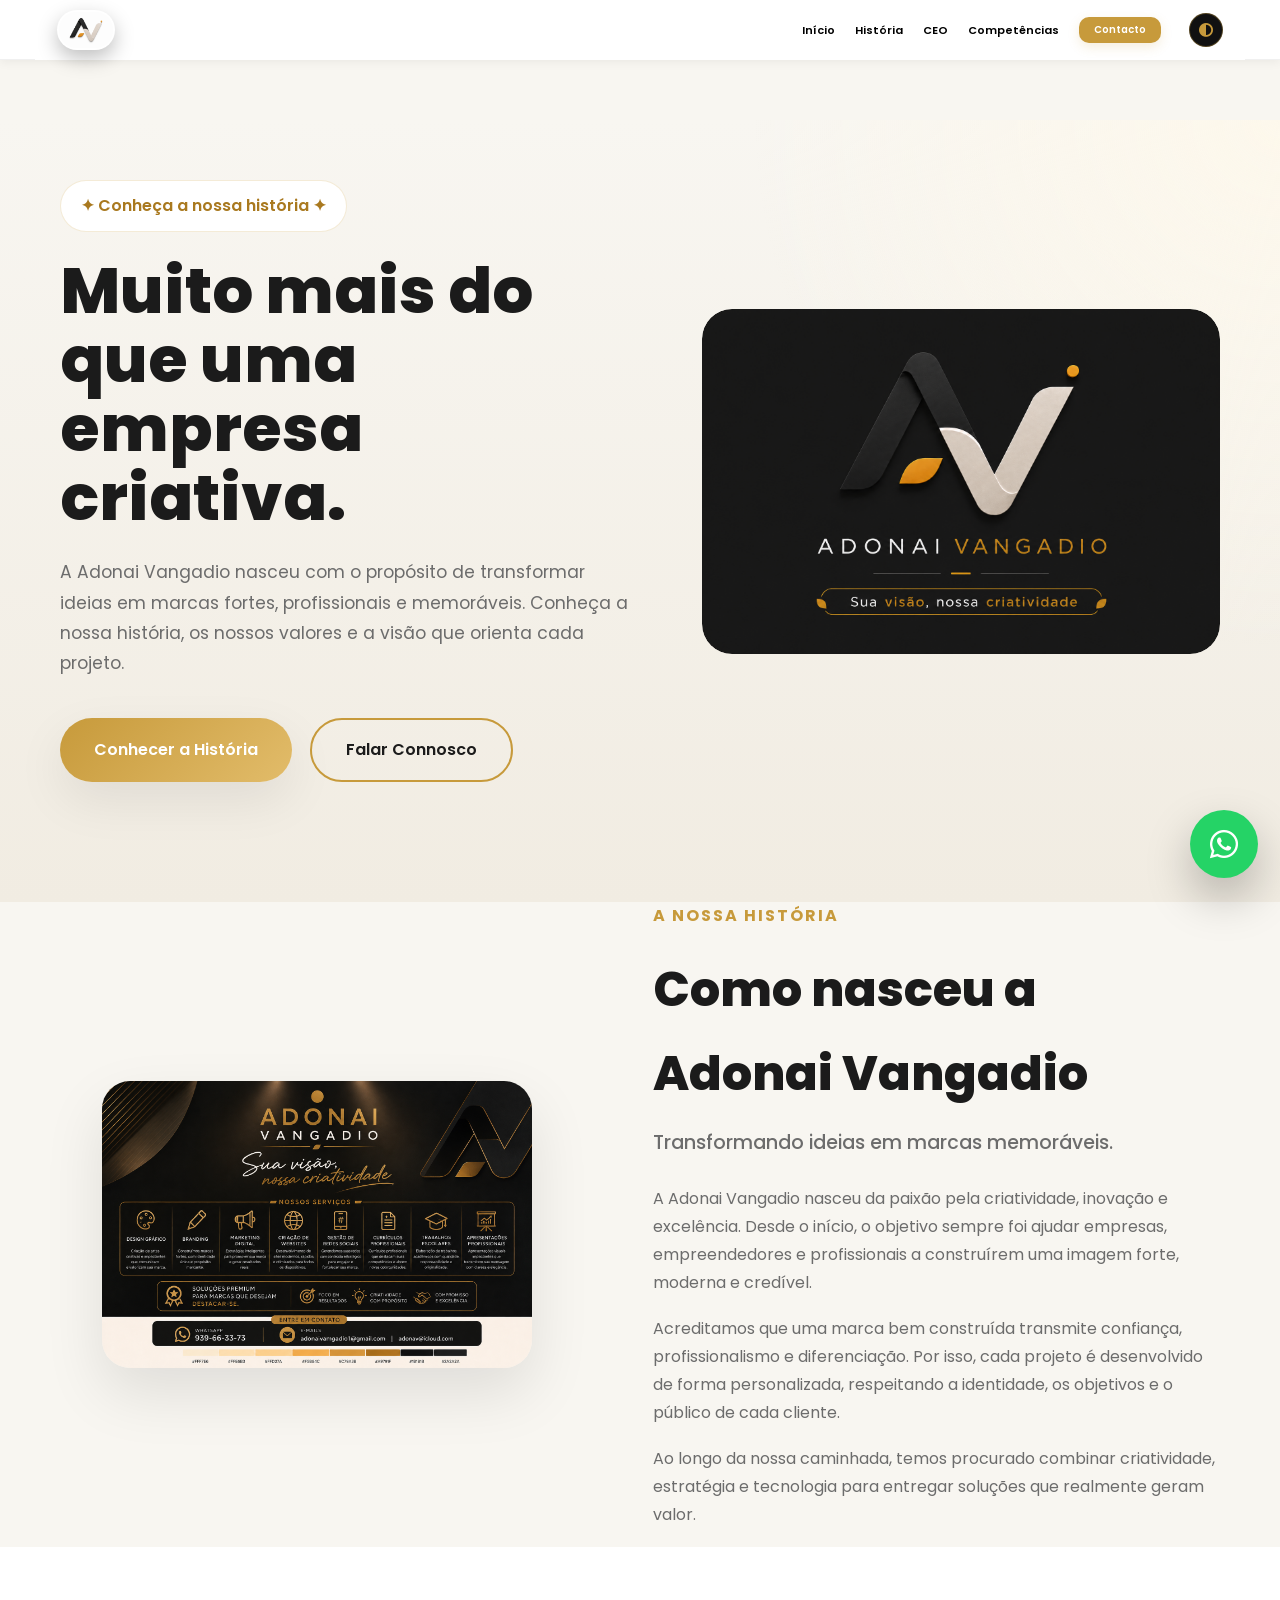
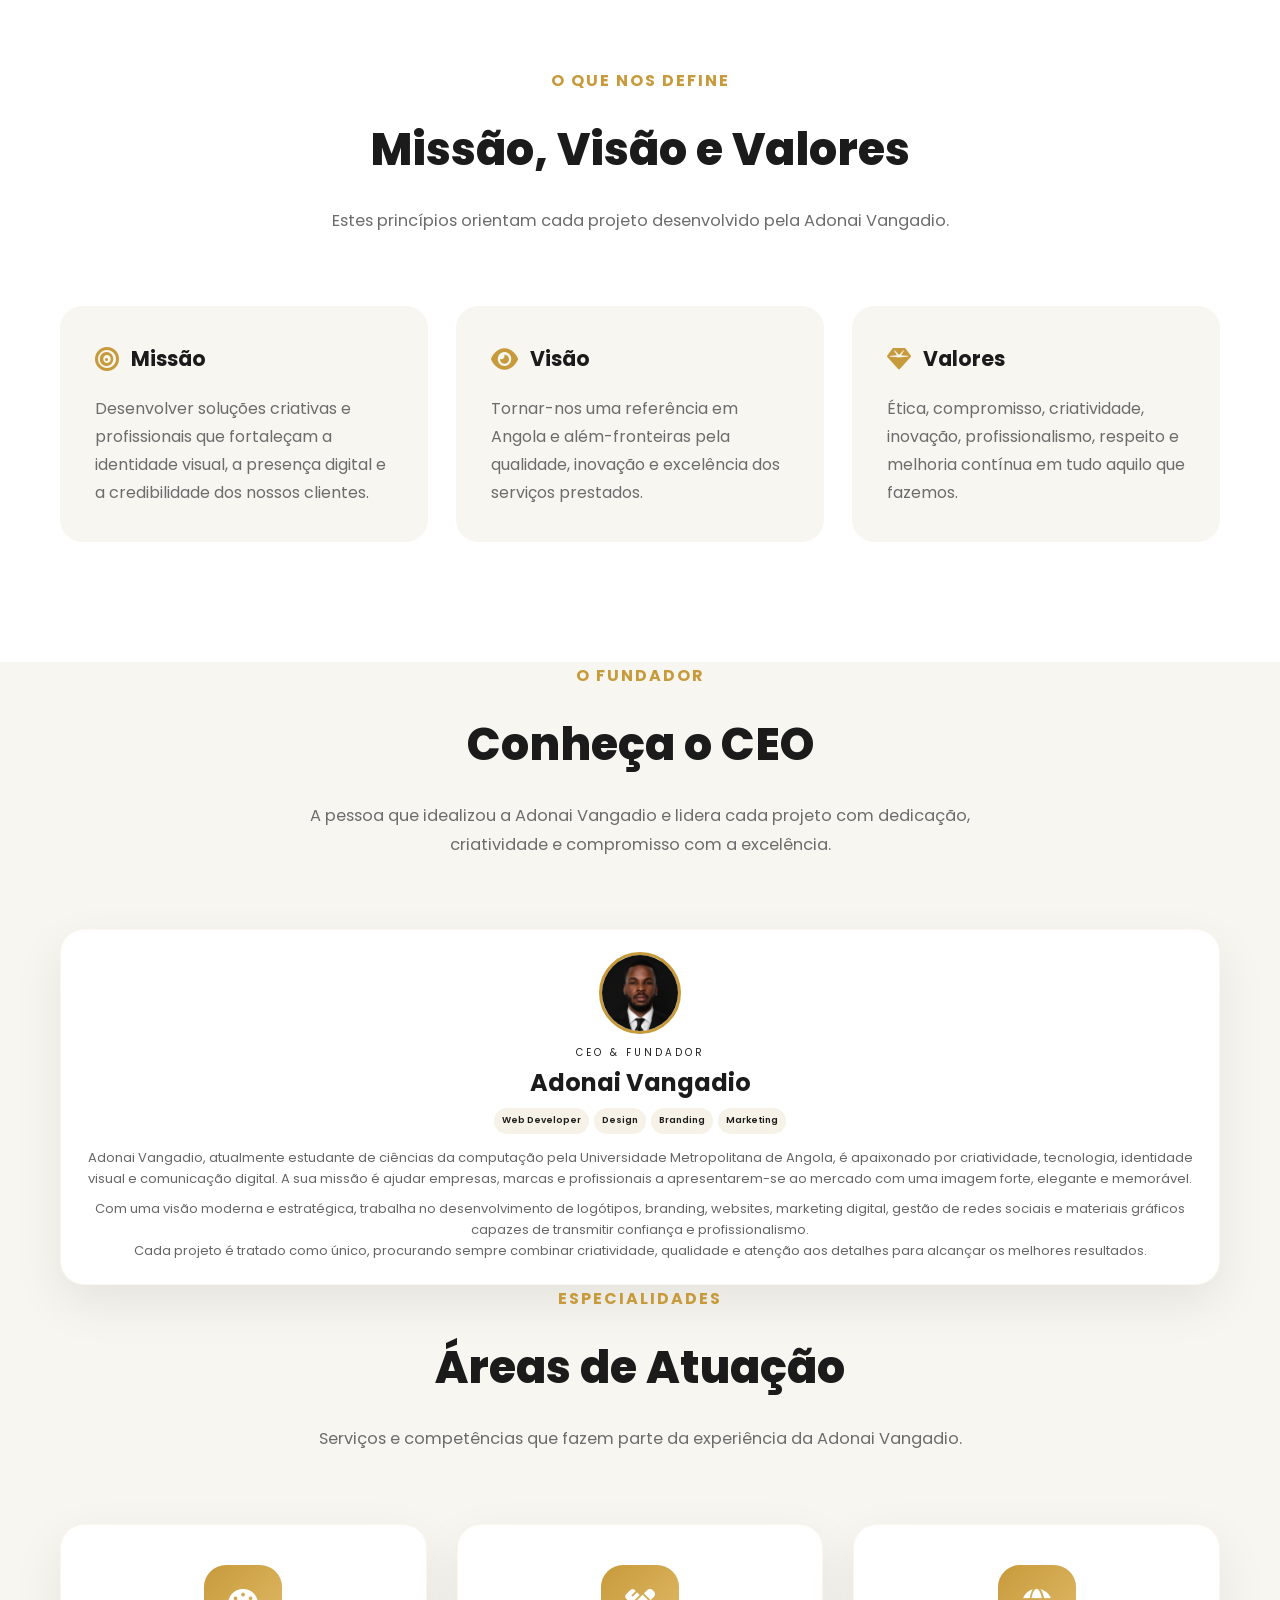
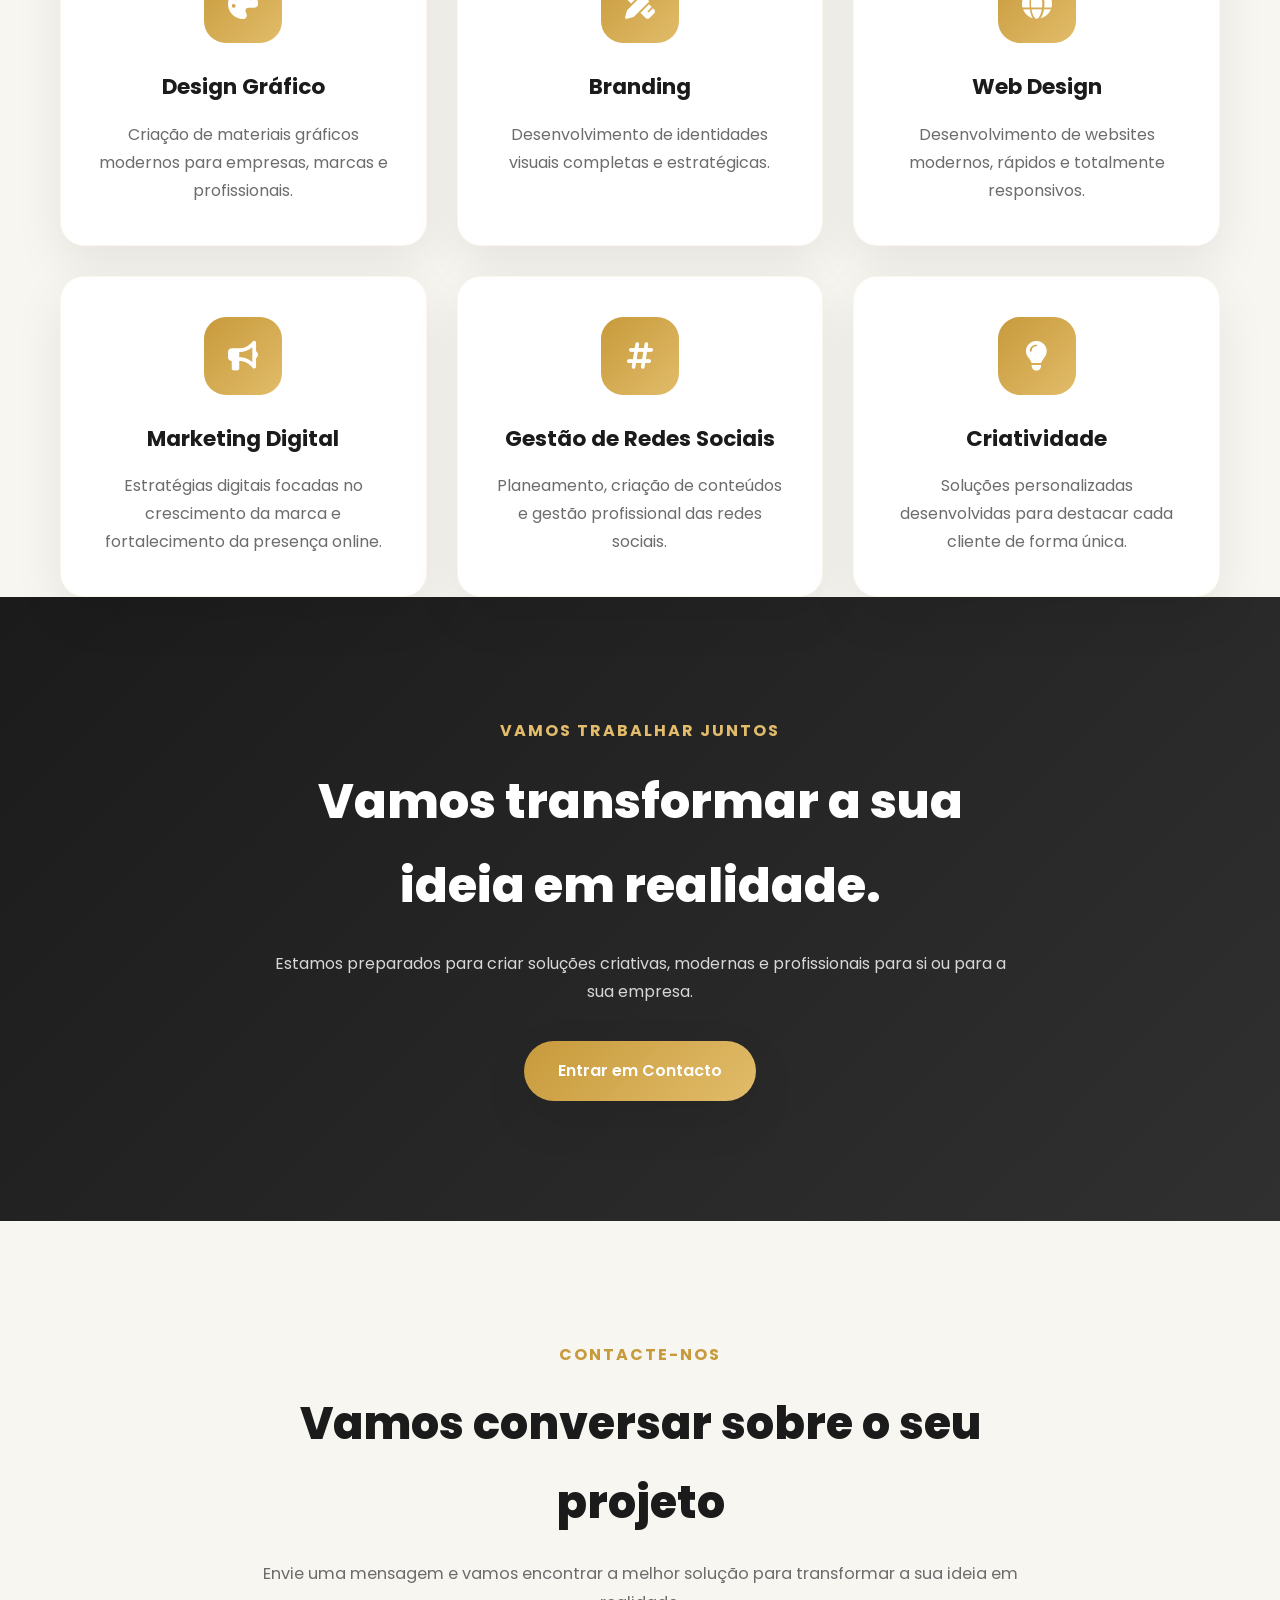
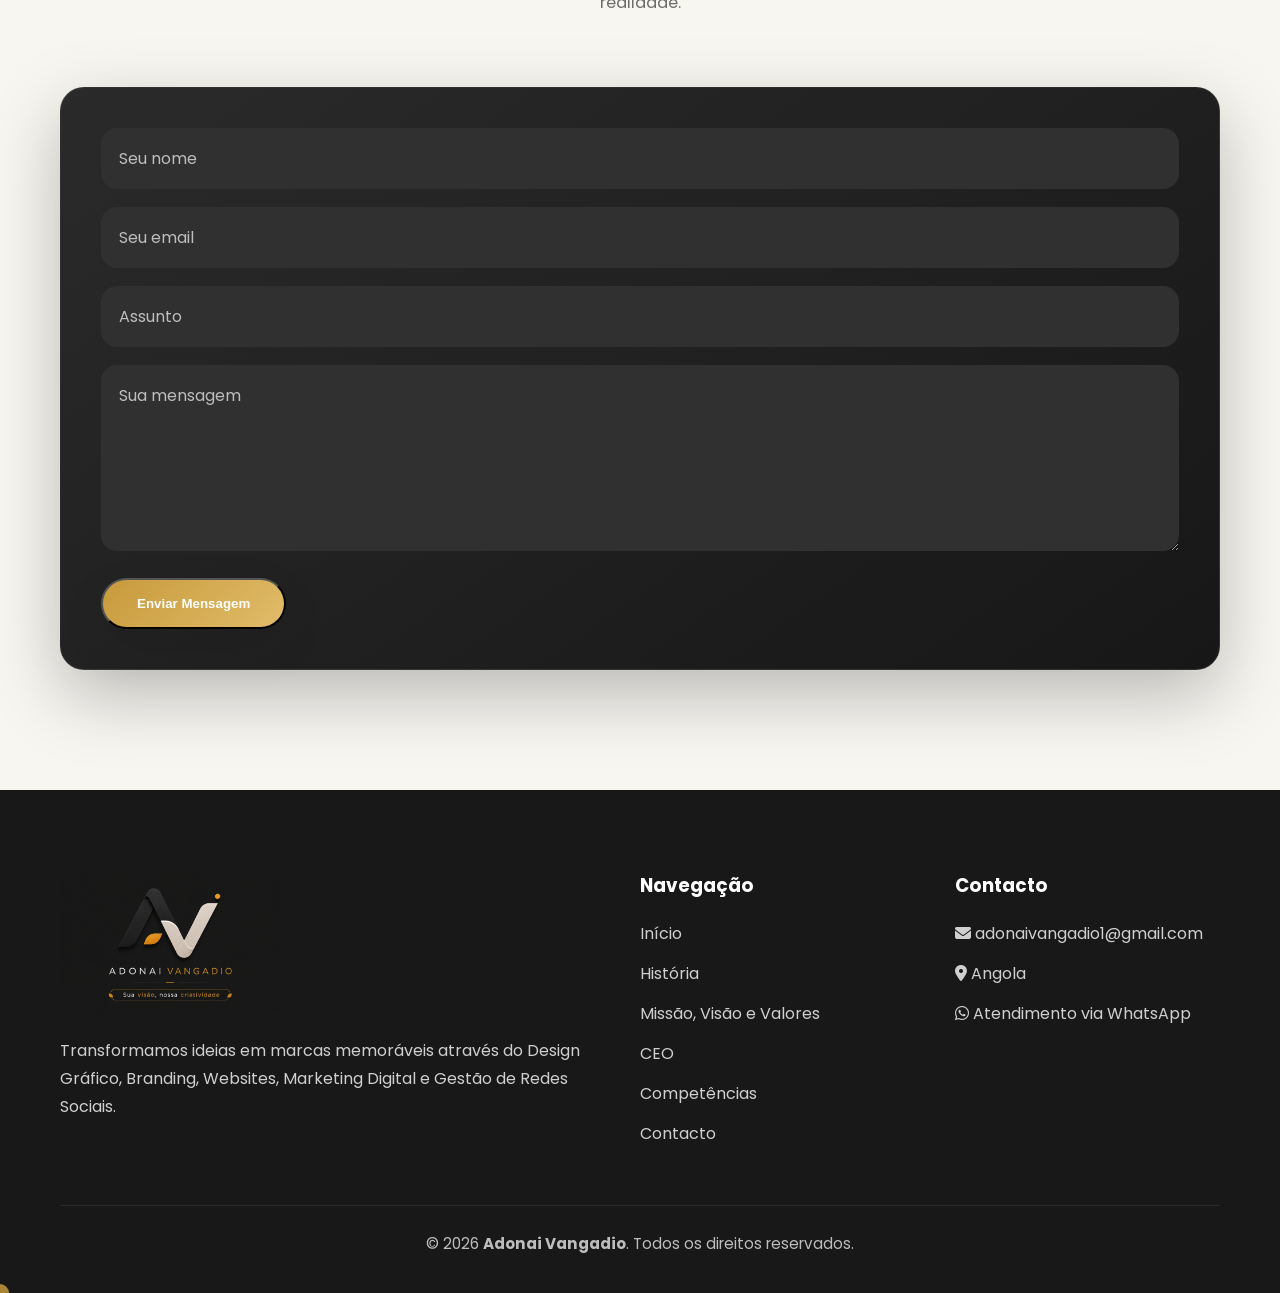
<file: Adonai-Vangadio/pages/sobre.html>
<!DOCTYPE html>
<html lang="pt">

<head>

    <meta charset="UTF-8">

    <meta name="viewport" content="width=device-width, initial-scale=1.0">

    <title>Sobre a Adonai Vangadio | CEO, História, Missão e Valores</title>

    <meta name="description"
        content="Conheça a história da Adonai Vangadio, a missão, visão, valores e o fundador da empresa. Descubra quem está por trás dos nossos projetos criativos.">

    <meta name="robots" content="index, follow">

    <link rel="icon" href="../images/sologo-01.png">

    <link rel="preconnect" href="https://fonts.googleapis.com">

    <link rel="preconnect" href="https://fonts.gstatic.com" crossorigin>

    <link href="https://fonts.googleapis.com/css2?family=Poppins:wght@300;400;500;600;700;800&display=swap"
        rel="stylesheet">

    <link rel="stylesheet"
        href="https://cdnjs.cloudflare.com/ajax/libs/font-awesome/6.7.2/css/all.min.css">

    <link rel="stylesheet" href="../css/style.css">

</head>


<body id="inicio">

<!--=========================================
LOADER
==========================================-->



<!--=========================================
BOTÃO VOLTAR AO TOPO
==========================================-->

<button id="backToTop">

    <i class="fa-solid fa-arrow-up"></i>

</button>

<!--=========================================
HEADER
==========================================-->

<header id="header">

    <div class="container">

        <div class="header-wrapper">

            <div class="header-left">

                <a href="../index.html" class="logo">

                    <img src="../images/sologo.png"
                         alt="Adonai Vangadio">

                </a>

            </div>
<nav class="nav-menu">

    <a href="#inicio">Início</a>

 <a href="#historia">História</a>


    <a href="#ceo">CEO</a>

    <a href="#competencias">Competências</a>

  <a href="#contacto" class="contact-link">
                    Contacto
                </a>
<!-- SELETOR DE TEMA -->
<div class="theme-switcher">

    <button
        type="button"
        id="themeToggle"
        class="theme-toggle"
        aria-label="Alterar tema"
        aria-expanded="false">

        <i class="fa-solid fa-circle-half-stroke"></i>

    </button>

    <div
        id="themeMenu"
        class="theme-menu"
        aria-hidden="true">

        <button
            type="button"
            class="theme-option"
            data-theme="light">

            <i class="fa-solid fa-sun"></i>
            <span>Claro</span>

        </button>

        <button
            type="button"
            class="theme-option"
            data-theme="dark">

            <i class="fa-solid fa-moon"></i>
            <span>Escuro</span>

        </button>

        <button
            type="button"
            class="theme-option"
            data-theme="system">

            <i class="fa-solid fa-circle-half-stroke"></i>
            <span>Automático</span>

        </button>

    </div>

</div>

  
</nav>
</div>

    </div>

</header>

<!--=========================================
MENU MOBILE
==========================================-->

<button class="menu-mobile"
        aria-label="Abrir Menu">

    <span></span>
    <span></span>
    <span></span>

</button>

<!--=========================================
HERO
==========================================-->

<section class="hero">

    <div class="container hero-container">

        <div class="hero-content fade-in">

            <span class="hero-badge">

                ✦ Conheça a nossa história ✦

            </span>

            <h1>

                Muito mais do que uma empresa criativa.

            </h1>

            <p>

                A Adonai Vangadio nasceu com o propósito de transformar ideias em
                marcas fortes, profissionais e memoráveis. Conheça a nossa
                história, os nossos valores e a visão que orienta cada projeto.

            </p>

            <div class="hero-buttons">

                <a href="#historia" class="btn-primary">

                    Conhecer a História

                </a>

<a href="#contacto"
   class="btn-secondary">

                    Falar Connosco

                </a>

            </div>

        </div>

        <div class="hero-image fade-in">

            <img src="../images/logocompleto.png"
                 alt="Adonai Vangadio">

        </div>

    </div>

</section>

<!--=========================================
A PARTIR DAQUI COMEÇA A HISTÓRIA DA EMPRESA
==========================================-->

<!--=========================================
HISTÓRIA
==========================================-->

<section id="historia">

    <div class="container">

        <div class="about-grid">

            <div class="about-image fade-in">

                <img src="../images/hero-premium-5.png"
                     alt="CEO Adonai Vangadio">

            </div>

            <div class="about-content fade-in">

                <span class="section-tag">

                    A NOSSA HISTÓRIA

                </span>

                <h2>

                    Como nasceu a Adonai Vangadio

                </h2>

                <h3>

                    Transformando ideias em marcas memoráveis.

                </h3>

                <p>

                    A Adonai Vangadio nasceu da paixão pela criatividade,
                    inovação e excelência. Desde o início, o objetivo sempre
                    foi ajudar empresas, empreendedores e profissionais a
                    construírem uma imagem forte, moderna e credível.

                </p>

                <p>

                    Acreditamos que uma marca bem construída transmite
                    confiança, profissionalismo e diferenciação. Por isso,
                    cada projeto é desenvolvido de forma personalizada,
                    respeitando a identidade, os objetivos e o público de
                    cada cliente.

                </p>

                <p>

                    Ao longo da nossa caminhada, temos procurado combinar
                    criatividade, estratégia e tecnologia para entregar
                    soluções que realmente geram valor.

                </p>

            </div>

        </div>

    </div>

</section>

<!--=========================================
MISSÃO • VISÃO • VALORES
==========================================-->

<section id="diferenciais">

    <div class="container">

        <div class="section-title fade-in">

            <span>

                O QUE NOS DEFINE

            </span>

            <h2>

                Missão, Visão e Valores

            </h2>

            <p>

                Estes princípios orientam cada projeto desenvolvido pela
                Adonai Vangadio.

            </p>

        </div>

        <div class="diferenciais-grid">

            <div class="diferencial-card fade-in">

                <h3>

                    <i class="fa-solid fa-bullseye"></i>

                    Missão

                </h3>

                <p>

                    Desenvolver soluções criativas e profissionais que
                    fortaleçam a identidade visual, a presença digital e a
                    credibilidade dos nossos clientes.

                </p>

            </div>

            <div class="diferencial-card fade-in">

                <h3>

                    <i class="fa-solid fa-eye"></i>

                    Visão

                </h3>

                <p>

                    Tornar-nos uma referência em Angola e além-fronteiras
                    pela qualidade, inovação e excelência dos serviços
                    prestados.

                </p>

            </div>

            <div class="diferencial-card fade-in">

                <h3>

                    <i class="fa-solid fa-gem"></i>

                    Valores

                </h3>

                <p>

                    Ética, compromisso, criatividade, inovação,
                    profissionalismo, respeito e melhoria contínua em tudo
                    aquilo que fazemos.

                </p>

            </div>

        </div>

    </div>

</section>

<!--=========================================
CEO
==========================================-->

<section id="ceo">

    <div class="container">

        <div class="section-title fade-in">

            <span>

                O FUNDADOR

            </span>

            <h2>

                Conheça o CEO

            </h2>

            <p>

                A pessoa que idealizou a Adonai Vangadio e lidera cada projeto
                com dedicação, criatividade e compromisso com a excelência.

            </p>

        </div>

        <!-- CEO PREMIUM -->

<div class="service-card fade-in" style="padding:22px 18px;">

    <img src="../images/minhafotoceo.png"
         alt="Adonai Vangadio"
         style="
            width:82px;
            height:82px;
            border-radius:50%;
            object-fit:cover;
            display:block;
            margin:0 auto 10px;
            border:3px solid #C79A3B;">

    <span style="
        display:block;
        text-align:center;
        font-size:10px;
        letter-spacing:3px;
        color:#222;
        margin-bottom:8px;">
        CEO & FUNDADOR
    </span>

    <h2 style="
        text-align:center;
        font-size:24px;
        line-height:1.1;
        margin:0 0 12px;
        font-weight:700;">
        Adonai Vangadio
    </h2>

    <div style="
        display:flex;
        justify-content:center;
        align-items:center;
        gap:5px;
        flex-wrap:nowrap;
        overflow-x:auto;
        margin-bottom:14px;">

        <span style="background:#F7F2E8;padding:5px 8px;border-radius:18px;font-size:9px;font-weight:600;white-space:nowrap;">Web Developer</span>

        <span style="background:#F7F2E8;padding:5px 8px;border-radius:18px;font-size:9px;font-weight:600;white-space:nowrap;">Design</span>

        <span style="background:#F7F2E8;padding:5px 8px;border-radius:18px;font-size:9px;font-weight:600;white-space:nowrap;">Branding</span>

        <span style="background:#F7F2E8;padding:5px 8px;border-radius:18px;font-size:9px;font-weight:600;white-space:nowrap;">Marketing</span>

    </div>

    <p style="
        text-align:center;
        font-size:13px;
        line-height:1.6;
        color:#666;
        margin-bottom:10px;">

        Adonai Vangadio, atualmente estudante de ciências da computação pela Universidade Metropolitana de Angola, é apaixonado por criatividade, tecnologia, identidade visual e comunicação digital. A sua missão é ajudar empresas, marcas e profissionais a apresentarem-se ao mercado com uma imagem forte, elegante e memorável.
    </p>

    <p style="
        text-align:center;
        font-size:13px;
        line-height:1.6;
        color:#666;">

        Com uma visão moderna e estratégica, trabalha no desenvolvimento de logótipos, branding, websites, marketing digital, gestão de redes sociais e materiais gráficos capazes de transmitir confiança e profissionalismo.

    </p>
  <p style="
        text-align:center;
        font-size:13px;
        line-height:1.6;
        color:#666;">

        Cada projeto é tratado como único, procurando sempre combinar criatividade, qualidade e atenção aos detalhes para alcançar os melhores resultados.

    </p>

</div>

   
        </div>

    </div>

</section>

<!--=========================================
COMPETÊNCIAS
==========================================-->

<section id="competencias">

    <div class="container">

        <div class="section-title fade-in">

            <span>

                ESPECIALIDADES

            </span>

            <h2>

                Áreas de Atuação

            </h2>

            <p>

                Serviços e competências que fazem parte da experiência da
                Adonai Vangadio.

            </p>

        </div>

        <div class="services-grid">

            <div class="service-card fade-in">

                <i class="fa-solid fa-palette"></i>

                <h3>Design Gráfico</h3>

                <p>

                    Criação de materiais gráficos modernos para empresas,
                    marcas e profissionais.

                </p>

            </div>

            <div class="service-card fade-in">

                <i class="fa-solid fa-pen-ruler"></i>

                <h3>Branding</h3>

                <p>

                    Desenvolvimento de identidades visuais completas e
                    estratégicas.

                </p>

            </div>

            <div class="service-card fade-in">

                <i class="fa-solid fa-globe"></i>

                <h3>Web Design</h3>

                <p>

                    Desenvolvimento de websites modernos, rápidos e
                    totalmente responsivos.

                </p>

            </div>

            <div class="service-card fade-in">

                <i class="fa-solid fa-bullhorn"></i>

                <h3>Marketing Digital</h3>

                <p>

                    Estratégias digitais focadas no crescimento da marca e
                    fortalecimento da presença online.

                </p>

            </div>

            <div class="service-card fade-in">

                <i class="fa-solid fa-hashtag"></i>

                <h3>Gestão de Redes Sociais</h3>

                <p>

                    Planeamento, criação de conteúdos e gestão profissional
                    das redes sociais.

                </p>

            </div>

            <div class="service-card fade-in">

                <i class="fa-solid fa-lightbulb"></i>

                <h3>Criatividade</h3>

                <p>

                    Soluções personalizadas desenvolvidas para destacar cada
                    cliente de forma única.

                </p>

            </div>

        </div>

    </div>

</section>

<!--=========================================
CTA
==========================================-->

<section class="cta">

    <div class="container">

        <div class="cta-content fade-in">

            <span>

                VAMOS TRABALHAR JUNTOS

            </span>

            <h2>

                Vamos transformar a sua ideia em realidade.

            </h2>

            <p>

                Estamos preparados para criar soluções criativas,
                modernas e profissionais para si ou para a sua empresa.

            </p>

          <a href="#contacto"
   class="btn-primary">

                Entrar em Contacto

            </a>

        </div>

    </div>

</section>

<!--=========================================
CONTACTO
==========================================-->

<section id="contacto">

    <div class="container">

        <div class="section-title fade-in">

            <span>
                CONTACTE-NOS
            </span>

            <h2>
                Vamos conversar sobre o seu projeto
            </h2>

            <p>
                Envie uma mensagem e vamos encontrar a melhor solução
                para transformar a sua ideia em realidade.
            </p>

        </div>


        <div class="contact-wrapper fade-in">


         <form
class="contact-form"
action="https://formspree.io/f/xbdnvrbe"
method="POST">


              <input
    type="text"
    name="nome"
    placeholder="Seu nome"
    required>

<input
    type="email"
    name="email"
    placeholder="Seu email"
    required>

<input
    type="text"
    name="assunto"
    placeholder="Assunto"
    required>

<textarea
    name="mensagem"
    placeholder="Sua mensagem"
    rows="6"
    required></textarea>


                <button type="submit"
                        class="btn-primary">

                    Enviar Mensagem

                </button>


            </form>


        </div>

    </div>

</section>

<!--=========================================
FOOTER
==========================================-->

<footer>

    <div class="container">

        <div class="footer-grid">

            <div class="footer-brand">

                <img src="../images/logocompleto.png"
                     alt="Adonai Vangadio">

                <p>

                    Transformamos ideias em marcas memoráveis através
                    do Design Gráfico, Branding, Websites,
                    Marketing Digital e Gestão de Redes Sociais.

                </p>

            </div>
<div class="footer-links">

    <h4>Navegação</h4>

    <ul>

        <li><a href="#inicio">Início</a></li>

        <li><a href="#historia">História</a></li>

        <li><a href="#diferenciais">Missão, Visão e Valores</a></li>

        <li><a href="#ceo">CEO</a></li>

        <li><a href="#competencias">Competências</a></li>

        <li><a href="#contacto">Contacto</a></li>

    </ul>

</div>

            <div class="footer-contact">

                <h4>Contacto</h4>

                <ul>

                    <li>

                        <i class="fa-solid fa-envelope"></i>

                        adonaivangadio1@gmail.com

                    </li>

                    <li>

                        <i class="fa-solid fa-location-dot"></i>

                        Angola

                    </li>

                    <li>

                        <i class="fa-brands fa-whatsapp"></i>

                        Atendimento via WhatsApp

                    </li>

                </ul>

            </div>

        </div>

        <div class="footer-bottom">

            <p>

                © 2026 <strong>Adonai Vangadio</strong>.
                Todos os direitos reservados.

            </p>

        </div>

    </div>

</footer>

<!--=========================================
BOTÃO WHATSAPP
==========================================-->

<a href="https://wa.me/244939663373"
   class="whatsapp-button"
   target="_blank"
   aria-label="WhatsApp">

    <i class="fa-brands fa-whatsapp"></i>

</a>

<!--=========================================
JAVASCRIPT
==========================================-->

<script>
document.addEventListener("DOMContentLoaded", () => {

    document.body.classList.add("loaded");

});
</script>

<script src="../js/script.js"></script>

<div id="successModal" class="success-modal">

    <div class="success-box">

        <i class="fa-solid fa-circle-check"></i>

        <h2>Mensagem enviada!</h2>

        <p>
            Obrigado pelo seu contacto.
            Recebemos a sua mensagem com sucesso e responderemos o mais breve possível.
        </p>

        <button id="closeSuccess" class="btn-primary">
            Fechar
        </button>

    </div>

</div>
</body>

</html>
</file>
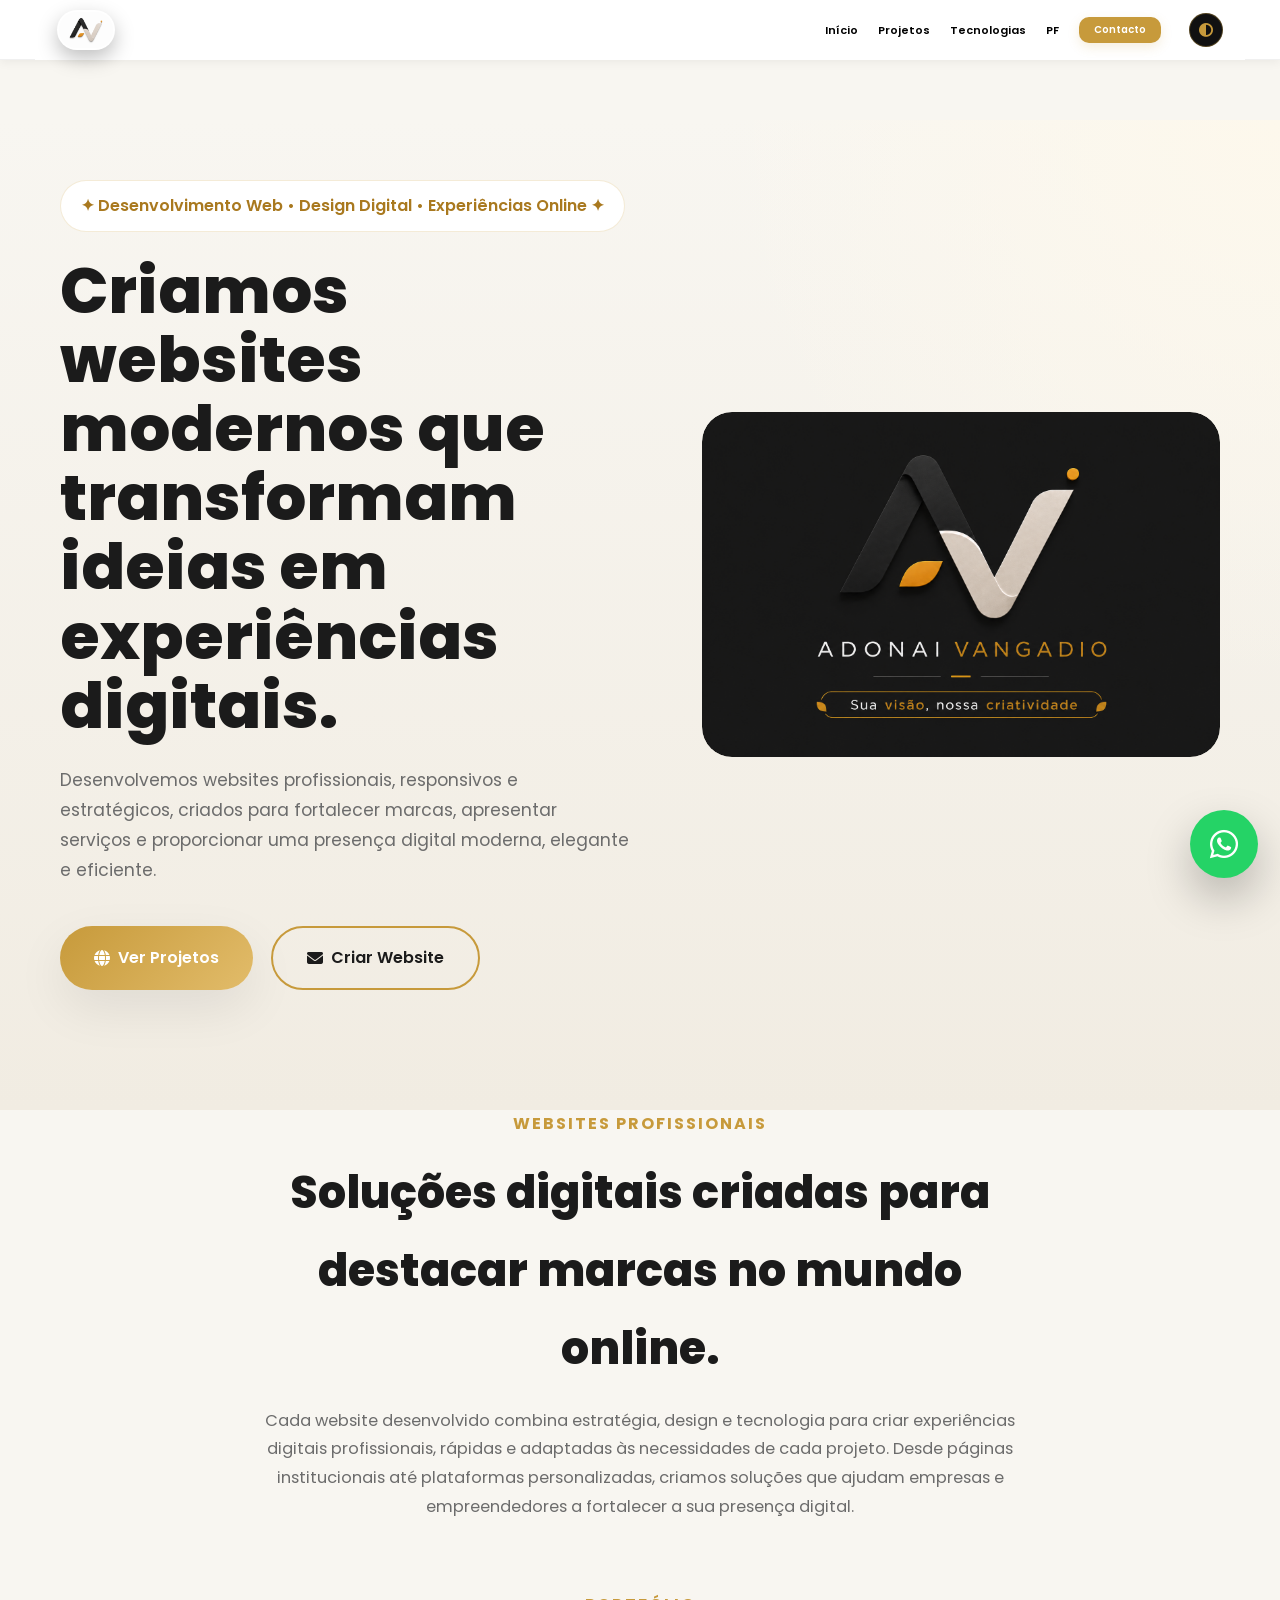
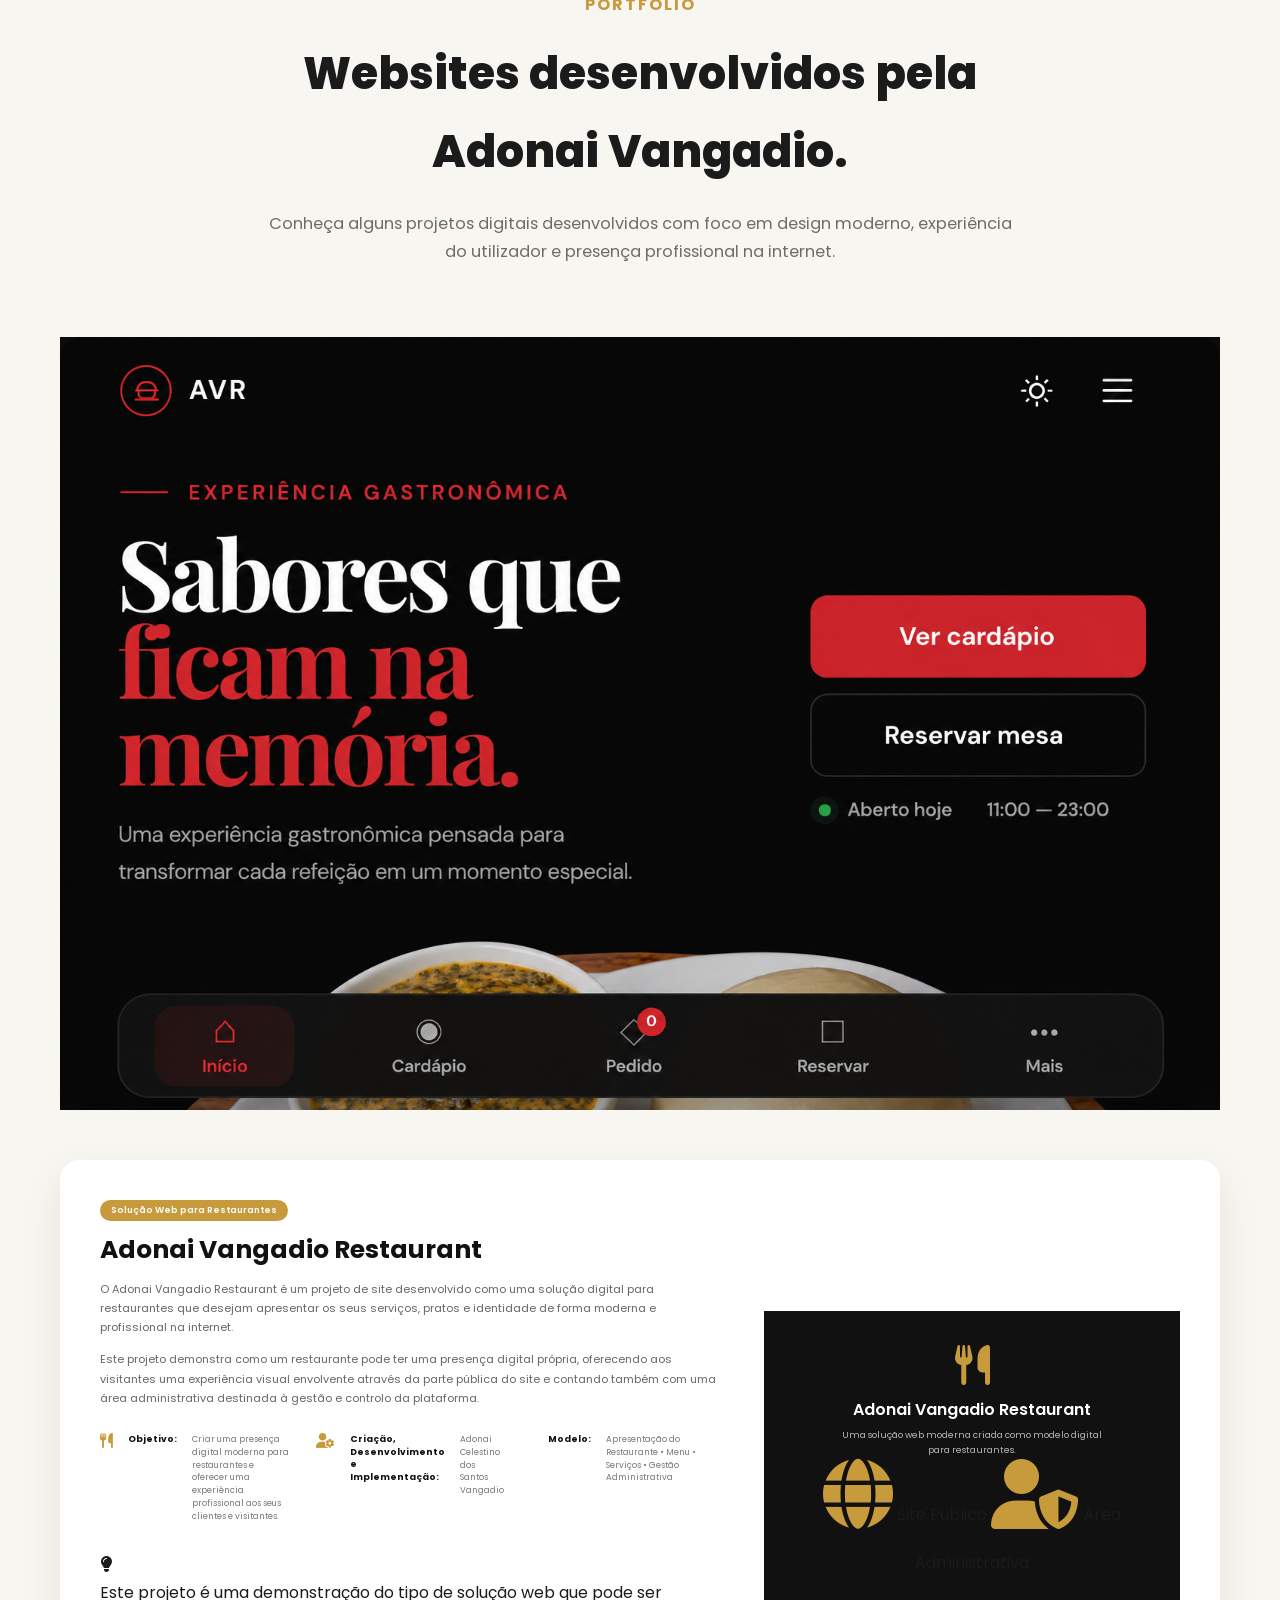
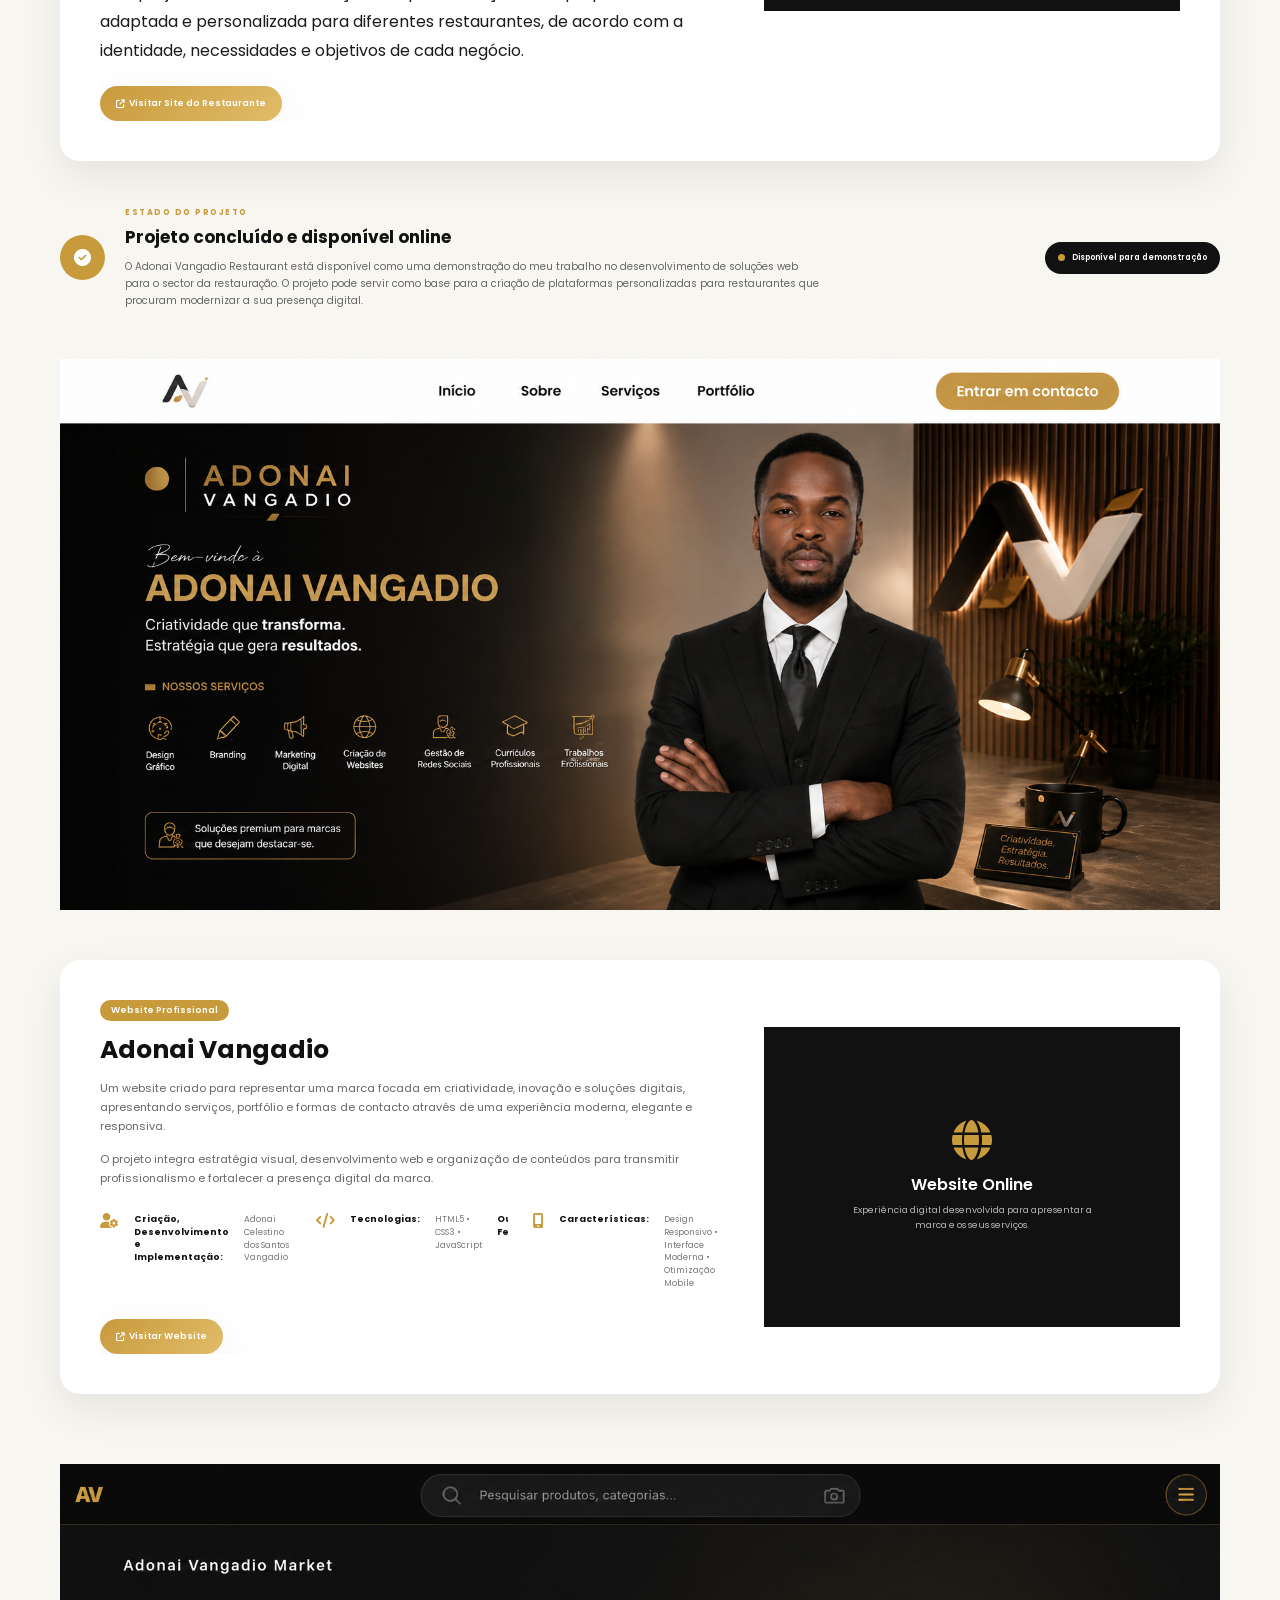
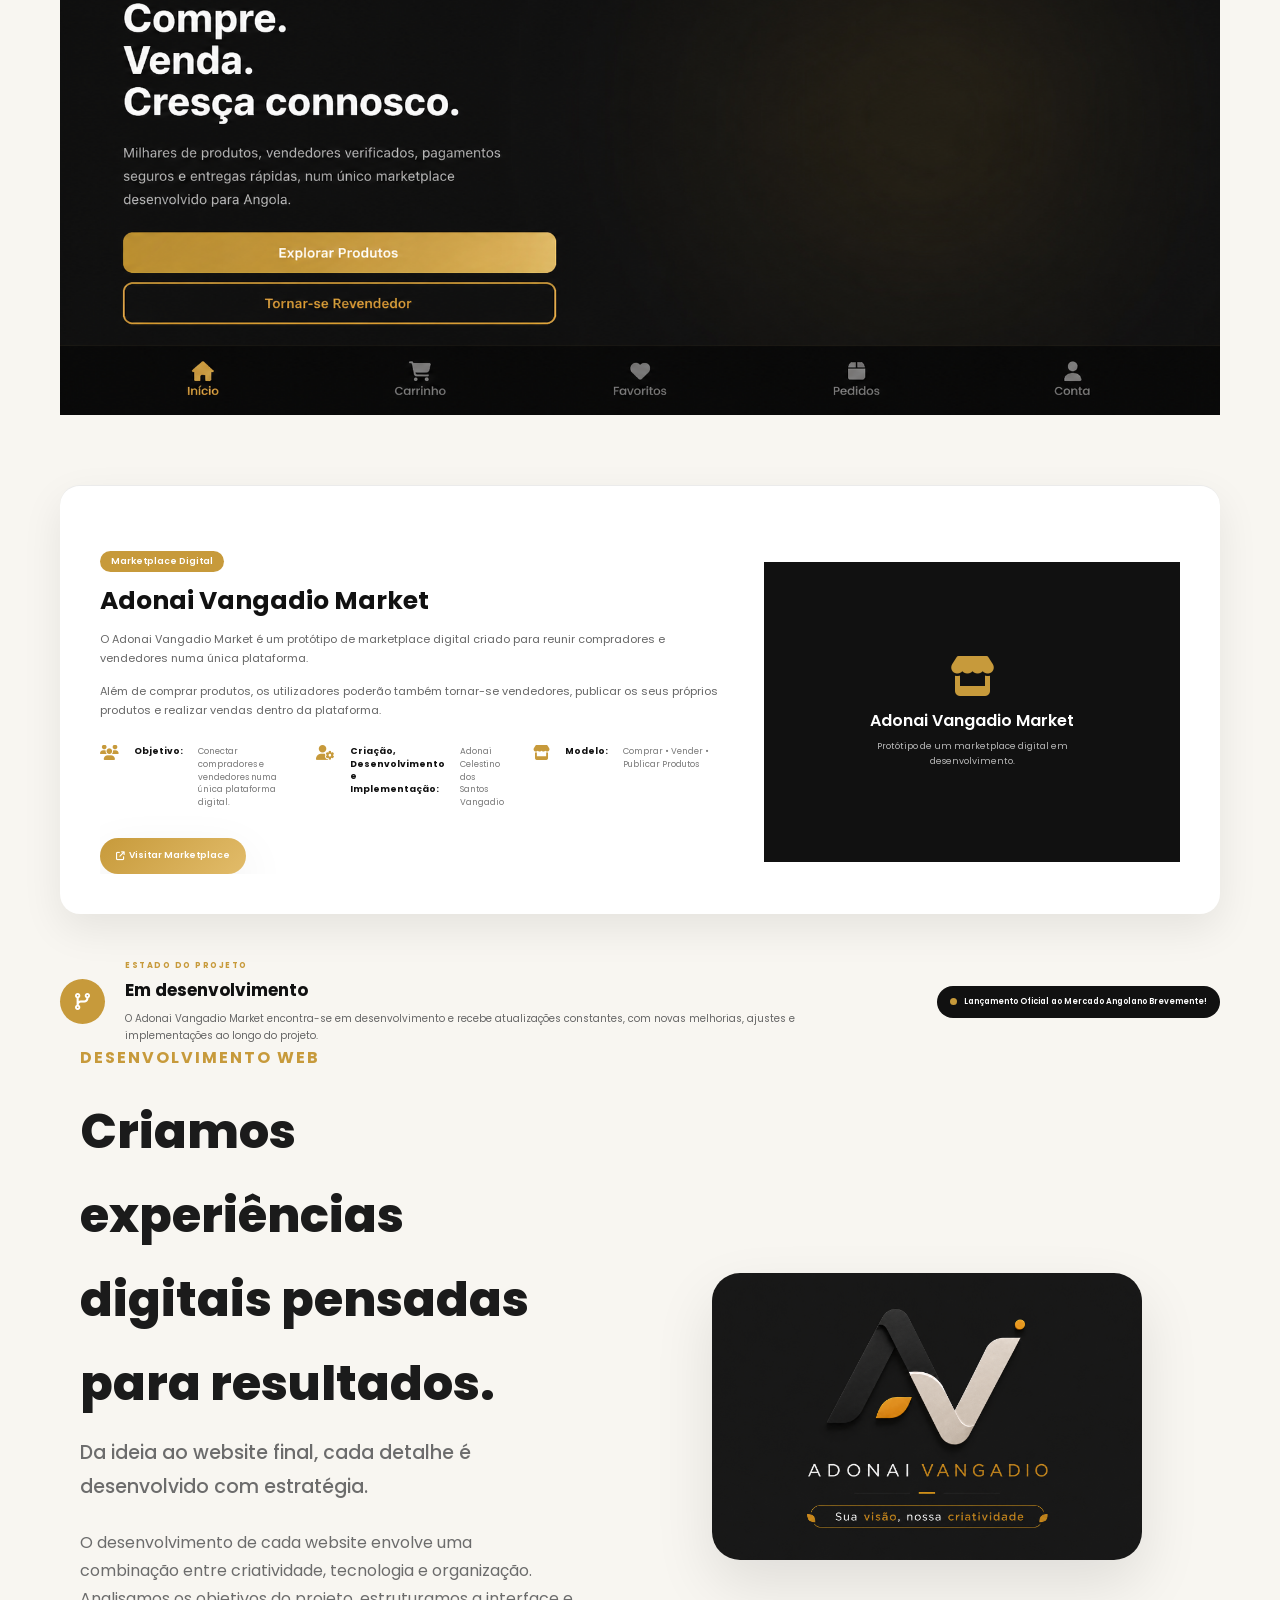
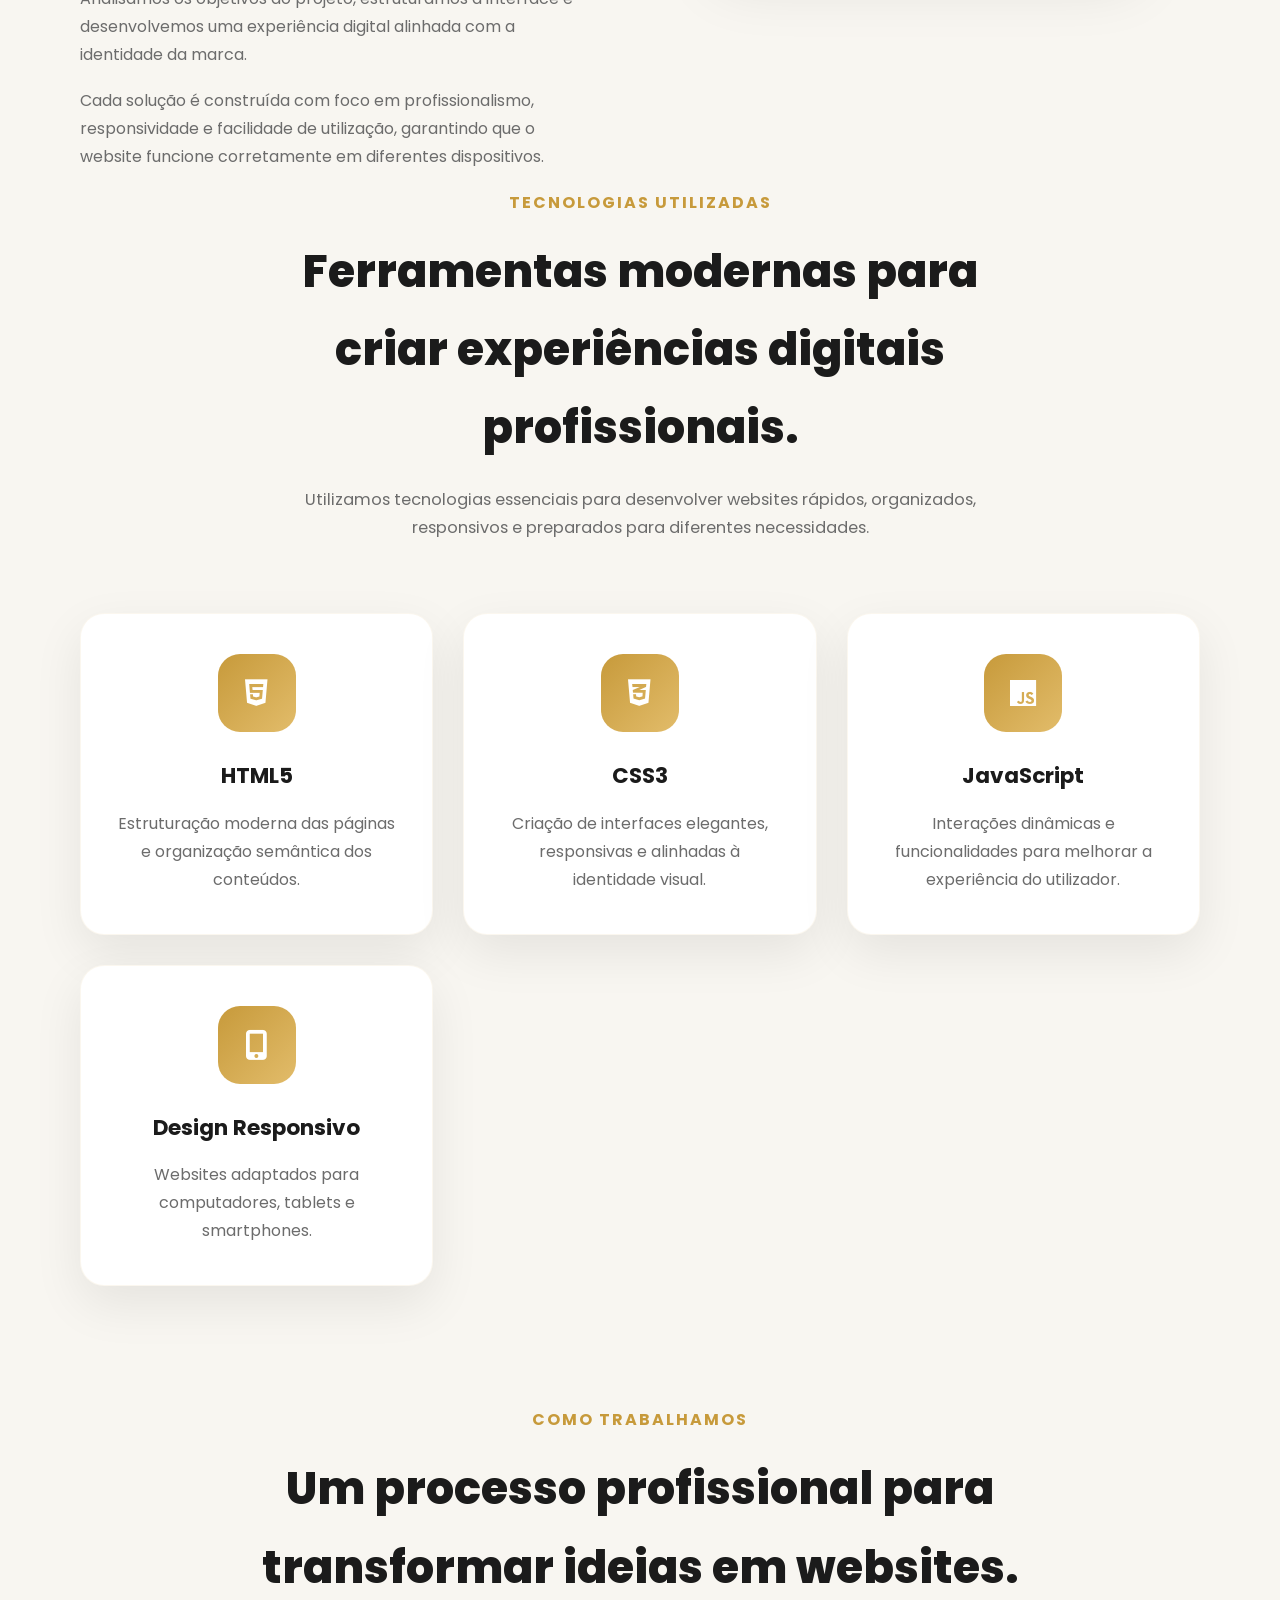
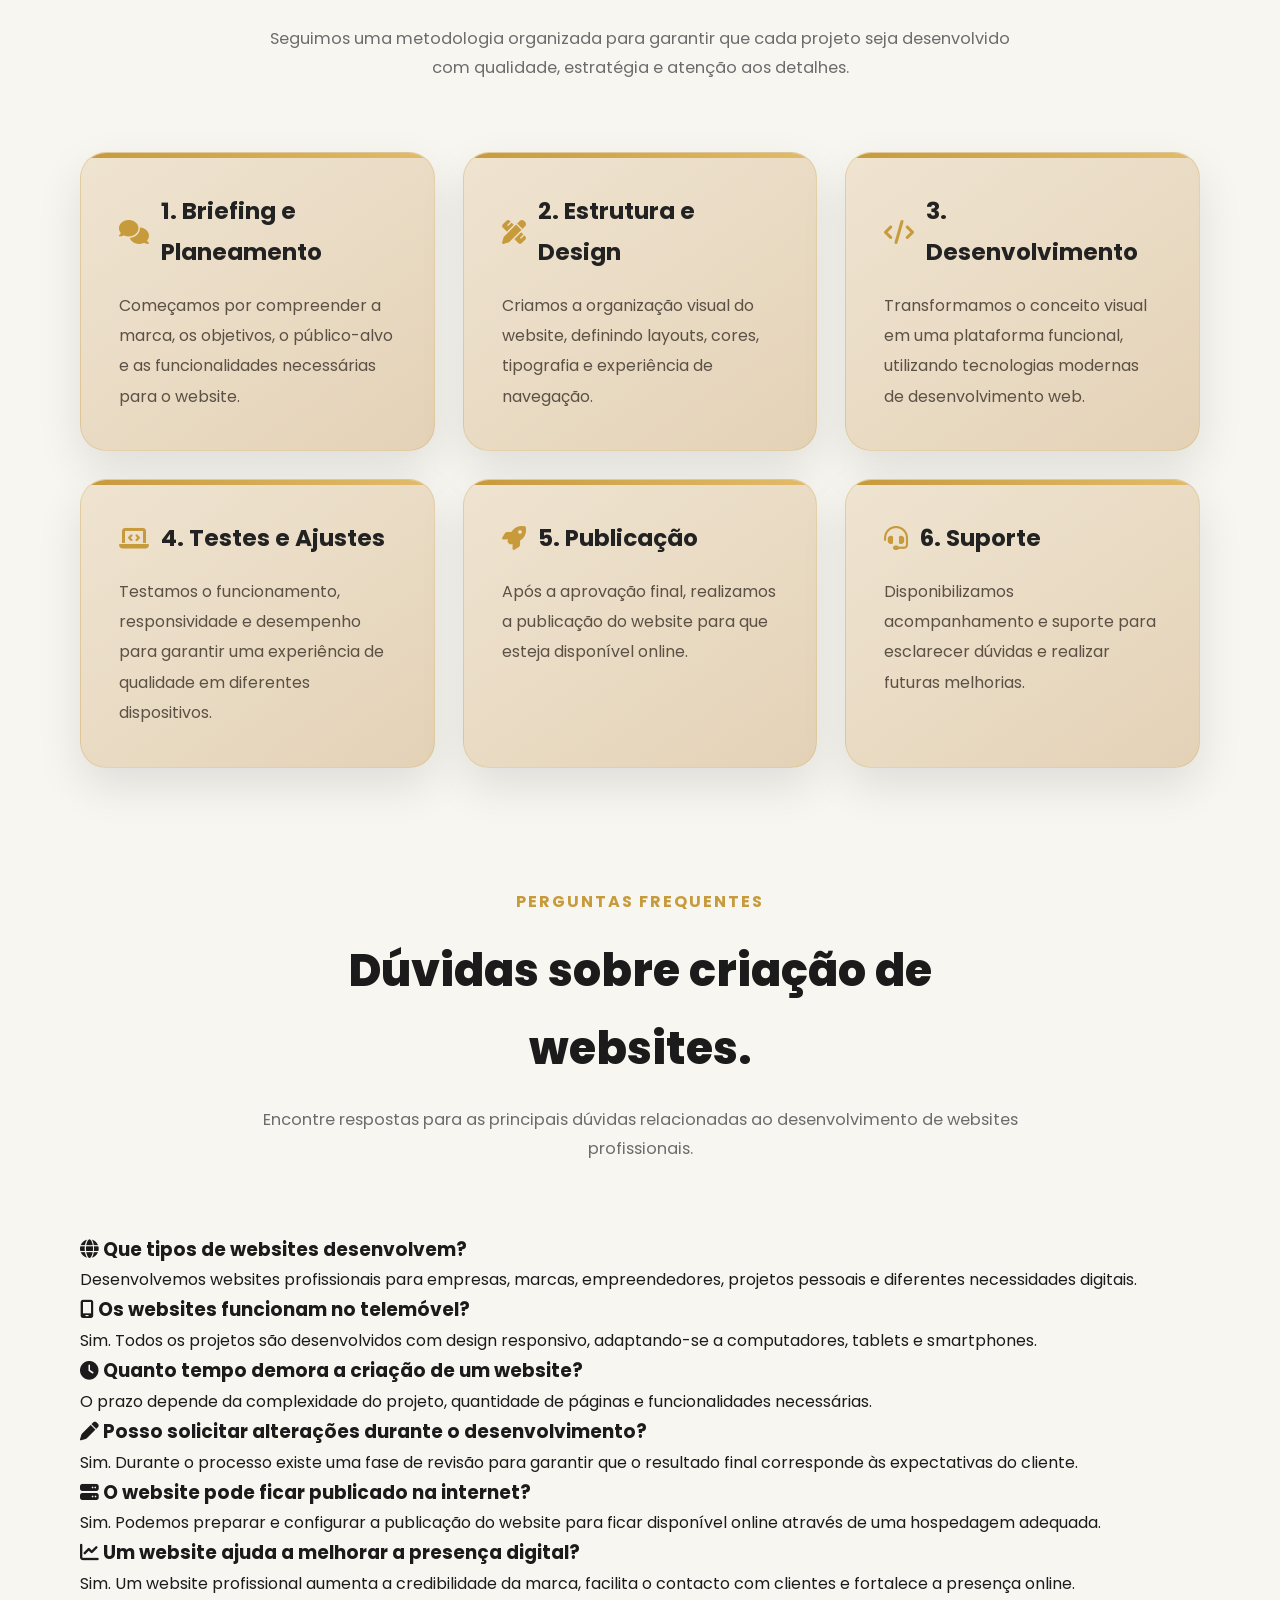
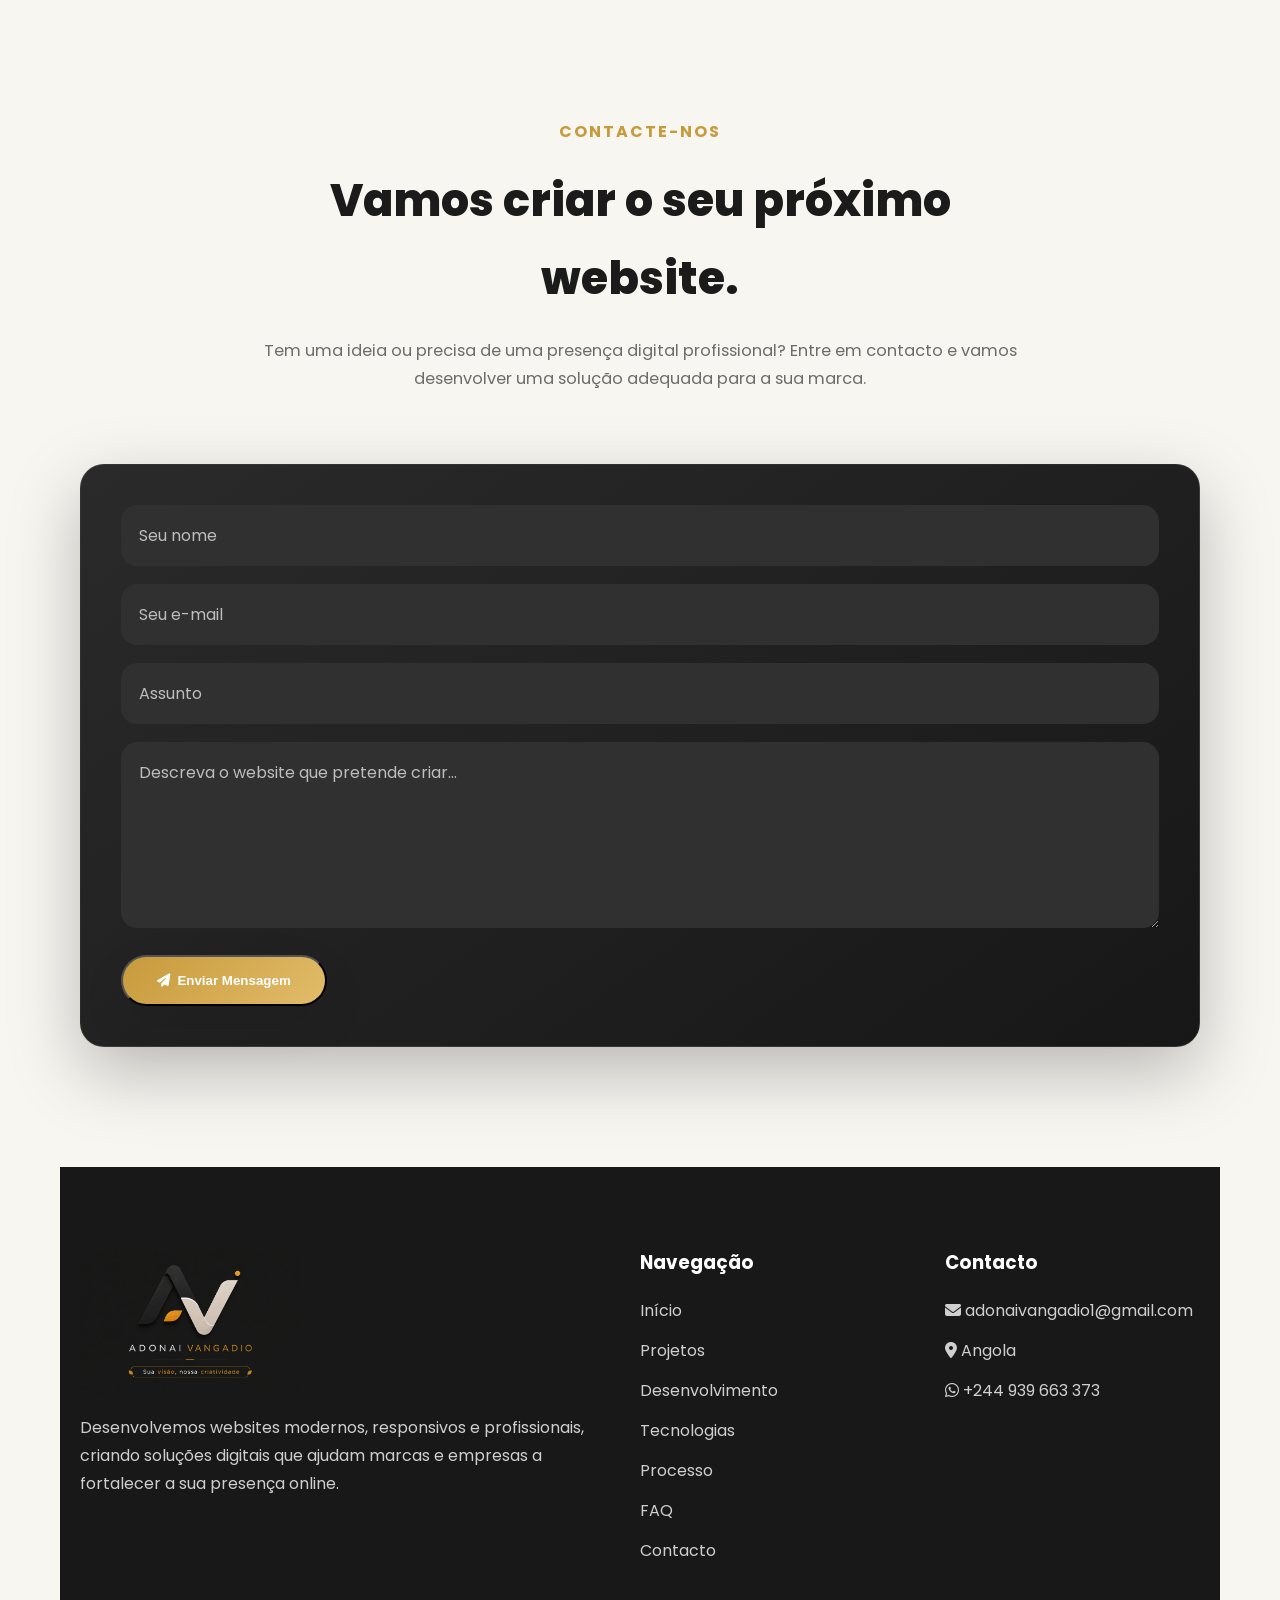
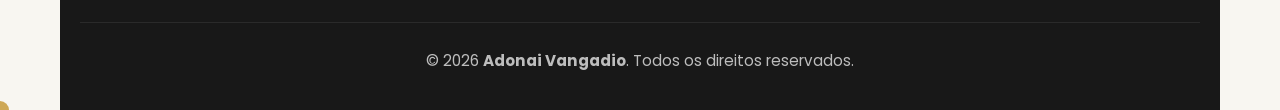
<file: Adonai-Vangadio/pages/websites.html>
<!DOCTYPE html>
<html lang="pt">

<head>

<meta charset="UTF-8">

<meta name="viewport"
content="width=device-width, initial-scale=1.0">


<title>
Websites Profissionais | Adonai Vangadio
</title>


<meta name="description"
content="Conheça os websites desenvolvidos pela Adonai Vangadio, soluções digitais modernas, responsivas e profissionais para empresas, marcas e empreendedores.">


<meta name="robots"
content="index, follow">


<link rel="icon"
href="../images/sologo-01.png">


<link rel="preconnect"
href="https://fonts.googleapis.com">


<link rel="preconnect"
href="https://fonts.gstatic.com"
crossorigin>


<link href="https://fonts.googleapis.com/css2?family=Poppins:wght@300;400;500;600;700;800&display=swap"
rel="stylesheet">


<link rel="stylesheet"
href="https://cdnjs.cloudflare.com/ajax/libs/font-awesome/6.7.2/css/all.min.css">


<link rel="stylesheet"
href="../css/style.css">


</head>


<body id="inicio">


<!--=========================================
BOTÃO VOLTAR AO TOPO
==========================================-->


<button id="backToTop">

<i class="fa-solid fa-arrow-up"></i>

</button>



<!--=========================================
HEADER
==========================================-->


<header id="header">


<div class="container">


<div class="header-wrapper">


<div class="header-left">


<a href="../index.html"
class="logo">


<img src="../images/sologo.png"
alt="Adonai Vangadio">


</a>


</div>




<nav class="nav-menu">


<a href="#inicio">

Início

</a>



<a href="#projetos">

Projetos

</a>



<a href="#tecnologias">

Tecnologias

</a>



<a href="#faq">

PF

</a>


<a href="#contacto" class="contact-link">
                    Contacto
                </a>

<!-- SELETOR DE TEMA -->
<div class="theme-switcher">

    <button
        type="button"
        id="themeToggle"
        class="theme-toggle"
        aria-label="Alterar tema"
        aria-expanded="false">

        <i class="fa-solid fa-circle-half-stroke"></i>

    </button>

    <div
        id="themeMenu"
        class="theme-menu"
        aria-hidden="true">

        <button
            type="button"
            class="theme-option"
            data-theme="light">

            <i class="fa-solid fa-sun"></i>
            <span>Claro</span>

        </button>

        <button
            type="button"
            class="theme-option"
            data-theme="dark">

            <i class="fa-solid fa-moon"></i>
            <span>Escuro</span>

        </button>

        <button
            type="button"
            class="theme-option"
            data-theme="system">

            <i class="fa-solid fa-circle-half-stroke"></i>
            <span>Automático</span>

        </button>

    </div>

</div>



</nav>



</div>


</div>


</header>





<!--=========================================
MENU MOBILE
==========================================-->


<button class="menu-mobile"
aria-label="Abrir Menu">


<span></span>

<span></span>

<span></span>


</button>

<!--=========================================
HERO
==========================================-->


<section class="hero"
id="hero">


<div class="container hero-container">



<div class="hero-content fade-in">



<span class="hero-badge">

✦ Desenvolvimento Web • Design Digital • Experiências Online ✦

</span>




<h1>

Criamos websites modernos que transformam ideias em experiências digitais.

</h1>




<p>

Desenvolvemos websites profissionais, responsivos e estratégicos,
criados para fortalecer marcas, apresentar serviços e proporcionar
uma presença digital moderna, elegante e eficiente.

</p>




<div class="hero-buttons">



<a href="#projetos"
class="btn-primary">


<i class="fa-solid fa-globe"></i>

&nbsp;

Ver Projetos


</a>




<a href="#contacto"
class="btn-secondary">


<i class="fa-solid fa-envelope"></i>

&nbsp;

Criar Website


</a>



</div>



</div>





<div class="hero-image fade-in">



<img src="../images/logocompleto.png"
alt="Adonai Vangadio - Desenvolvimento Web">



</div>




</div>


</section>






<!--=========================================
INTRODUÇÃO
==========================================-->



<section id="portfolio-intro">



<div class="container">



<div class="section-title fade-in">



<span>

WEBSITES PROFISSIONAIS

</span>




<h2>

Soluções digitais criadas para destacar marcas no mundo online.

</h2>




<p>

Cada website desenvolvido combina estratégia, design e tecnologia
para criar experiências digitais profissionais, rápidas e adaptadas
às necessidades de cada projeto.

Desde páginas institucionais até plataformas personalizadas,
criamos soluções que ajudam empresas e empreendedores a fortalecer
a sua presença digital.

</p>



</div>



</div>



</section>

<!--=========================================
PROJETOS DESENVOLVIDOS
==========================================-->


<section id="projetos">


<div class="container">



<div class="section-title fade-in">



<span>

PORTFÓLIO

</span>




<h2>

Websites desenvolvidos pela Adonai Vangadio.

</h2>




<p>

Conheça alguns projetos digitais desenvolvidos com foco em
design moderno, experiência do utilizador e presença profissional
na internet.

</p>



</div>


<!--=========================================

PROJETO 03
==========================================-->
<img
    src="projeto-3.png"
    alt="Projeto Adonai Vangarde Restaurant"
    class="project-photo project-photo-3"
>


<!--=========================================
PROJETO 03
==========================================-->
<div class="hero-slide">

</div>


<div class="website-project website-project-third restaurant-project fade-in">


    <div class="website-project-content">

        <span class="project-tag">
            Solução Web para Restaurantes
        </span>


        <h3>
            Adonai Vangadio Restaurant
        </h3>


        <p>
            O Adonai Vangadio Restaurant é um projeto de site
            desenvolvido como uma solução digital para restaurantes
            que desejam apresentar os seus serviços, pratos e identidade
            de forma moderna e profissional na internet.
        </p>


        <p>
            Este projeto demonstra como um restaurante pode ter uma
            presença digital própria, oferecendo aos visitantes uma
            experiência visual envolvente através da parte pública
            do site e contando também com uma área administrativa
            destinada à gestão e controlo da plataforma.
        </p>


        <div class="project-info">


            <div class="restaurant-info-card">

                <i class="fa-solid fa-utensils"></i>

                <strong>
                    Objetivo:
                </strong>

                <p>
                    Criar uma presença digital moderna para restaurantes
                    e oferecer uma experiência profissional aos seus
                    clientes e visitantes.
                </p>

            </div>



            <div class="restaurant-info-card">

                <div>

                    <i class="fa-solid fa-user-gear"></i>

                    <strong>
                        Criação, Desenvolvimento e Implementação:
                    </strong>

                    <p>
                        Adonai Celestino dos Santos Vangadio
                    </p>

                </div>


                <i class="fa-solid fa-code"></i>

                <strong>
                    Tecnologias:
                </strong>

                <p>
                    HTML5 • CSS3 • JavaScript
                </p>

    <strong>
                    Outras Ferramentas:
                </strong>

                <p>
                    GITHUB• VERCEL • SUPABASE
                </p>

                <strong>
                    Estrutura da Plataforma:
                </strong>

                <p>
                    Front-End • Área Administrativa • Gestão do Sistema
                </p>

            </div>



            <div class="restaurant-info-card">

                <i class="fa-solid fa-restaurant"></i>

                <strong>
                    Modelo:
                </strong>

                <p>
                    Apresentação do Restaurante • Menu • Serviços •
                    Gestão Administrativa
                </p>

            </div>


        </div>


        <div class="restaurant-project-note">

            <i class="fa-solid fa-lightbulb"></i>

            <p>
                Este projeto é uma demonstração do tipo de solução web
                que pode ser adaptada e personalizada para diferentes
                restaurantes, de acordo com a identidade, necessidades
                e objetivos de cada negócio.
            </p>

        </div>


        <a
            href="https://adonai-vangadio-restaurant.vercel.app/index.html"
            target="_blank"
            rel="noopener noreferrer"
            class="btn-primary restaurant-project-button">

            <i class="fa-solid fa-arrow-up-right-from-square"></i>

            &nbsp;

            Visitar Site do Restaurante

        </a>


    </div>



    <div class="website-project-image restaurant-project-image">

        <div class="website-preview-box restaurant-preview-box">

            <i class="fa-solid fa-utensils"></i>


            <h4>
                Adonai Vangadio Restaurant
            </h4>


            <p>
                Uma solução web moderna criada como modelo
                digital para restaurantes.
            </p>


            <div class="restaurant-preview-features">

                <span>
                    <i class="fa-solid fa-globe"></i>
                    Site Público
                </span>

                <span>
                    <i class="fa-solid fa-user-shield"></i>
                    Área Administrativa
                </span>

            </div>

        </div>

    </div>


</div>



<!--=========================================
ESTADO DO PROJETO
==========================================-->

<div class="website-status restaurant-status fade-in">


    <div class="website-status-icon">

        <i class="fa-solid fa-circle-check"></i>

    </div>



    <div class="website-status-content">

        <span>
            ESTADO DO PROJETO
        </span>


        <h3>
            Projeto concluído e disponível online
        </h3>


        <p>
            O Adonai Vangadio Restaurant está disponível como uma
            demonstração do meu trabalho no desenvolvimento de soluções
            web para o sector da restauração. O projeto pode servir como
            base para a criação de plataformas personalizadas para
            restaurantes que procuram modernizar a sua presença digital.
        </p>

    </div>



    <div class="website-status-badge restaurant-status-badge">

        <span></span>

        Disponível para demonstração


    </div>


</div>



<!--=========================================

PROJETO 01
==========================================-->
<img
    src="projeto-1.png"
    alt="Projeto Adonai Vangadio"
    class="project-photo project-photo-1"
>

   

<!--=========================================
PROJETO 01
==========================================-->

<div class="website-project fade-in">


    <div class="website-project-content">

        <span class="project-tag">
            Website Profissional
        </span>


        <h3>
            Adonai Vangadio
        </h3>


        <p>
            Um website criado para representar uma marca focada em criatividade,
            inovação e soluções digitais, apresentando serviços, portfólio e
            formas de contacto através de uma experiência moderna, elegante e
            responsiva.
        </p>


        <p>
            O projeto integra estratégia visual, desenvolvimento web e organização
            de conteúdos para transmitir profissionalismo e fortalecer a presença
            digital da marca.
        </p>


        <div class="project-info">


            <div>

                <i class="fa-solid fa-user-gear"></i>

                <strong>
                    Criação, Desenvolvimento e Implementação:
                </strong>

                <p>
                    Adonai Celestino dos Santos Vangadio
                </p>

            </div>



            <div>

                <i class="fa-solid fa-code"></i>

                <strong>
                    Tecnologias:
                </strong>

                <p>
                    HTML5 • CSS3 • JavaScript
                </p>

                <strong>
                    Outras Ferramentas:
                </strong>

                <p>
                    GITHUB • VERCEL
                </p>

            </div>



            <div>

                <i class="fa-solid fa-mobile-screen"></i>

                <strong>
                    Características:
                </strong>

                <p>
                    Design Responsivo • Interface Moderna • Otimização Mobile
                </p>

            </div>


        </div>


        <a
            href="https://adonai-vangadio.vercel.app"
            target="_blank"
            rel="noopener noreferrer"
            class="btn-primary">

            <i class="fa-solid fa-arrow-up-right-from-square"></i>

            &nbsp;

            Visitar Website

        </a>


    </div>



    <div class="website-project-image">

        <div class="website-preview-box">

            <i class="fa-solid fa-globe"></i>

            <h4>
                Website Online
            </h4>

            <p>
                Experiência digital desenvolvida para apresentar a marca e os seus serviços.
            </p>

        </div>

    </div>

</div>



<!--=========================================

PROJETO 02
==========================================-->
<img
    src="projeto-2.png"
    alt="Projeto Adonai Vangadio"
    class="project-photo project-photo-2"
>

   

<!--=========================================
PROJETO 02
==========================================-->
 <div class="hero-slide active">

        

        </div>


<div class="website-project website-project-second fade-in">



    <div class="website-project-content">

        <span class="project-tag">
            Marketplace Digital
        </span>


        <h3>
            Adonai Vangadio Market
        </h3>


        <p>
            O Adonai Vangadio Market é um protótipo de marketplace
            digital criado para reunir compradores e vendedores
            numa única plataforma.
        </p>


        <p>
            Além de comprar produtos, os utilizadores poderão também
            tornar-se vendedores, publicar os seus próprios produtos
            e realizar vendas dentro da plataforma.
        </p>


        <div class="project-info">


            <div>

                <i class="fa-solid fa-users"></i>

                <strong>
                    Objetivo:
                </strong>

                <p>
                    Conectar compradores e vendedores
                    numa única plataforma digital.
                </p>

            </div>



            <div>

                <div>

                    <i class="fa-solid fa-user-gear"></i>

                    <strong>
                        Criação, Desenvolvimento e Implementação:
                    </strong>

                    <p>
                        Adonai Celestino dos Santos Vangadio
                    </p>

                </div>

                <i class="fa-solid fa-code"></i>


                <strong>
                    Tecnologias:
                </strong>

                <p>
                    HTML5 • CSS3 • JavaScript
                </p>

                <strong>
                    Outras Ferramentas:
                </strong>

                <p>
                    GITHUB • VERCEL • SUPABASE
                </p>

            </div>



            <div>

                <i class="fa-solid fa-store"></i>

                <strong>
                    Modelo:
                </strong>

                <p>
                    Comprar • Vender • Publicar Produtos
                </p>

            </div>


        </div>


        <a
            href="https://adonaivangadio1-sudo-adonai-vangadi.vercel.app/index.html"
            target="_blank"
            rel="noopener noreferrer"
            class="btn-primary">

            <i class="fa-solid fa-arrow-up-right-from-square"></i>

            &nbsp;

            Visitar Marketplace

        </a>


    </div>



    <div class="website-project-image">

        <div class="website-preview-box">

            <i class="fa-solid fa-store"></i>


            <h4>
                Adonai Vangadio Market
            </h4>


            <p>
                Protótipo de um marketplace digital
                em desenvolvimento.
            </p>

        </div>

    </div>


</div>



<!--=========================================
ESTADO DO PROJETO
==========================================-->

<div class="website-status fade-in">


    <div class="website-status-icon">

        <i class="fa-solid fa-code-branch"></i>

    </div>



    <div class="website-status-content">

        <span>
            ESTADO DO PROJETO
        </span>


        <h3>
            Em desenvolvimento
        </h3>


        <p>
            O Adonai Vangadio Market encontra-se em desenvolvimento
            e recebe atualizações constantes, com novas melhorias,
            ajustes e implementações ao longo do projeto.
        </p>

    </div>



    <div class="website-status-badge">

        <span></span>

        Lançamento Oficial ao Mercado Angolano Brevemente!


    </div>


</div>


<!--=========================================
SOBRE O DESENVOLVIMENTO
==========================================-->


<section id="desenvolvimento">


<div class="container">



<div class="about-grid">



<div class="about-content fade-in">



<span class="section-tag">

DESENVOLVIMENTO WEB

</span>




<h2>

Criamos experiências digitais pensadas para resultados.

</h2>




<h3>

Da ideia ao website final, cada detalhe é desenvolvido com estratégia.

</h3>




<p>

O desenvolvimento de cada website envolve uma combinação entre
criatividade, tecnologia e organização. Analisamos os objetivos do
projeto, estruturamos a interface e desenvolvemos uma experiência
digital alinhada com a identidade da marca.

</p>




<p>

Cada solução é construída com foco em profissionalismo,
responsividade e facilidade de utilização, garantindo que o website
funcione corretamente em diferentes dispositivos.

</p>



</div>





<div class="about-image fade-in">



<img src="../images/logocompleto.png"
alt="Desenvolvimento Web Adonai Vangadio">



</div>



</div>



</div>


</section>






<!--=========================================
TECNOLOGIAS
==========================================-->



<section id="tecnologias">



<div class="container">



<div class="section-title fade-in">



<span>

TECNOLOGIAS UTILIZADAS

</span>




<h2>

Ferramentas modernas para criar experiências digitais profissionais.

</h2>




<p>

Utilizamos tecnologias essenciais para desenvolver websites rápidos,
organizados, responsivos e preparados para diferentes necessidades.

</p>



</div>






<div class="services-grid">





<div class="service-card fade-in">


<i class="fa-brands fa-html5"></i>


<h3>

HTML5

</h3>


<p>

Estruturação moderna das páginas e organização semântica dos conteúdos.

</p>


</div>






<div class="service-card fade-in">


<i class="fa-brands fa-css3-alt"></i>


<h3>

CSS3

</h3>


<p>

Criação de interfaces elegantes, responsivas e alinhadas à identidade visual.

</p>


</div>






<div class="service-card fade-in">


<i class="fa-brands fa-js"></i>


<h3>

JavaScript

</h3>


<p>

Interações dinâmicas e funcionalidades para melhorar a experiência do utilizador.

</p>


</div>






<div class="service-card fade-in">


<i class="fa-solid fa-mobile-screen-button"></i>


<h3>

Design Responsivo

</h3>


<p>

Websites adaptados para computadores, tablets e smartphones.

</p>


</div>






</div>



</div>



</section>

<!--=========================================
PROCESSO DE CRIAÇÃO
==========================================-->


<section id="processo">


<div class="container">



<div class="section-title fade-in">



<span>

COMO TRABALHAMOS

</span>




<h2>

Um processo profissional para transformar ideias em websites.

</h2>




<p>

Seguimos uma metodologia organizada para garantir que cada projeto
seja desenvolvido com qualidade, estratégia e atenção aos detalhes.

</p>



</div>







<div class="diferenciais-grid">





<div class="diferencial-card fade-in">


<h3>

<i class="fa-solid fa-comments"></i>


1. Briefing e Planeamento

</h3>


<p>

Começamos por compreender a marca, os objetivos, o público-alvo
e as funcionalidades necessárias para o website.

</p>


</div>






<div class="diferencial-card fade-in">


<h3>

<i class="fa-solid fa-pen-ruler"></i>


2. Estrutura e Design

</h3>


<p>

Criamos a organização visual do website, definindo layouts,
cores, tipografia e experiência de navegação.

</p>


</div>






<div class="diferencial-card fade-in">


<h3>

<i class="fa-solid fa-code"></i>


3. Desenvolvimento

</h3>


<p>

Transformamos o conceito visual em uma plataforma funcional,
utilizando tecnologias modernas de desenvolvimento web.

</p>


</div>






<div class="diferencial-card fade-in">


<h3>

<i class="fa-solid fa-laptop-code"></i>


4. Testes e Ajustes

</h3>


<p>

Testamos o funcionamento, responsividade e desempenho para garantir
uma experiência de qualidade em diferentes dispositivos.

</p>


</div>






<div class="diferencial-card fade-in">


<h3>

<i class="fa-solid fa-rocket"></i>


5. Publicação

</h3>


<p>

Após a aprovação final, realizamos a publicação do website
para que esteja disponível online.

</p>


</div>






<div class="diferencial-card fade-in">


<h3>

<i class="fa-solid fa-headset"></i>


6. Suporte

</h3>


<p>

Disponibilizamos acompanhamento e suporte para esclarecer dúvidas
e realizar futuras melhorias.

</p>


</div>




</div>



</div>


</section>






<!--=========================================
FAQ
==========================================-->



<section id="faq">



<div class="container">



<div class="section-title fade-in">



<span>

PERGUNTAS FREQUENTES

</span>




<h2>

Dúvidas sobre criação de websites.

</h2>




<p>

Encontre respostas para as principais dúvidas relacionadas
ao desenvolvimento de websites profissionais.

</p>



</div>







<div class="faq-container">






<div class="faq-item fade-in">


<h3>

<i class="fa-solid fa-globe"></i>


Que tipos de websites desenvolvem?

</h3>


<p>

Desenvolvemos websites profissionais para empresas, marcas,
empreendedores, projetos pessoais e diferentes necessidades digitais.

</p>


</div>






<div class="faq-item fade-in">


<h3>

<i class="fa-solid fa-mobile-screen"></i>


Os websites funcionam no telemóvel?

</h3>


<p>

Sim. Todos os projetos são desenvolvidos com design responsivo,
adaptando-se a computadores, tablets e smartphones.

</p>


</div>






<div class="faq-item fade-in">


<h3>

<i class="fa-solid fa-clock"></i>


Quanto tempo demora a criação de um website?

</h3>


<p>

O prazo depende da complexidade do projeto, quantidade de páginas
e funcionalidades necessárias.

</p>


</div>






<div class="faq-item fade-in">


<h3>

<i class="fa-solid fa-pen"></i>


Posso solicitar alterações durante o desenvolvimento?

</h3>


<p>

Sim. Durante o processo existe uma fase de revisão para garantir
que o resultado final corresponde às expectativas do cliente.

</p>


</div>






<div class="faq-item fade-in">


<h3>

<i class="fa-solid fa-server"></i>


O website pode ficar publicado na internet?

</h3>


<p>

Sim. Podemos preparar e configurar a publicação do website para
ficar disponível online através de uma hospedagem adequada.

</p>


</div>






<div class="faq-item fade-in">


<h3>

<i class="fa-solid fa-chart-line"></i>


Um website ajuda a melhorar a presença digital?

</h3>


<p>

Sim. Um website profissional aumenta a credibilidade da marca,
facilita o contacto com clientes e fortalece a presença online.

</p>


</div>






</div>



</div>



</section>

<!--=========================================
CONTACTO
==========================================-->


<section id="contacto">


<div class="container">



<div class="section-title fade-in">



<span>

CONTACTE-NOS

</span>




<h2>

Vamos criar o seu próximo website.

</h2>




<p>

Tem uma ideia ou precisa de uma presença digital profissional?
Entre em contacto e vamos desenvolver uma solução adequada
para a sua marca.

</p>



</div>







<form
class="contact-form"
action="https://formspree.io/f/xbdnvrbe"
method="POST">



<input

type="text"

name="nome"

placeholder="Seu nome"

required>



<input

type="email"

name="email"

placeholder="Seu e-mail"

required>




<input

type="text"

name="assunto"

placeholder="Assunto"

required>




<textarea

name="mensagem"

rows="6"

placeholder="Descreva o website que pretende criar..."

required></textarea>




<button

type="submit"

class="btn-primary">



<i class="fa-solid fa-paper-plane"></i>


&nbsp;

Enviar Mensagem



</button>



</form>



</div>


</section>






<!--=========================================
FOOTER
==========================================-->



<footer>



<div class="container">



<div class="footer-grid">





<div class="footer-brand">



<img src="../images/logocompleto.png"

alt="Adonai Vangadio">





<p>

Desenvolvemos websites modernos, responsivos e profissionais,
criando soluções digitais que ajudam marcas e empresas a
fortalecer a sua presença online.

</p>



</div>







<div class="footer-links">



<h4>

Navegação

</h4>



<ul>



<li>

<a href="#inicio">

Início

</a>

</li>




<li>

<a href="#projetos">

Projetos

</a>

</li>




<li>

<a href="#desenvolvimento">

Desenvolvimento

</a>

</li>




<li>

<a href="#tecnologias">

Tecnologias

</a>

</li>




<li>

<a href="#processo">

Processo

</a>

</li>




<li>

<a href="#faq">

FAQ

</a>

</li>




<li>

<a href="#contacto">

Contacto

</a>

</li>



</ul>



</div>







<div class="footer-contact">



<h4>

Contacto

</h4>



<ul>



<li>

<i class="fa-solid fa-envelope"></i>


adonaivangadio1@gmail.com


</li>




<li>

<i class="fa-solid fa-location-dot"></i>


Angola


</li>





<li>

<i class="fa-brands fa-whatsapp"></i>


+244 939 663 373


</li>



</ul>



</div>





</div>







<div class="footer-bottom">



<p>

© 2026 <strong>Adonai Vangadio</strong>.
Todos os direitos reservados.

</p>



</div>




</div>



</footer>








<!--=========================================
BOTÃO WHATSAPP
==========================================-->



<a href="https://wa.me/244939663373"

class="whatsapp-button"

target="_blank"

aria-label="WhatsApp">



<i class="fa-brands fa-whatsapp"></i>



</a>







<!--=========================================
MODAL DE SUCESSO
==========================================-->



<div id="successModal"
class="success-modal">



<div class="success-box">



<i class="fa-solid fa-circle-check"></i>




<h2>

Mensagem enviada!

</h2>




<p>

Obrigado pelo seu contacto.
Recebemos a sua mensagem com sucesso e responderemos
o mais breve possível.

</p>




<button

id="closeSuccess"

class="btn-primary">


Fechar


</button>



</div>



</div>







<!--=========================================
JAVASCRIPT
==========================================-->



<script src="../js/script.js"></script>



</body>

</html>
</file>
<file: Adonai-Vangadio/css/style.css>
@import url("https://fonts.googleapis.com/css2?family=Poppins:wght@300;400;500;600;700;800&display=swap");
@font-face{
    font-family:"Anattalia";
    src:url("../fonts/anattalia.ttf") format("truetype");
}
:root {
    --gold: #C79A3B;
    --gold2: #E2BC6A;
    --gold-dark: #A9791F;
    --cream: #F8F6F1;
    --white: #FFFFFF;
    --black: #1B1B1B;
    --gray: #6C6C6C;
    --radius: 22px;
    --shadow: 0 18px 50px rgba(0,0,0,.08);
    --transition: .35s ease;
    --header-height: 60px;
    --theme-bg: #F8F6F1;
    --theme-bg-secondary: #FFFFFF;
    --theme-bg-card: #FFFFFF;
    --theme-text: #171717;
    --theme-text-secondary: #555555;
    --theme-heading: #111111;
    --theme-border: #E2E2E2;
    --theme-input-bg: #FFFFFF;
    --theme-input-text: #171717;
    --theme-placeholder: #777777;
    --theme-shadow: rgba(0, 0, 0, 0.08);
}
* {
    margin: 0;
    padding: 0;
    box-sizing: border-box;
}
html {
    scroll-behavior: smooth;
}
body {
    font-family: "Poppins",sans-serif;
    background: var(--cream);
    color: var(--black);
    overflow-x: hidden;
    line-height: 1.75;
}
img {
    display: block;
    max-width: 100%;
}
a {
    text-decoration: none;
    color: inherit;
}
ul {
    list-style: none;
}
.container {
    width: 100%;
    max-width: 1200px;
    margin: 0 auto;
    padding: 0 20px;
}
#loader {
    position: fixed;
    top: 0;
    left: 0;
    width: 100%;
    height: 100vh;
    display: flex;
    align-items: center;
    justify-content: center;
    background: var(--cream);
    z-index: 999999;
    transition: .6s ease;
}
#loader img {
    width: 400px;
    animation: logoPulse 2s infinite;
}
body.loaded #loader {
    opacity: 0;
    visibility: hidden;
    pointer-events: none;
}
@keyframes logoPulse{

0%{
transform:scale(1);
}

50%{
transform:scale(1.08);
}

100%{
transform:scale(1);
}

}
#header {
    width: 100% !important;
    padding: 0;
    background: #ffffff !important;
    position: fixed !important;
    z-index: 999999 !important;
    margin: 0;
    top: 0 !important;
    left: 0 !important;
    height: 60px !important;
    backdrop-filter: none !important;
    -webkit-backdrop-filter: none !important;
    border-bottom: 1px solid rgba(0,0,0,.06) !important;
    box-shadow: 0 2px 10px rgba(0,0,0,.06) !important;
    min-height: 60px !important;
}
.header-wrapper {
    display: flex;
    justify-content: space-between;
    align-items: center;
    position: relative;
    width: 100%;
    min-height: 86px;
    padding: 0 12px !important;
    background: #ffffff;
    border-radius: 0;
    box-shadow: none;
    margin: 0;
}
.logo {
    display: flex;
    justify-content: center;
    align-items: center;
    margin-left: -28px !important;
}
.logo img {
    width: 140px;
    height: 110px;
    object-fit: cover;
    border-radius: 24px;
    border: 2px solid rgba(255,255,255,.12);
    box-shadow: 0 8px 20px rgba(0,0,0,.25);
    transition: .35s;
}
.nav-menu {
    position: fixed;
    right: -340px;
    bottom: 100px;
    top: 90px;
    width: 290px;
    background: linear-gradient(
    145deg,
    #EDEDED,
    #CFCFCF
) !important;
    border: 1px solid rgba(0,0,0,.12) !important;
    border-radius: 34px;
    padding: 16px !important;
    display: flex;
    flex-direction: column;
    gap: 8px !important;
    transition: .35s ease;
    z-index: 999998;
    box-shadow: 0 25px 70px rgba(0,0,0,.20) !important;
    opacity: 0;
    visibility: hidden;
    transform: translateX(40px);
}
.menu-mobile span {
    width: 7px;
    height: 7px;
    border-radius: 50%;
    background: #000;
    display: block;
    flex-shrink: 0;
}
.nav-menu.active {
    opacity: 1;
    visibility: visible;
    transform: translateX(0);
    right: 20px;
}
.nav-menu a {
    display: block;
    padding: 9px 12px !important;
    border-radius: 10px !important;
    font-weight: 600;
    transition: .3s;
    color: #F5F5F5 !important;
    font-size: .90rem !important;
}
.nav-menu a:hover {
    background: rgba(255,255,255,.08) !important;
    color: #D8AE52 !important;
}
.hero-brand {
    text-align: center;
    margin-top: 10px;
    position: relative;
}
Esse e a parte a substituir


 .hero-brand::before {
    display: none;
}
.hero-brand h1 {
    font-size: 2.8rem;
    font-weight: 800;
    color: var(--black);
}
.hero-brand h1::after {
    content: "";
    display: block;
    width: 90px;
    height: 3px;
    margin: 18px auto;
    border-radius: 20px;
    background: linear-gradient(
        90deg,
        transparent,
        var(--gold),
        transparent
    );
}
.hero-brand p {
    margin-top: 10px;
    font-family: "Anattalia", cursive;
    font-size: 2rem;
}
.hero-brand strong {
    color: var(--gold-dark);
}
.hero-showcase {
    display: flex;
    justify-content: center;
    margin-top: 35px;
    width: 100%;
    align-items: center;
    margin: 35px auto 40px;
    padding: 0 12px;
    position: relative;
}
.hero-showcase img {
    width: 96%;
    max-width: 560px;
    border-radius: 42px;
    box-shadow: 0 18px 40px rgba(0,0,0,.12),
        0 40px 90px rgba(0,0,0,.18);
    display: block;
    object-fit: cover;
    border: 1px solid rgba(255,255,255,.55);
    transition: .45s ease;
}
@media (max-width:768px) {
    .logo img {
        width: 105px;
    }
    .hero-brand h1 {
        font-size: 2rem;
    }
    .hero-brand p {
        font-size: 1.6rem;
    }
    .menu-mobile {
        width: 52px;
        height: 52px;
        top: 15px;
        right: 15px;
    }
    .nav-menu {
        width: 270px;
    }
}
.hero {
    padding: 170px 0 120px;
    background: radial-gradient(circle at top right,#FDF8EC 0%,transparent 35%),

linear-gradient(180deg,#F8F6F1,#F1ECE2);
    padding-top: 60px !important;
    scroll-margin-top: 60px !important;
}
.hero-container {
    display: grid;
    grid-template-columns: 1.05fr .95fr;
    align-items: center;
    gap: 70px;
}
.hero-badge {
    display: inline-block;
    padding: 11px 20px;
    background: #fff;
    border-radius: 50px;
    border: 1px solid rgba(199,154,59,.20);
    color: var(--gold-dark);
    font-weight: 600;
    margin-bottom: 24px;
    position: relative;
    margin-top: 0 !important;
    z-index: 5;
}
.hero h1 {
    font-size: 4rem;
    line-height: 1.08;
    margin-bottom: 25px;
    font-weight: 800;
}
.hero p {
    font-size: 1.08rem;
    color: var(--gray);
    max-width: 620px;
    margin-bottom: 40px;
}
.hero-buttons {
    display: flex;
    gap: 18px;
    flex-wrap: wrap;
}
.btn-primary {
    display: inline-flex;
    align-items: center;
    justify-content: center;
    padding: 16px 34px;
    border-radius: 50px;
    background: linear-gradient(135deg,var(--gold),var(--gold2));
    color: #fff;
    font-weight: 600;
    transition: var(--transition);
    box-shadow: var(--shadow);
}
.btn-primary:hover {
    transform: translateY(-5px);
}
.btn-secondary {
    display: inline-flex;
    align-items: center;
    justify-content: center;
    padding: 16px 34px;
    border-radius: 50px;
    border: 2px solid var(--gold);
    font-weight: 600;
    transition: var(--transition);
}
.btn-secondary:hover {
    background: var(--gold);
    color: #fff;
}
.hero-image {
    display: flex;
    justify-content: center;
    overflow: hidden;
    border-radius: 30px;
}
.hero-image img {
    width: 520px;
    max-width: 100%;
    height: auto;
    object-fit: contain;
    background: transparent;
    padding: 0;
    border-radius: 30px;
    box-shadow: 0 18px 40px rgba(0,0,0,.12),
0 35px 80px rgba(0,0,0,.18);
    animation: float 6s ease-in-out infinite;
}
#sobre {
    padding: 120px 0;
    background: #ffffff;
}
.about-grid {
    display: grid;
    grid-template-columns: .95fr 1.05fr;
    gap: 80px;
    align-items: center;
}
.about-image {
    display: flex;
    justify-content: center;
}
.about-image img {
    width: 430px;
    max-width: 100%;
    border-radius: 28px;
    box-shadow: 0 25px 60px rgba(0,0,0,.10);
}
.about-content .section-tag {
    display: inline-block;
    color: var(--gold);
    font-weight: 700;
    letter-spacing: 2px;
    margin-bottom: 18px;
}
.about-content h2 {
    font-size: 3rem;
    margin-bottom: 10px;
    font-weight: 800;
}
.about-content h3 {
    font-size: 1.2rem;
    color: var(--gray);
    font-weight: 500;
    margin-bottom: 25px;
}
.about-content p {
    font-size: 1rem;
    color: var(--gray);
    margin-bottom: 18px;
}
.section-title {
    text-align: center;
    max-width: 760px;
    margin: 0 auto 70px;
}
.section-title span {
    display: inline-block;
    color: var(--gold);
    font-weight: 700;
    letter-spacing: 2px;
    margin-bottom: 16px;
}
.section-title h2 {
    font-size: 2.8rem;
    font-weight: 800;
    margin-bottom: 18px;
}
.section-title p {
    color: var(--gray);
    font-size: 1.02rem;
}
#servicos {
    padding: 120px 0;
    background: var(--cream);
}
.services-grid {
    display: grid;
    grid-template-columns: repeat(auto-fit,minmax(300px,1fr));
    gap: 30px;
}
.service-card {
    background: #fff;
    padding: 40px 35px;
    border-radius: 24px;
    text-align: center;
    box-shadow: var(--shadow);
    transition: .35s;
    border: 1px solid rgba(199,154,59,.08);
}
.service-card:hover {
    transform: translateY(-12px);
    box-shadow: 0 30px 70px rgba(0,0,0,.10);
}
.service-card i {
    width: 78px;
    height: 78px;
    margin: 0 auto 25px;
    display: flex;
    align-items: center;
    justify-content: center;
    border-radius: 22px;
    background: linear-gradient(135deg,var(--gold),var(--gold2));
    font-size: 30px;
    color: #fff;
}
.service-card h3 {
    font-size: 1.35rem;
    margin-bottom: 15px;
    font-weight: 700;
}
.service-card p {
    color: var(--gray);
}
#diferenciais {
    padding: 120px 0;
    background: #fff;
}
.diferenciais-grid {
    display: grid;
    grid-template-columns: repeat(auto-fit,minmax(320px,1fr));
    gap: 28px;
}
.diferencial-card {
    background: var(--cream);
    padding: 35px;
    border-radius: 22px;
    transition: .35s;
}
.diferencial-card:hover {
    background: #fff;
    transform: translateY(-10px);
    box-shadow: var(--shadow);
}
.diferencial-card h3 {
    display: flex;
    align-items: center;
    gap: 12px;
    margin-bottom: 18px;
    font-size: 1.28rem;
}
.diferencial-card i {
    color: var(--gold);
    font-size: 24px;
}
.diferencial-card p {
    color: var(--gray);
}
.stats {
    padding: 120px 0;
    background: linear-gradient(135deg,

var(--gold),

var(--gold-dark));
}
.stats-grid {
    display: grid;
    grid-template-columns: repeat(4,minmax(0,1fr));
    gap: 25px;
    width: 100%;
    max-width: 1100px;
    margin: 0 auto;
    justify-content: center;
}
.stat-card {
    padding: 40px;
    text-align: center;
    border-radius: 24px;
    background: rgba(255,255,255,.12);
    backdrop-filter: blur(10px);
    border: 1px solid rgba(255,255,255,.18);
    color: #fff;
    width: 100%;
    min-width: 0;
}
.stat-card h2 {
    font-size: 1.7rem;
    margin-bottom: 10px;
    font-weight: 800;
    line-height: 1.2;
    text-align: center;
    word-break: keep-all;
}
.stat-card p {
    font-size: 1rem;
    opacity: .95;
}
#processo {
    padding: 120px 0;
    background: var(--cream);
}
.timeline {
    display: grid;
    grid-template-columns: repeat(auto-fit,minmax(250px,1fr));
    gap: 30px;
    margin-top: 60px;
}
.timeline-item {
    background: #fff;
    padding: 40px 30px;
    border-radius: 24px;
    text-align: center;
    box-shadow: var(--shadow);
    transition: .35s;
}
.timeline-item:hover {
    transform: translateY(-10px);
}
.timeline-number {
    width: 72px;
    height: 72px;
    margin: 0 auto 25px;
    border-radius: 50%;
    display: flex;
    align-items: center;
    justify-content: center;
    background: linear-gradient(135deg,var(--gold),var(--gold2));
    color: #fff;
    font-size: 1.4rem;
    font-weight: 700;
}
.timeline-item h3 {
    margin-bottom: 15px;
    font-size: 1.3rem;
}
.timeline-item p {
    color: var(--gray);
}
#portfolio {
    padding: 120px 0;
    background: #fff;
}
.portfolio-grid {
    display: grid;
    grid-template-columns: repeat(auto-fit,minmax(320px,1fr));
    gap: 30px;
}
.portfolio-item {
    overflow: hidden;
    border-radius: 30px;
    cursor: pointer;
    box-shadow: 0 20px 55px rgba(0,0,0,.12);
    transition: .35s;
}
.portfolio-item:hover {
    transform: translateY(-8px);
}
.portfolio-item img {
    width: 100%;
    display: block;
    border-radius: 30px;
    transition: .45s;
}
.portfolio-item:hover img {
    transform: scale(1.05);
}
#portfolioLightbox {
    position: fixed;
    top: 0;
    left: 0;
    width: 100vw;
    height: 100vh;
    background: rgba(0,0,0,.95);
    display: flex;
    justify-content: center;
    align-items: center;
    opacity: 0;
    visibility: hidden;
    transition: .30s;
    z-index: 999999999;
}
#portfolioLightbox.active {
    opacity: 1;
    visibility: visible;
}
#lightboxImg {
    max-width: 90vw;
    max-height: 85vh;
    width: auto;
    height: auto;
    object-fit: contain;
    border-radius: 20px;
    box-shadow: 0 25px 70px rgba(0,0,0,.45);
    animation: zoomOpen .35s ease;
}
@keyframes zoomOpen{

    from{

        opacity:0;
        transform:scale(.9);

    }

    to{

        opacity:1;
        transform:scale(1);

    }

}
#lightboxClose {
    position: absolute;
    top: 25px;
    right: 25px;
    width: 56px;
    height: 56px;
    border: none;
    border-radius: 50%;
    background: #ffffff20;
    color: #fff;
    font-size: 26px;
    cursor: pointer;
}
#lightboxPrev,
#lightboxNext {
    position: absolute;
    top: 50%;
    transform: translateY(-50%);
    width: 58px;
    height: 58px;
    border: none;
    border-radius: 50%;
    background: #ffffff20;
    color: #fff;
    font-size: 24px;
    cursor: pointer;
}
#lightboxPrev {
    left: 25px;
}
#lightboxNext {
    right: 25px;
}
#lightboxCounter {
    position: absolute;
    bottom: 30px;
    left: 50%;
    transform: translateX(-50%);
    padding: 12px 22px;
    border-radius: 30px;
    background: #ffffff18;
    color: #fff;
    font-weight: 600;
}
body.lightbox-open {
    overflow: hidden;
}
@media (max-width:768px) {
    #lightboxPrev,
        #lightboxNext {
        display: none;
    }
}
.cta {
    padding: 120px 0;
    background: linear-gradient(135deg,#1B1B1B,#303030);
    color: #fff;
    text-align: center;
}
.cta-content {
    max-width: 760px;
    margin: auto;
}
.cta-content span {
    display: inline-block;
    margin-bottom: 15px;
    letter-spacing: 2px;
    font-weight: 700;
    color: var(--gold2);
}
.cta-content h2 {
    font-size: 3rem;
    margin-bottom: 22px;
    font-weight: 800;
}
.cta-content p {
    color: #D7D7D7;
    margin-bottom: 35px;
}
#contacto {
    padding: 120px 0;
    background: var(--cream);
}
.contact-grid {
    display: grid;
    grid-template-columns: 360px 1fr;
    gap: 45px;
    align-items: start;
}
.contact-info {
    display: flex;
    flex-direction: column;
    gap: 22px;
}
.contact-card {
    background: #fff;
    padding: 28px;
    border-radius: 22px;
    box-shadow: var(--shadow);
    border-left: 5px solid var(--gold);
}
.contact-card h3 {
    margin-bottom: 10px;
    font-size: 1.15rem;
}
.contact-card p {
    color: var(--gray);
}
.contact-form {
    background: linear-gradient(
        145deg,
        #2A2A2A,
        #171717
    ) !important;
    padding: 40px;
    border-radius: 24px;
    box-shadow: 0 25px 70px rgba(0,0,0,.25);
    border: 1px solid rgba(255,255,255,.08);
}
.contact-form input,
.contact-form textarea {
    width: 100%;
    padding: 18px;
    margin-bottom: 18px;
    border: none;
    background: #303030 !important;
    color: #fff;
    border-radius: 16px;
    font-family: inherit;
    font-size: 1rem;
    transition: .3s;
}
.contact-form textarea {
    resize: vertical;
    min-height: 180px;
}
.contact-form input:focus,

.contact-form textarea:focus {
    outline: none;
    box-shadow: 0 0 0 2px rgba(199,154,59,.25);
}
.contact-form input::placeholder,
.contact-form textarea::placeholder {
    color: #BDBDBD;
}
footer {
    background: #181818;
    padding: 80px 0 35px;
    color: #fff;
}
.footer-grid {
    display: grid;
    grid-template-columns: 2fr 1fr 1fr;
    gap: 50px;
}
.footer-grid img {
    width: 220px;
    margin-bottom: 20px;
}
.footer-grid h4 {
    margin-bottom: 18px;
    font-size: 1.15rem;
}
.footer-grid p,

.footer-grid li {
    color: #CFCFCF;
    margin-bottom: 12px;
}
.footer-grid a {
    transition: .3s;
}
.footer-grid a:hover {
    color: var(--gold2);
}
.footer-bottom {
    margin-top: 45px;
    padding-top: 25px;
    border-top: 1px solid rgba(255,255,255,.08);
    text-align: center;
    color: #BDBDBD;
    font-size: .95rem;
}
.whatsapp-button {
    position: fixed;
    right: 22px;
    bottom: 22px;
    width: 68px;
    height: 68px;
    border-radius: 50%;
    background: #25D366;
    display: flex;
    align-items: center;
    justify-content: center;
    font-size: 2rem;
    color: #fff;
    box-shadow: 0 20px 45px rgba(0,0,0,.25);
    z-index: 999;
    transition: .35s;
}
.whatsapp-button:hover {
    transform: scale(1.12);
}
#backToTop {
    position: fixed;
    left: 22px;
    bottom: 22px;
    width: 58px;
    height: 58px;
    border: none;
    border-radius: 50%;
    background: linear-gradient(135deg,var(--gold),var(--gold2));
    color: #fff;
    display: none;
    align-items: center;
    justify-content: center;
    font-size: 1.2rem;
    cursor: pointer;
    box-shadow: var(--shadow);
    z-index: 999;
}
@keyframes lightboxZoom{

    from{

        transform:scale(.75);

        opacity:0;

    }


    to{

        transform:scale(1);

        opacity:1;

    }

}
.fade-in {
    opacity: 0;
    transform: translateY(40px);
    transition: opacity .8s ease, transform .8s ease;
}
.fade-in.show {
    opacity: 1;
    transform: translateY(0);
}
@keyframes float{

0%{

transform:translateY(0);

}

50%{

transform:translateY(-10px);

}

100%{

transform:translateY(0);

}

}
::-webkit-scrollbar {
    width: 10px;
}
::-webkit-scrollbar-track {
    background: var(--cream);
}
::-webkit-scrollbar-thumb {
    background: linear-gradient(

180deg,

var(--gold),

var(--gold2)

);
    border-radius: 50px;
}
::selection {
    background: var(--gold);
    color: #fff;
}
@media (max-width:900px) {
    .stats-grid {
        grid-template-columns: repeat(2,1fr);
    }
}
@media (max-width:600px) {
    .stats-grid {
        grid-template-columns: 1fr;
    }
}
@media (max-width:1100px) {
    .hero-container,

    .about-grid,

    .contact-grid,

    .footer-grid {
        grid-template-columns: 1fr;
    }
    .hero {
        text-align: center;
        padding-top: 160px;
    }
    .hero p {
        margin: auto auto 40px;
    }
    .hero-buttons {
        justify-content: center;
    }
    .hero-image {
        margin-top: 40px;
    }
    .about-content {
        text-align: center;
    }
    .about-image {
        margin-bottom: 20px;
    }
    .contact-info {
        order: 2;
    }
    .contact-form {
        order: 1;
    }
    .footer-grid {
        text-align: center;
    }
    .footer-grid img {
        margin: 0 auto 20px;
    }
}
@media (max-width:900px) {
    .navbar {
        position: relative;
        display: flex;
        justify-content: center;
        align-items: center;
    }
    .logo {
        display: flex;
        justify-content: center;
        width: 100%;
    }
    .logo img {
        width: 115px;
    }
    .menu-mobile {
        position: absolute;
        top: 0;
        right: 0;
        width: 54px;
        height: 54px;
        background: #fff;
        border: 2px solid #000;
        border-radius: 50%;
        display: flex;
        justify-content: center;
        align-items: center;
        cursor: pointer;
        z-index: 99999;
    }
    .menu-mobile span {
        position: absolute;
        width: 20px;
        height: 2.5px;
        background: #000;
        border-radius: 20px;
    }
    .menu-mobile span:nth-child(1) {
        transform: translateY(-7px);
    }
    .menu-mobile span:nth-child(2) {
        transform: translateY(0);
    }
    .menu-mobile span:nth-child(3) {
        transform: translateY(7px);
    }
    .nav-menu {
        position: fixed;
        top: 90px;
        right: -330px;
        width: 295px;
        background: #fff;
        border: 2px solid #DADADA;
        border-radius: 28px;
        padding: 30px;
        display: flex;
        flex-direction: column;
        gap: 18px;
        box-shadow: 0 20px 60px rgba(0,0,0,.10);
        transition: .35s ease;
        z-index: 9999;
    }
    .nav-menu.active {
        right: 20px;
    }
    .nav-menu a {
        display: block;
        padding: 14px 18px;
        border-radius: 14px;
        font-weight: 600;
    }
    .nav-menu a:hover {
        background: #F7F7F7;
        color: var(--gold);
    }
    .btn-header {
        display: none;
    }
}
@media (max-width:768px) {
    .hero h1 {
        font-size: 2.4rem;
    }
    .section-title h2 {
        font-size: 2rem;
    }
    .about-content h2 {
        font-size: 2.2rem;
    }
    .cta-content h2 {
        font-size: 2.2rem;
    }
    .hero-image img {
        width: 100%;
        max-width: 340px;
        height: auto;
    }
    .about-image img {
        width: 100%;
        max-width: 340px;
    }
    .services-grid,

    .diferenciais-grid,

    .stats-grid,

    .portfolio-grid,

    .timeline {
        grid-template-columns: 1fr;
    }
    .hero-buttons {
        flex-direction: column;
    }
    .btn-primary,

    .btn-secondary {
        width: 100%;
    }
    .contact-form {
        padding: 30px;
    }
}
@media (max-width:480px) {
    .container {
        width: 92%;
    }
    header {
        padding: 14px 0;
    }
    .logo img {
        width: 90px;
    }
    .brand h2 {
        font-size: 1.8rem;
        text-align: center;
        font-weight: 800;
    }
    .brand span {
        display: none;
    }
    .hero {
        padding-top: 135px;
        padding-bottom: 90px;
    }
    .hero h1 {
        font-size: 2rem;
    }
    .hero p {
        font-size: .98rem;
    }
    .section-title {
        margin-bottom: 50px;
    }
    .section-title h2 {
        font-size: 1.8rem;
    }
    .about-content h2 {
        font-size: 1.9rem;
    }
    .cta-content h2 {
        font-size: 1.9rem;
    }
    .whatsapp-button {
        width: 60px;
        height: 60px;
        font-size: 1.8rem;
        right: 18px;
        bottom: 18px;
    }
    #backToTop {
        width: 50px;
        height: 50px;
        left: 18px;
        bottom: 18px;
    }
}
.service-card,

.diferencial-card,

.timeline-item,

.portfolio-item,

.contact-card,

.contact-form {
    transition: all .35s ease;
}
.service-card:hover,

.diferencial-card:hover,

.timeline-item:hover,

.portfolio-item:hover {
    box-shadow: 0 28px 70px rgba(0,0,0,.12);
}
.logo:hover img {
    transform: scale(1.08);
}
button,

a {
    transition: all .35s ease;
}
.hero-slogan {
    margin-top: 18px;
    text-align: center;
    width: 100%;
}
.hero-slogan .texto-normal {
    font-family: "Anattalia", cursive;
    font-size: 2.2rem;
    font-weight: normal;
    color: #222;
}
.hero-slogan .texto-destaque {
    font-family: "Anattalia", cursive;
    font-size: 2.2rem;
    font-weight: normal;
    color: var(--gold-dark);
}
.hero-icons {
    display: grid;
    grid-template-columns: repeat(3,1fr);
    gap: 40px;
    margin: 40px auto 60px;
    max-width: 650px;
    justify-items: center;
    align-items: center;
}
.hero-icon {
    display: flex;
    flex-direction: column;
    align-items: center;
    justify-content: center;
    transition: .35s;
}
.icon-item {
    display: flex;
    justify-content: center;
    align-items: center;
}
.icon-item img {
    width: 120px;
    height: 120px;
    object-fit: contain;
    transition: .35s ease;
}
.icon-item img:hover {
    transform: translateY(-8px) scale(1.06);
}
@media (max-width:768px) {
    .hero-icons {
        grid-template-columns: repeat(3,1fr);
        gap: 30px;
        max-width: 500px;
    }
    .icon-item img {
        width: 95px;
        height: 95px;
    }
}
@media (max-width:480px) {
    .hero-icons {
        grid-template-columns: repeat(3,1fr);
        gap: 24px;
        max-width: 340px;
        margin: 35px auto 45px;
    }
    .icon-item img {
        width: 80px;
        height: 80px;
    }
}
.hero-showcase img:hover {
    transform: translateY(-8px) scale(1.02);
}
.hero-showcase::before {
    content: "";
    position: absolute;
    width: 380px;
    height: 380px;
    border-radius: 50%;
    background: radial-gradient(circle,
        rgba(193,146,45,.18) 0%,
        rgba(193,146,45,.08) 45%,
        transparent 75%);
    filter: blur(45px);
    z-index: -1;
}
.menu-mobile {
    transition: .35s ease;
    position: fixed !important;
    top: 29px !important;
    right: 25px !important;
    bottom: auto !important;
    left: auto !important;
    width: 52px;
    height: 52px;
    border-radius: 50%;
    background: #ffffff;
    border: 1px solid #D5D5D5;
    display: none !important;
    justify-content: center;
    align-items: center;
    z-index: 9999;
    box-shadow: 0 12px 35px rgba(0,0,0,.15);
    cursor: pointer;
}
.menu-mobile:hover {
    transform: scale(1.08);
    box-shadow: 0 18px 45px rgba(0,0,0,.18);
}
.menu-mobile.active {
    background: #000;
    border: 2px solid #000 !important;
    border-color: #000;
}
.menu-mobile.active span {
    background: #fff;
}
body:not(.loaded) .menu-mobile {
    opacity: 0;
    visibility: hidden;
    pointer-events: none;
}
body.loaded .menu-mobile {
    opacity: 1;
    visibility: visible;
    transition: .4s ease;
}
.nav-menu,
.nav-menu.active {
    background: linear-gradient(
        145deg,
        #2A2A2A,
        #171717
    ) !important;
    border: 1px solid rgba(255,255,255,.12) !important;
    box-shadow: 0 25px 70px rgba(0,0,0,.35) !important;
    width: 220px !important;
    border-radius: 22px !important;
}
.menu-signature {
    margin-top: 0px !important;
    padding-top: 5px !important;
    width: 100%;
    border-top: 1px solid rgba(255,255,255,.18);
    text-align: center;
    font-family: "Anattalia", cursive;
    font-size: 2rem;
    color: #D8AE52;
    letter-spacing: 1px;
    line-height: 1.2;
    display: block;
}
.success-modal {
    position: fixed;
    top: 0;
    left: 0;
    width: 100%;
    height: 100%;
    background: rgba(0,0,0,.75);
    display: none;
    justify-content: center;
    align-items: center;
    z-index: 9999999999;
}
.success-modal.active {
    display: flex;
}
.success-box {
    width: 90%;
    max-width: 420px;
    background: linear-gradient(145deg,#2A2A2A,#171717);
    border-radius: 24px;
    padding: 35px;
    text-align: center;
    border: 1px solid rgba(255,255,255,.08);
    box-shadow: 0 25px 70px rgba(0,0,0,.35);
    animation: zoomModal .35s ease;
}
@keyframes zoomModal{

    from{
        transform:scale(.8);
        opacity:0;
    }

    to{
        transform:scale(1);
        opacity:1;
    }

}
.ceo-card {
    background: #fff;
    border-radius: 30px;
    padding: 0 0px;
    box-shadow: 0 20px 60px rgba(0,0,0,.08);
    width: 100%;
    max-width: 1200px;
    margin: 0 auto;
}
.ceo-top {
    display: flex;
    align-items: center;
    gap: 30px;
    margin-bottom: 30px;
    background: #111111;
    color: #fff;
    border-radius: 25px;
    padding: 35px;
    box-shadow: 0 20px 50px rgba(0,0,0,.25);
}
.ceo-photo img {
    width: 220px;
    border-radius: 20px;
    display: block;
}
.ceo-info {
    flex: 1;
}
.ceo-info h2 {
    font-size: 42px;
    margin: 15px 0;
    color: #fff;
}
.ceo-skills {
    display: flex;
    flex-wrap: wrap;
    gap: 12px;
    margin-top: 20px;
}
.ceo-skills span {
    background: #ffffff15;
    padding: 10px 18px;
    border-radius: 40px;
    font-weight: 600;
    color: #fff;
}
.ceo-description {
    margin-top: 15px;
}
.ceo-description p {
    margin-bottom: 18px;
}
@media (max-width:768px) {
    .ceo-top {
        flex-direction: column;
        text-align: center;
    }
    .ceo-photo img {
        width: 180px;
    }
    .ceo-skills {
        justify-content: center;
    }
}
.ceo-story {
    background: #111111;
    color: #fff;
    margin-top: 25px;
    padding: 35px;
    border-radius: 25px;
    box-shadow: 0 20px 50px rgba(0,0,0,.25);
}
.ceo-story p {
    color: #fff;
    margin-bottom: 20px;
    line-height: 1.9;
}
@media (max-width:768px) {
    .ceo-top {
        flex-direction: column;
        text-align: center;
    }
    .ceo-photo img {
        width: 180px;
    }
    .ceo-info h2 {
        font-size: 34px;
    }
    .ceo-skills {
        justify-content: center;
    }
}
.btn,
button,
input[type="submit"] {
    transition: .35s ease;
}
.btn:hover,
button:hover,
input[type="submit"]:hover {
    transform: translateY(-3px);
    box-shadow: 0 12px 25px rgba(0,0,0,.18);
}
.service-card,
.portfolio-card,
.process-card {
    transition: .4s ease;
}
.service-card:hover,
.portfolio-card:hover,
.process-card:hover {
    transform: translateY(-10px);
    box-shadow: 0 18px 45px rgba(0,0,0,.18);
}
.portfolio-categories {
    display: grid;
    grid-template-columns: repeat(auto-fit,minmax(300px,1fr));
    gap: 30px;
    margin-top: 60px;
}
.portfolio-card {
    background: linear-gradient(
        145deg,
        #EFE4D1 0%,
        #E4D2B7 100%
    );
    border-radius: 22px;
    padding: 40px;
    text-decoration: none;
    color: #2A2A2A;
    box-shadow: 0 18px 40px rgba(0,0,0,.10);
    transition: .35s;
    border: 1px solid rgba(199,154,59,.28);
    position: relative;
    overflow: hidden;
}
.portfolio-card::before {
    content: "";
    position: absolute;
    top: 0;
    left: 0;
    width: 100%;
    height: 5px;
    background: linear-gradient(
        90deg,
        var(--gold),
        var(--gold2)
    );
}
.portfolio-card:hover {
    transform: translateY(-10px);
    box-shadow: 0 28px 60px rgba(0,0,0,.18);
}
.portfolio-card i {
    font-size: 48px;
    color: var(--gold);
    margin-bottom: 25px;
}
.portfolio-card h3 {
    font-size: 24px;
    margin-bottom: 15px;
    color: #2A2A2A;
}
.portfolio-card p {
    line-height: 1.8;
    color: #5B5145;
    margin-bottom: 25px;
}
.portfolio-card span {
    font-weight: 700;
    color: var(--gold-dark);
    font-size: 15px;
    letter-spacing: .5px;
}
#processo .diferencial-card {
    background: linear-gradient(
        145deg,
        #EFE4D1 0%,
        #E4D2B7 100%
    ) !important;
    border: 1px solid rgba(199,154,59,.25);
    border-radius: 26px;
    padding: 38px;
    box-shadow: 0 18px 45px rgba(0,0,0,.10);
    position: relative;
    overflow: hidden;
}
#processo .diferencial-card::before {
    content: "";
    position: absolute;
    top: 0;
    left: 0;
    width: 100%;
    height: 5px;
    background: linear-gradient(
        90deg,
        var(--gold),
        var(--gold2)
    );
}
#processo .diferencial-card:hover {
    transform: translateY(-8px);
    box-shadow: 0 28px 60px rgba(0,0,0,.16);
}
#processo .diferencial-card h3 {
    margin-bottom: 18px;
    font-size: 1.45rem;
    color: #222;
}
#processo .diferencial-card p {
    color: #5B5145;
    line-height: 1.9;
}
.website-project {
    display: grid;
    grid-template-columns: 1.2fr 0.8fr;
    gap: 40px;
    margin-top: 50px;
    padding: 40px;
    background: #ffffff;
    border-radius: 20px;
    box-shadow: 0 15px 40px rgba(0,0,0,0.08);
    overflow: hidden;
}
.project-tag {
    display: inline-block;
    padding: 8px 18px;
    border-radius: 30px;
    background: #C79A3B;
    color: #fff;
    font-size: 14px;
    font-weight: 600;
    margin-bottom: 20px;
}
.website-project-content h3 {
    font-size: clamp(1.35rem, 3vw, 2rem);
    margin-bottom: 20px;
    line-height: 1.2;
    overflow-wrap: break-word;
    word-break: normal;
}
.website-project-content p {
    line-height: 1.8;
    margin-bottom: 20px;
}
.project-info {
    display: flex;
    flex-direction: column;
    gap: 20px;
    margin: 30px 0;
}
.project-info div {
    display: flex;
    align-items: flex-start;
    gap: 15px;
}
.project-info i {
    font-size: 22px;
    color: #C79A3B;
}
.project-info strong {
    display: block;
}
.project-info p {
    margin: 5px 0 0;
}
.website-project-image {
    display: flex;
    align-items: center;
    justify-content: center;
}
.website-preview-box {
    width: 100%;
    min-height: 350px;
    border-radius: 20px;
    background: linear-gradient(
    135deg,
    #F8F6F1,
    #E2BC6A
    );
    display: flex;
    flex-direction: column;
    justify-content: center;
    align-items: center;
    text-align: center;
    padding: 25px;
    max-width: 100%;
    box-sizing: border-box;
    overflow: hidden;
}
.website-preview-box i {
    font-size: 70px;
    color: #C79A3B;
    margin-bottom: 20px;
}
.website-preview-box h4 {
    font-size: clamp(1rem, 2.5vw, 1.4rem);
    margin-bottom: 10px;
    line-height: 1.25;
    overflow-wrap: break-word;
}
@media (max-width:900px) {
    .website-project {
        grid-template-columns: 1fr;
        padding: 25px;
    }
    .website-project-content h3 {
        font-size: 25px;
    }
}
@media (max-width:600px) {
    .project-info div {
        flex-direction: column;
    }
    .website-preview-box {
        min-height: 280px;
    }
}
.hero-banner {
    width: 100%;
    display: flex;
    justify-content: center;
    align-items: center;
    margin: 0 auto -18px auto;
    padding: 0;
    overflow: hidden;
    position: relative;
    background: #F8F6F1;
    touch-action: pan-y;
}
.hero-banner img {
    display: block;
    width: 100%;
    height: auto;
    object-fit: cover;
}
.ceo-buttons {
    display: flex;
    flex-direction: column;
    gap: 12px;
    margin-top: 18px;
}
.ceo-btn {
    display: flex;
    align-items: center;
    justify-content: space-between;
    padding: 16px 22px;
    border-radius: 50px;
    font-size: 15px;
    font-weight: 600;
    text-decoration: none;
    transition: .35s ease;
}
.ceo-btn i {
    font-size: 18px;
}
.ceo-btn-email {
    background: linear-gradient(135deg,var(--gold),var(--gold2));
    color: #fff;
    box-shadow: var(--shadow);
}
.ceo-btn-whatsapp {
    background: #fff;
    color: var(--black);
    border: 2px solid var(--gold);
}
.ceo-btn:hover {
    transform: translateY(-5px);
}
.ceo-btn-email span:first-child {
    width: 42px;
    height: 42px;
    display: flex;
    align-items: center;
    justify-content: center;
    border-radius: 50%;
    background: rgba(255,255,255,.15);
}
.ceo-btn-whatsapp span:first-child {
    width: 42px;
    height: 42px;
    display: flex;
    align-items: center;
    justify-content: center;
    border-radius: 50%;
    background: linear-gradient(135deg,var(--gold),var(--gold2));
    color: #fff;
}
.hero-slides {
    position: relative;
    width: 100%;
    height: auto;
    line-height: 0;
}
.hero-slide {
    position: absolute;
    top: 0;
    left: 0;
    width: 100%;
    height: auto;
    opacity: 0;
    visibility: hidden;
    transition: opacity 0.8s ease;
    z-index: 1;
    pointer-events: none;
}
.hero-slide:first-child {
    position: relative;
}
.hero-slide.active {
    opacity: 1;
    visibility: visible;
    z-index: 2;
    pointer-events: auto;
}
.hero-slide img {
    display: block;
    width: 100%;
    height: auto;
    max-width: 100%;
    object-fit: contain;
    object-position: center;
}
.hero-dots {
    position: absolute;
    left: 50%;
    bottom: 18px;
    transform: translateX(-50%);
    z-index: 10;
    display: flex;
    align-items: center;
    justify-content: center;
    gap: 12px;
    padding: 10px 18px;
    background: rgba(255, 255, 255, 0.68);
    backdrop-filter: blur(10px);
    -webkit-backdrop-filter: blur(10px);
    border-radius: 50px;
}
.hero-dot {
    width: 14px;
    height: 14px;
    padding: 0;
    margin: 0;
    border: 2px solid #1B1B1B;
    border-radius: 50%;
    background: transparent;
    cursor: pointer;
    transition: transform 0.3s ease,
        background 0.3s ease,
        border-color 0.3s ease;
}
.hero-dot:hover {
    transform: scale(1.15);
}
.hero-dot.active {
    background: #C79A3B;
    border-color: #C79A3B;
    transform: scale(1.15);
}
@media (max-width: 768px) {
    .hero-slide img {
        width: 100%;
        height: auto;
        object-fit: contain;
    }
    .hero-dots {
        bottom: 12px;
        gap: 9px;
        padding: 8px 14px;
    }
    .hero-dot {
        width: 11px;
        height: 11px;
    }
}
@media (max-width: 480px) {
    .hero-slide img {
        width: 100%;
        height: auto;
        object-fit: contain;
    }
    .hero-dots {
        bottom: 10px;
        gap: 8px;
        padding: 7px 12px;
    }
    .hero-dot {
        width: 10px;
        height: 10px;
        border-width: 1.5px;
    }
}
@media (prefers-reduced-motion: reduce) {
    .hero-slide {
        transition: opacity 0.3s ease;
    }
}
@media (max-width: 768px) {
    header {
        height: 87px !important;
        min-height: 87px !important;
        padding: 0 !important;
        margin: 0 !important;
    }
    #header {
        height: 87px !important;
        min-height: 87px !important;
        padding: 0 !important;
        margin: 0 !important;
    }
    .header-wrapper {
        height: 87px !important;
        min-height: 87px !important;
        padding: 0 18px !important;
        display: flex !important;
        align-items: center !important;
    }
    .logo img {
        max-height: 66px !important;
        width: auto !important;
    }
    .menu-mobile {
        position: fixed !important;
        top: 20px !important;
        right: 25px !important;
        bottom: auto !important;
        left: auto !important;
        width: 52px !important;
        height: 52px !important;
        transform: none !important;
        z-index: 999999999 !important;
    }
}
.portfolio-carousel-section {
    position: relative;
    margin-top: 70px;
    margin-bottom: 90px;
}
.portfolio-category-header {
    display: flex;
    align-items: center;
    justify-content: space-between;
    gap: 25px;
    margin-bottom: 28px;
}
.portfolio-category-header h3 {
    margin: 0;
    display: flex;
    align-items: center;
    gap: 12px;
    font-size: 1.45rem;
    font-weight: 700;
    color: var(--black);
}
.portfolio-category-header h3 i {
    color: var(--gold);
}
.carousel-label {
    font-size: 0.78rem;
    font-weight: 500;
    letter-spacing: 0.5px;
    color: var(--gray);
    white-space: nowrap;
    opacity: 0.85;
}
.portfolio-carousel {
    width: 100%;
    overflow-x: auto;
    overflow-y: hidden;
    position: relative;
    padding: 10px 55px 70px;
    scroll-behavior: smooth;
    scrollbar-width: thin;
    scrollbar-color: var(--gold) transparent;
    cursor: grab;
    max-width: 100%;
    margin: 35px auto 0;
    overflow: hidden;
    border-radius: 22px;
    background: transparent;
    box-sizing: border-box;
    touch-action: pan-y;
}
.portfolio-carousel:active {
    cursor: grabbing;
}
.portfolio-carousel::-webkit-scrollbar {
    height: 7px;
}
.portfolio-carousel::-webkit-scrollbar-track {
    background: rgba(0, 0, 0, 0.05);
    border-radius: 20px;
}
.portfolio-carousel::-webkit-scrollbar-thumb {
    background: var(--gold);
    border-radius: 20px;
}
.portfolio-carousel::-webkit-scrollbar-thumb:hover {
    background: var(--gold-dark);
}
.portfolio-carousel-track {
    display: flex;
    align-items: flex-start;
    gap: 28px;
    width: 100%;
    min-width: 100%;
    transition: transform 0.8s cubic-bezier(.65,0,.35,1);
    will-change: transform;
}
.portfolio-carousel .portfolio-item {
    flex: 0 0 auto;
    width: auto;
    height: auto;
    min-width: 0;
    position: relative;
    overflow: visible;
    background: transparent;
    border-radius: 18px;
    transition: transform 0.35s ease,
        box-shadow 0.35s ease;
}
.portfolio-carousel .portfolio-item img {
    display: block;
    width: auto !important;
    height: auto !important;
    max-width: none !important;
    min-width: 0;
    object-fit: contain !important;
    object-position: center;
    border-radius: 18px;
    cursor: pointer;
    transition: transform 0.45s ease,
        box-shadow 0.45s ease;
}
.portfolio-carousel .portfolio-item:hover {
    transform: translateY(-8px);
}
.portfolio-carousel .portfolio-item:hover img {
    transform: scale(1.015);
    box-shadow: 0 22px 50px rgba(0, 0, 0, 0.18),

        0 0 0 1px rgba(199, 154, 59, 0.18);
}
.portfolio-carousel .portfolio-item::after {
    content: "";
    position: absolute;
    left: 10%;
    right: 10%;
    bottom: -12px;
    height: 3px;
    background: linear-gradient(

            90deg,

            transparent,

            var(--gold),

            transparent

        );
    opacity: 0;
    transform: scaleX(0.5);
    transition: opacity 0.35s ease,

        transform 0.35s ease;
}
.portfolio-carousel .portfolio-item:hover::after {
    opacity: 0.8;
    transform: scaleX(1);
}
.portfolio-logo-item {
    display: flex;
    align-items: center;
    justify-content: center;
    padding: 35px;
    background: linear-gradient(

            145deg,

            #ffffff,

            #f8f6f1

        );
    border-radius: 18px;
    box-shadow: 0 12px 35px rgba(0, 0, 0, 0.08);
}
.portfolio-logo-item img {
    max-width: none !important;
}
.portfolio-carousel-section::before {
    content: "";
    position: absolute;
    top: 65px;
    left: -30px;
    right: -30px;
    bottom: -25px;
    z-index: -1;
    background: linear-gradient(

            135deg,

            rgba(199, 154, 59, 0.035),

            rgba(248, 246, 241, 0.55)

        );
    border-radius: 28px;
}
@media (max-width: 768px) {
    .portfolio-carousel-section {
        margin-top: 50px;
        margin-bottom: 65px;
    }
    .portfolio-category-header {
        align-items: flex-start;
        flex-direction: column;
        gap: 8px;
        margin-bottom: 20px;
    }
    .portfolio-category-header h3 {
        font-size: 1.15rem;
        line-height: 1.4;
    }
    .carousel-label {
        font-size: 0.72rem;
    }
    .portfolio-carousel {
        padding: 8px

                4px

                22px;
        -webkit-overflow-scrolling: touch;
        overscroll-behavior-x: contain;
    }
    .portfolio-carousel-track {
        gap: 18px;
    }
    .portfolio-carousel .portfolio-item {
        border-radius: 14px;
    }
    .portfolio-carousel .portfolio-item img {
        border-radius: 14px;
    }
    .portfolio-carousel .portfolio-item:hover {
        transform: none;
    }
    .portfolio-carousel .portfolio-item:hover img {
        transform: none;
        box-shadow: none;
    }
    .portfolio-carousel-section::before {
        left: -10px;
        right: -10px;
        border-radius: 20px;
    }
}
@media (min-width: 769px) and (max-width: 1100px) {
    .portfolio-carousel-track {
        gap: 22px;
    }
    .portfolio-carousel-section {
        margin-top: 60px;
        margin-bottom: 75px;
    }
}
@media (prefers-reduced-motion: reduce) {
    .portfolio-carousel {
        scroll-behavior: auto;
    }
    .portfolio-carousel .portfolio-item,
        .portfolio-carousel .portfolio-item img {
        transition: none;
    }
}
.portfolio-slide {
    min-width: 100%;
    width: 100%;
    flex: 0 0 100%;
    display: flex;
    align-items: center;
    justify-content: center;
    box-sizing: border-box;
    padding: 0 5px;
}
.portfolio-slide .portfolio-item {
    width: 100%;
    display: flex;
    align-items: center;
    justify-content: center;
    overflow: visible;
    background: transparent;
    border-radius: 20px;
}
.portfolio-slide .portfolio-item img {
    display: block;
    width: auto;
    max-width: 100%;
    height: auto;
    max-height: none;
    object-fit: contain;
    object-position: center;
    border-radius: 18px;
    cursor: pointer;
    transition: transform .45s ease,
        filter .45s ease,
        box-shadow .45s ease;
}
.portfolio-slide .portfolio-item img:hover {
    transform: scale(1.015);
    filter: brightness(1.02);
    box-shadow: 0 25px 60px rgba(0,0,0,.18);
}
.portfolio-carousel-prev,
.portfolio-carousel-next {
    position: absolute;
    top: 50%;
    transform: translateY(-50%);
    width: 46px;
    height: 46px;
    border: none;
    border-radius: 50%;
    display: flex;
    align-items: center;
    justify-content: center;
    cursor: pointer;
    z-index: 20;
    background: rgba(199,154,59,.96);
    color: #fff;
    font-size: 16px;
    box-shadow: 0 8px 25px rgba(0,0,0,.18);
    transition: transform .3s ease,
        background .3s ease,
        box-shadow .3s ease;
}
.portfolio-carousel-prev {
    left: 8px;
}
.portfolio-carousel-next {
    right: 8px;
}
.portfolio-carousel-prev:hover,
.portfolio-carousel-next:hover {
    transform: translateY(-50%)
        scale(1.08);
    background: #A9791F;
    box-shadow: 0 12px 30px rgba(0,0,0,.25);
}
.portfolio-carousel-dots {
    position: absolute;
    bottom: 22px;
    left: 50%;
    transform: translateX(-50%);
    display: flex;
    align-items: center;
    justify-content: center;
    gap: 9px;
    z-index: 20;
}
.portfolio-carousel-dot {
    width: 9px;
    height: 9px;
    padding: 0;
    border: none;
    border-radius: 50%;
    background: rgba(199,154,59,.35);
    cursor: pointer;
    transition: width .35s ease,
        background .35s ease,
        transform .35s ease;
}
.portfolio-carousel-dot.active {
    width: 25px;
    border-radius: 20px;
    background: #C79A3B;
}
.portfolio-carousel-dot:hover {
    transform: scale(1.15);
    background: #C79A3B;
}
.portfolio-category {
    position: relative;
    margin-bottom: 80px;
}
.portfolio-category > h3 {
    display: flex;
    align-items: center;
    justify-content: center;
    gap: 10px;
    margin-bottom: 5px;
}
#curriculos .portfolio-carousel,
#flyers .portfolio-carousel {
    margin-top: 30px;
}
@media (max-width: 992px) {
    .portfolio-carousel {
        padding-left: 50px;
        padding-right: 50px;
        padding-bottom: 65px;
    }
    .portfolio-slide .portfolio-item img {
        max-width: 100%;
        width: auto;
        height: auto;
    }
    .portfolio-carousel-prev,
        .portfolio-carousel-next {
        width: 42px;
        height: 42px;
    }
}
@media (max-width: 768px) {
    .portfolio-carousel {
        padding-left: 42px;
        padding-right: 42px;
        padding-bottom: 60px;
        margin-top: 25px;
        border-radius: 18px;
    }
    .portfolio-slide {
        padding: 0;
    }
    .portfolio-slide .portfolio-item {
        width: 100%;
    }
    .portfolio-slide .portfolio-item img {
        width: auto;
        max-width: 100%;
        height: auto;
        max-height: none;
        border-radius: 14px;
        box-shadow: 0 12px 35px rgba(0,0,0,.12);
    }
    .portfolio-carousel-prev,
        .portfolio-carousel-next {
        width: 36px;
        height: 36px;
        font-size: 13px;
    }
    .portfolio-carousel-prev {
        left: 5px;
    }
    .portfolio-carousel-next {
        right: 5px;
    }
    .portfolio-carousel-dots {
        bottom: 18px;
        gap: 7px;
    }
    .portfolio-carousel-dot {
        width: 7px;
        height: 7px;
    }
    .portfolio-carousel-dot.active {
        width: 21px;
    }
}
@media (max-width: 480px) {
    .portfolio-carousel {
        padding-left: 36px;
        padding-right: 36px;
        padding-bottom: 55px;
    }
    .portfolio-slide .portfolio-item img {
        max-width: 100%;
        width: auto;
        height: auto;
    }
    .portfolio-carousel-prev,
        .portfolio-carousel-next {
        width: 32px;
        height: 32px;
        font-size: 11px;
    }
    .portfolio-carousel-prev {
        left: 3px;
    }
    .portfolio-carousel-next {
        right: 3px;
    }
}
.portfolio-carousel img {
    object-fit: contain !important;
    object-position: center !important;
    height: auto !important;
    max-height: none !important;
}
#documentsCarousel .portfolio-item,
#documentsCarousel .portfolio-item img,
#flyersCarousel .portfolio-item,
#flyersCarousel .portfolio-item img {
    height: auto;
}
#header .container {
    width: 100%;
    height: 60px !important;
    max-width: 1250px;
    margin: 0 auto;
}
#header .header-wrapper {
    width: 100%;
    height: 60px !important;
    min-height: 60px !important;
    padding: 0 22px !important;
    display: flex !important;
    flex-direction: row !important;
    flex-wrap: nowrap !important;
    align-items: center !important;
    justify-content: space-between !important;
    background: #ffffff !important;
    box-shadow: none !important;
}
#header .header-left {
    display: flex !important;
    align-items: center !important;
    flex-shrink: 0;
}
#header .logo {
    display: flex !important;
    align-items: center !important;
    padding: 0 !important;
    margin: 0 !important;
}
#header .logo img {
    width: auto !important;
    height: 40px !important;
    max-height: 40px !important;
    object-fit: contain;
    display: block;
}
#header .nav-menu {
    position: static !important;
    display: flex !important;
    flex-direction: row !important;
    flex-wrap: nowrap !important;
    align-items: center !important;
    justify-content: flex-end !important;
    gap: 20px !important;
    width: auto !important;
    height: auto !important;
    padding: 0 !important;
    margin: 0 !important;
    opacity: 1 !important;
    visibility: visible !important;
    transform: none !important;
    background: #ffffff !important;
    box-shadow: none !important;
    border: none !important;
}
#header .nav-menu a {
    display: inline-flex !important;
    flex-direction: row !important;
    flex-wrap: nowrap !important;
    align-items: center !important;
    justify-content: center !important;
    flex-shrink: 0 !important;
    width: auto !important;
    padding: 4px 0 !important;
    margin: 0 !important;
    color: #000000 !important;
    font-size: 11px !important;
    line-height: 1 !important;
    white-space: nowrap !important;
    text-decoration: none;
    background: transparent !important;
    transition: .25s ease;
}
#header .nav-menu a:not(.contact-link):hover {
    color: #C79A3B !important;
}
#header .nav-menu .contact-link {
    display: inline-flex !important;
    align-items: center !important;
    justify-content: center !important;
    flex-shrink: 0 !important;
    padding: 8px 15px !important;
    border-radius: 50px;
    background: #C79A3B !important;
    color: #ffffff !important;
    font-size: 10px !important;
    font-weight: 600;
    white-space: nowrap !important;
    box-shadow: 0 4px 12px rgba(199,154,59,.18);
}
@media (max-width: 700px) {
    #header {
        height: 60px !important;
    }
    #header .container,
        #header .header-wrapper {
        height: 60px !important;
        min-height: 60px !important;
    }
    #header .header-wrapper {
        padding: 0 9px !important;
    }
    #header .logo img {
        height: 36px !important;
        max-height: 36px !important;
    }
    #header .nav-menu {
        display: flex !important;
        flex-direction: row !important;
        flex-wrap: nowrap !important;
        gap: 10px !important;
    }
    #header .nav-menu a {
        font-size: 8px !important;
        white-space: nowrap !important;
    }
    #header .nav-menu .contact-link {
        padding: 7px 9px !important;
        font-size: 7.5px !important;
    }
    .hero {
        padding-top: 60px !important;
    }
}
main {
    padding-top: 60px !important;
}
body > .hero {
    margin-top: 60px !important;
}
#header .nav-menu a:not(.contact-link) {
    color: #000000 !important;
}
#header .header-wrapper,
#header .nav-menu {
    flex-direction: row !important;
    flex-wrap: nowrap !important;
}
@media (max-width: 700px) {
    #header {
        height: 60px !important;
        min-height: 60px !important;
    }
    #header .container,
        #header .header-wrapper {
        height: 60px !important;
        min-height: 60px !important;
    }
    main {
        padding-top: 60px !important;
    }
    body > .hero {
        margin-top: 60px !important;
    }
    .hero {
        scroll-margin-top: 60px !important;
    }
}
=========================================
PROJETO 01
==========================================-->

<div class="website-project fade-in">

    <div class="website-project-content">

        <span class="project-tag">
            Website Profissional
        </span>


        <h3>
            Adonai Vangadio — Presença Digital Criativa
        </h3>


        <p>
            Um website criado para representar uma marca focada em criatividade,
            inovação e soluções digitais, apresentando serviços, portfólio e
            formas de contacto através de uma experiência moderna, elegante e
            responsiva.
        </p>


        <p>
            O projeto integra estratégia visual, desenvolvimento web e organização
            de conteúdos para transmitir profissionalismo e fortalecer a presença
            digital da marca.
        </p>


        <div class="project-info">


            <div>

                <i class="fa-solid fa-user-gear"></i>

                <strong>
                    Criação, Desenvolvimento e Implantação:
                </strong>

                <p>
                    Adonai Celestino dos Santos Vangadio
                </p>

            </div>



            <div>

                <i class="fa-solid fa-code"></i>

                <strong>
                    Tecnologias:
                </strong>

                <p>
                    HTML5 • CSS3 • JavaScript
                </p>

                <strong>
                    Outras Ferramentas:
                </strong>

                <p>
                    GITHUB • VERCEL
                </p>

            </div>



            <div>

                <i class="fa-solid fa-mobile-screen"></i>

                <strong>
                    Características:
                </strong>

                <p>
                    Design Responsivo • Interface Moderna • Otimização Mobile
                </p>

            </div>


        </div>


        <a
            href="https://adonai-vangadio.vercel.app"
            target="_blank"
            rel="noopener noreferrer"
            class="btn-primary">

            <i class="fa-solid fa-arrow-up-right-from-square"></i>

            &nbsp;

            Visitar Website

        </a>


    </div>



    <div class="website-project-image">

        <div class="website-preview-box">

            <i class="fa-solid fa-globe"></i>

            <h4>
                Website Online
            </h4>

            <p>
                Experiência digital desenvolvida para apresentar a marca e os seus serviços.
            </p>

        </div>

    </div>

</div>






#projetos .website-project {
    width: 100%;
    display: grid;
    grid-template-columns: minmax(0, 1.35fr)
        minmax(280px, .65fr);
    gap: 45px;
    align-items: stretch;
}
#projetos .website-project-content {
    display: flex;
    flex-direction: column;
    justify-content: center;
}
#projetos .website-project-content .project-tag {
    display: inline-flex;
    align-self: flex-start;
    margin-bottom: 13px;
    padding: 6px 11px;
    border-radius: 30px;
    background: #C79A3B;
    color: #ffffff;
    font-size: 9px;
    font-weight: 600;
    line-height: 1;
}
#projetos .website-project-content h3 {
    margin: 0 0 14px;
    color: #111111;
    font-size: 25px;
    line-height: 1.25;
    font-weight: 700;
}
#projetos .website-project-content > p {
    margin: 0 0 13px;
    color: #666666;
    font-size: 11px;
    line-height: 1.75;
}
#projetos .project-info {
    display: grid;
    grid-template-columns: repeat(3, minmax(0, 1fr));
    gap: 25px;
    margin-top: 12px;
    margin-bottom: 22px;
}
#projetos .project-info > div {
    padding: 0;
    background: transparent;
    border: none;
    border-radius: 0;
    box-shadow: none;
}
#projetos .project-info i {
    display: block;
    margin-bottom: 8px;
    color: #C79A3B;
    font-size: 15px;
}
#projetos .project-info strong {
    display: block;
    margin-bottom: 4px;
    color: #111111;
    font-size: 9px;
    line-height: 1.4;
}
#projetos .project-info p {
    margin: 0 0 7px;
    color: #777777;
    font-size: 8.5px;
    line-height: 1.5;
}
#projetos .website-project-content .btn-primary {
    align-self: flex-start;
    display: inline-flex;
    align-items: center;
    justify-content: center;
    padding: 10px 16px;
    font-size: 9px;
    border-radius: 30px;
    text-decoration: none;
}
#projetos .website-project-image {
    display: flex;
    align-items: center;
    justify-content: center;
    min-height: 320px;
}
#projetos .website-preview-box {
    width: 100%;
    min-height: 300px;
    padding: 30px;
    box-sizing: border-box;
    display: flex;
    flex-direction: column;
    align-items: center;
    justify-content: center;
    text-align: center;
    background: #111111;
    border: none;
    border-radius: 0;
    box-shadow: none;
}
#projetos .website-preview-box > i {
    margin-bottom: 15px;
    color: #C79A3B;
    font-size: 40px;
}
#projetos .website-preview-box h4 {
    margin: 0 0 8px;
    color: #ffffff;
    font-size: 16px;
    font-weight: 600;
}
#projetos .website-preview-box p {
    max-width: 260px;
    margin: 0;
    color: rgba(255,255,255,.7);
    font-size: 9px;
    line-height: 1.7;
}
#projetos .website-project-second {
    margin-top: 65px;
    padding-top: 65px;
    border-top: 1px solid rgba(0,0,0,.08);
}
#projetos .website-status {
    width: 100%;
    display: flex;
    align-items: center;
    gap: 20px;
    margin-top: 45px;
    padding: 0;
    background: transparent;
    border: none;
    border-left: none;
    border-radius: 0;
    box-shadow: none;
}
#projetos .website-status-icon {
    width: 45px;
    height: 45px;
    min-width: 45px;
    display: flex;
    align-items: center;
    justify-content: center;
    border-radius: 50%;
    background: #C79A3B;
    color: #ffffff;
    font-size: 17px;
}
#projetos .website-status-content {
    flex: 1;
}
#projetos .website-status-content > span {
    display: block;
    margin-bottom: 3px;
    color: #C79A3B;
    font-size: 8px;
    font-weight: 700;
    letter-spacing: 1.5px;
}
#projetos .website-status-content h3 {
    margin: 0 0 5px;
    color: #111111;
    font-size: 17px;
    font-weight: 700;
}
#projetos .website-status-content p {
    max-width: 700px;
    margin: 0;
    color: #666666;
    font-size: 10px;
    line-height: 1.7;
}
#projetos .website-status-badge {
    display: inline-flex;
    align-items: center;
    gap: 7px;
    flex-shrink: 0;
    padding: 9px 13px;
    border-radius: 50px;
    background: #111111;
    color: #ffffff;
    font-size: 8px;
    font-weight: 600;
    white-space: nowrap;
}
#projetos .website-status-badge span {
    width: 7px;
    height: 7px;
    border-radius: 50%;
    background: #C79A3B;
}
@media (max-width: 800px) {
    #projetos .website-project {
        grid-template-columns: 1fr;
        gap: 30px;
    }
    #projetos .website-project-second {
        margin-top: 50px;
        padding-top: 50px;
    }
    #projetos .website-project-image {
        min-height: 240px;
    }
    #projetos .website-preview-box {
        min-height: 240px;
    }
    #projetos .project-info {
        grid-template-columns: 1fr;
        gap: 18px;
    }
    #projetos .website-status {
        flex-direction: column;
        align-items: flex-start;
        gap: 14px;
        margin-top: 35px;
    }
}
@media (max-width: 500px) {
    #projetos .website-project-content h3 {
        font-size: 21px;
    }
    #projetos .website-project-content > p {
        font-size: 10px;
    }
    #projetos .website-preview-box {
        min-height: 210px;
        padding: 20px;
    }
    #projetos .website-preview-box > i {
        font-size: 32px;
    }
    #projetos .website-status-content h3 {
        font-size: 15px;
    }
    #projetos .website-status-content p {
        font-size: 9px;
    }
}
#projetos img.project-photo.project-photo-2 {
    display: block !important;
    width: 100% !important;
    height: auto !important;
    margin-top: 70px !important;
    margin-bottom: 70px !important;
    padding: 0 !important;
    position: relative !important;
    top: 0 !important;
    bottom: auto !important;
    left: auto !important;
    right: auto !important;
    transform: translateY(0) !important;
}
.website-project-content {
    max-width: 100%;
    min-width: 0;
    overflow: hidden;
}
.website-project-content > p {
    font-size: clamp(0.85rem, 1.8vw, 1rem);
    line-height: 1.6;
    max-width: 100%;
    overflow-wrap: break-word;
}
.website-project .project-info {
    width: 100%;
    max-width: 100%;
    box-sizing: border-box;
    overflow: hidden;
}
.website-project .project-info > div {
    min-width: 0;
    max-width: 100%;
    box-sizing: border-box;
    overflow: hidden;
}
.website-project .project-info i {
    font-size: 1.2rem;
}
.website-project .project-info strong {
    font-size: 0.9rem;
    line-height: 1.3;
    display: block;
    overflow-wrap: break-word;
}
.website-project .project-info p {
    font-size: 0.78rem;
    line-height: 1.45;
    overflow-wrap: break-word;
    word-break: normal;
    max-width: 100%;
}
.website-project .btn-primary {
    max-width: 100%;
    box-sizing: border-box;
    white-space: normal;
    overflow-wrap: break-word;
}
.website-preview-box > i {
    font-size: 2rem;
}
.website-preview-box p {
    font-size: 0.8rem;
    line-height: 1.5;
    overflow-wrap: break-word;
    max-width: 100%;
}
@media (max-width: 600px) {
    .website-project {
        overflow: hidden;
    }
    .website-project-content {
        padding: 20px;
    }
    .website-project-content h3 {
        font-size: 1.25rem;
        line-height: 1.25;
    }
    .website-project-content > p {
        font-size: 0.82rem;
        line-height: 1.55;
    }
    .website-project .project-info {
        gap: 12px;
    }
    .website-project .project-info > div {
        padding: 10px;
    }
    .website-project .project-info i {
        font-size: 1rem;
    }
    .website-project .project-info strong {
        font-size: 0.78rem;
    }
    .website-project .project-info p {
        font-size: 0.7rem;
    }
    .website-preview-box {
        padding: 20px;
    }
    .website-preview-box > i {
        font-size: 1.7rem;
    }
    .website-preview-box h4 {
        font-size: 1.05rem;
    }
    .website-preview-box p {
        font-size: 0.75rem;
    }
}
.theme-switcher {
    position: relative;
    display: flex;
    align-items: center;
    justify-content: center;
    margin-left: 8px;
    flex-shrink: 0;
}
.theme-toggle {
    width: 34px;
    height: 34px;
    padding: 0;
    margin: 0;
    border: 1px solid rgba(199,154,59,.35);
    border-radius: 50%;
    background: #111111;
    color: #C79A3B;
    display: flex;
    align-items: center;
    justify-content: center;
    font-size: 14px;
    cursor: pointer;
    outline: none;
    transition: transform .25s ease,
        background .25s ease,
        color .25s ease,
        border-color .25s ease,
        box-shadow .25s ease;
}
.theme-toggle:hover {
    transform: translateY(-1px);
    background: #C79A3B;
    color: #111111;
    border-color: #C79A3B;
    box-shadow: 0 6px 18px rgba(199,154,59,.22);
}
.theme-toggle:active {
    transform: scale(.94);
}
.theme-menu {
    position: absolute;
    top: calc(100% + 10px);
    right: 0;
    width: 155px;
    padding: 7px;
    background: rgba(255,255,255,.98);
    border: 1px solid rgba(199,154,59,.22);
    border-radius: 12px;
    box-shadow: 0 15px 35px rgba(0,0,0,.14);
    backdrop-filter: blur(12px);
    -webkit-backdrop-filter: blur(12px);
    display: flex;
    flex-direction: column;
    gap: 3px;
    opacity: 0;
    visibility: hidden;
    transform: translateY(-7px)
        scale(.96);
    transform-origin: top right;
    pointer-events: none;
    transition: opacity .22s ease,
        visibility .22s ease,
        transform .22s ease;
    z-index: 1000000;
}
.theme-switcher.active .theme-menu {
    opacity: 1;
    visibility: visible;
    transform: translateY(0)
        scale(1);
    pointer-events: auto;
}
.theme-option {
    width: 100%;
    min-height: 38px;
    padding: 8px 10px;
    border: none;
    border-radius: 8px;
    background: transparent;
    color: #222222;
    display: flex;
    align-items: center;
    gap: 10px;
    font-family: "Poppins", sans-serif;
    font-size: 12px;
    font-weight: 500;
    text-align: left;
    cursor: pointer;
    transition: background .2s ease,
        color .2s ease,
        transform .2s ease;
}
.theme-option i {
    width: 17px;
    text-align: center;
    color: #C79A3B;
    font-size: 13px;
    flex-shrink: 0;
}
.theme-option:hover {
    background: #F8F6F1;
    color: #111111;
    transform: translateX(2px);
}
.theme-option.active {
    background: #F8F6F1;
    color: #111111;
    font-weight: 600;
}
html[data-theme="dark"] body {
    background: #111111 !important;
    color: var(--theme-text);
    background-color: var(--theme-bg);
}
html[data-theme="dark"] #header {
    background: #111111 !important;
    border-bottom-color: rgba(255,255,255,.08);
    box-shadow: 0 4px 18px rgba(0,0,0,.35) !important;
    border-bottom: 1px solid rgba(199,154,59,.20) !important;
    background-color: #101010;
    border-color: #303030;
}
html[data-theme="dark"] #header .nav-menu a:not(.contact-link) {
    color: #F4F4F4 !important;
}
html[data-theme="dark"] #header .nav-menu .contact-link {
    background: #C79A3B !important;
    color: #111111 !important;
    border-color: #C79A3B !important;
}
html[data-theme="dark"] .theme-toggle {
    background: #111111 !important;
    color: #FFFFFF;
    border-color: rgba(199,154,59,.65) !important;
}
html[data-theme="dark"] .theme-menu {
    background: #191919 !important;
    border-color: #333333;
    box-shadow: 0 12px 35px rgba(0, 0, 0, 0.45);
    border: 1px solid rgba(199,154,59,.30) !important;
    background-color: #181818;
}
html[data-theme="dark"] .theme-option {
    color: #FFFFFF;
}
html[data-theme="dark"] .theme-option:hover {
    background: #222222;
    color: #FFFFFF;
    background-color: #252525;
}
html[data-theme="dark"] .theme-option.active {
    background: #222222;
    color: #FFFFFF;
}
html[data-theme="dark"] section {
    background-color: var(--theme-bg);
    color: var(--theme-text);
}
html[data-theme="dark"] #sobre,
html[data-theme="dark"] #colaboradores,
html[data-theme="dark"] #servicos,
html[data-theme="dark"] #diferenciais,
html[data-theme="dark"] #portfolio,
html[data-theme="dark"] #processo,
html[data-theme="dark"] #contacto {
    background-color: #111111;
}
html[data-theme="dark"] .section-title h2,
html[data-theme="dark"] .about-content h2,
html[data-theme="dark"] .about-content h3,
html[data-theme="dark"] .service-card h3,
html[data-theme="dark"] .diferencial-card h3,
html[data-theme="dark"] .timeline-item h3 {
    color: #F4F4F4;
}
html[data-theme="dark"] p {
    color: var(--theme-text-secondary);
}
html[data-theme="dark"] .service-card,
html[data-theme="dark"] .diferencial-card,
html[data-theme="dark"] .timeline-item,
html[data-theme="dark"] .portfolio-card,
html[data-theme="dark"] .contact-card {
    background: #191919;
    border-color: rgba(255,255,255,.07);
}
html[data-theme="dark"] .contact-form input,
html[data-theme="dark"] .contact-form textarea {
    background: #191919 !important;
    color: #FFFFFF;
    border-color: #363636;
    background-color: #191919;
}
html[data-theme="dark"] .contact-form input::placeholder,
html[data-theme="dark"] .contact-form textarea::placeholder {
    color: #999999;
}
html[data-theme="dark"] footer {
    background: #080808 !important;
    border-top: 1px solid rgba(199,154,59,.12) !important;
    color: #FFFFFF;
    background-color: #0B0B0B;
}
html[data-theme="dark"] ::-webkit-scrollbar-track {
    background: #111111;
}
html.theme-transition body,
html.theme-transition #header,
html.theme-transition section,
html.theme-transition footer,
html.theme-transition .service-card,
html.theme-transition .diferencial-card,
html.theme-transition .timeline-item,
html.theme-transition .portfolio-card,
html.theme-transition .contact-card {
    transition: background-color .35s ease,
        color .35s ease,
        border-color .35s ease;
}
@media (max-width: 700px) {
    .theme-switcher {
        margin-left: 6px;
    }
    .theme-toggle {
        width: 32px;
        height: 32px;
        font-size: 13px;
    }
    .theme-menu {
        top: calc(100% + 8px);
        right: -2px;
        width: 150px;
    }
    .theme-option {
        min-height: 37px;
        font-size: 11.5px;
    }
}
@media (max-width: 380px) {
    .theme-toggle {
        width: 30px;
        height: 30px;
        font-size: 12px;
    }
    .theme-menu {
        width: 145px;
    }
}
html[data-theme="dark"] #header .container,
html[data-theme="dark"] #header .header-wrapper {
    background: transparent !important;
}
html[data-theme="dark"] #header .nav-menu > a {
    color: #C79A3B !important;
}
html[data-theme="dark"] #header .nav-menu > a:hover {
    color: #D8AE52 !important;
}
html[data-theme="dark"] #header .nav-menu .contact-link:hover {
    background: #D8AE52 !important;
    color: #111111 !important;
}
html[data-theme="dark"] .theme-toggle:hover {
    background: #C79A3B !important;
    color: #111111 !important;
}
html[data-theme="dark"] .hero-banner {
    background: #111111 !important;
}
html[data-theme="dark"] .hero-banner img {
    background: #111111;
}
html[data-theme="dark"] .hero {
    background: #111111 !important;
    color: #F4F4F4 !important;
    background-color: #101010;
}
html[data-theme="dark"] .hero .container,
html[data-theme="dark"] .hero-container {
    background: transparent !important;
}
html[data-theme="dark"] .hero h1 {
    color: #F4F4F4 !important;
}
html[data-theme="dark"] .hero p {
    color: #C8C8C8 !important;
}
html[data-theme="dark"] .hero-badge {
    color: var(--gold-light, #D8AE52);
    background: rgba(199,154,59,.08) !important;
    border-color: rgba(199,154,59,.25) !important;
}
html[data-theme="dark"] .hero .btn-primary {
    background: #C79A3B !important;
    color: #111111 !important;
}
html[data-theme="dark"] .hero .btn-secondary {
    background: transparent !important;
    color: #C79A3B !important;
    border-color: #C79A3B !important;
}
html[data-theme="dark"] .hero .btn-primary:hover {
    background: #D8AE52 !important;
}
html[data-theme="dark"] .hero .btn-secondary:hover {
    background: #C79A3B !important;
    color: #111111 !important;
}
html[data-theme="dark"] .hero-image {
    background: transparent !important;
}
html[data-theme="dark"] .hero-banner + .hero {
    background: #111111 !important;
}
html[data-theme="dark"] #sobre {
    background: #111111 !important;
}
html[data-theme="dark"] .section-title span,
html[data-theme="dark"] .section-tag {
    color: var(--gold, #C79A3B);
}
html[data-theme="dark"] .section-title h2 {
    color: #F4F4F4 !important;
}
html[data-theme="dark"] .section-title p {
    color: #C8C8C8 !important;
}
html[data-theme="dark"] .service-card,
html[data-theme="dark"] .diferencial-card,
html[data-theme="dark"] .portfolio-card,
html[data-theme="dark"] .timeline-item,
html[data-theme="dark"] .contact-card {
    background: #191919 !important;
    border-color: rgba(255,255,255,.07) !important;
}
html[data-theme="dark"] .service-card h3,
html[data-theme="dark"] .diferencial-card h3,
html[data-theme="dark"] .portfolio-card h3,
html[data-theme="dark"] .timeline-item h3 {
    color: #F4F4F4 !important;
}
html[data-theme="dark"] .service-card p,
html[data-theme="dark"] .diferencial-card p,
html[data-theme="dark"] .portfolio-card p,
html[data-theme="dark"] .timeline-item p {
    color: #BDBDBD !important;
}
html[data-theme="dark"] .service-card i,
html[data-theme="dark"] .diferencial-card i,
html[data-theme="dark"] .portfolio-card i {
    color: #C79A3B !important;
}
html[data-theme="dark"] #contacto {
    background: #111111 !important;
}
html[data-theme="dark"] .stats {
    background: #0D0D0D !important;
}
html[data-theme="dark"] .stat-card {
    background: #191919 !important;
    border-color: rgba(255,255,255,.07) !important;
}
html[data-theme="dark"] .stat-card h2 {
    color: #C79A3B !important;
}
html[data-theme="dark"] .stat-card p {
    color: #BDBDBD !important;
}
html[data-theme="dark"] .cta {
    background: #0D0D0D !important;
}
html[data-theme="dark"] .cta h2 {
    color: #F4F4F4 !important;
}
html[data-theme="dark"] .cta p {
    color: #C8C8C8 !important;
}
html[data-theme="dark"] footer h4 {
    color: #C79A3B !important;
}
html[data-theme="dark"] footer p,
html[data-theme="dark"] footer li,
html[data-theme="dark"] footer a {
    color: #BDBDBD !important;
}
html[data-theme="dark"] footer a:hover {
    color: #C79A3B !important;
}
html[data-theme="dark"] .theme-option i {
    color: var(--gold-light, #D8AE52);
}
html[data-theme="dark"] .theme-option:hover,
html[data-theme="dark"] .theme-option.active {
    background: #242424 !important;
    color: #FFFFFF !important;
}
@media (max-width: 900px) {
    html[data-theme="dark"] #header {
        background: #111111 !important;
    }
    html[data-theme="dark"] #header .nav-menu {
        background: #191919 !important;
        border-color: rgba(199,154,59,.18) !important;
    }
    html[data-theme="dark"] #header .nav-menu a {
        color: #C79A3B !important;
    }
    html[data-theme="dark"] #header .nav-menu .contact-link {
        background: #C79A3B !important;
        color: #111111 !important;
    }
}
html[data-theme="dark"] main {
    background: #111111 !important;
    color: #F4F4F4 !important;
}
html[data-theme="dark"] h1,
html[data-theme="dark"] h2,
html[data-theme="dark"] h3,
html[data-theme="dark"] h4,
html[data-theme="dark"] h5,
html[data-theme="dark"] h6 {
    color: var(--theme-heading);
}
html[data-theme="dark"] span,
html[data-theme="dark"] label,
html[data-theme="dark"] li {
    color: #D0D0D0;
}
html[data-theme="dark"] a {
    color: inherit;
}
html[data-theme="dark"] a:hover {
    color: #C79A3B;
}
html[data-theme="dark"] .section-tag,
html[data-theme="dark"] .section-label,
html[data-theme="dark"] .section-title span,
html[data-theme="dark"] .page-tag,
html[data-theme="dark"] .category-tag {
    color: #C79A3B !important;
}
html[data-theme="dark"] #header a {
    color: #C79A3B !important;
}
html[data-theme="dark"] #header a:hover {
    color: #D8AE52 !important;
}
html[data-theme="dark"] #header .contact-link {
    background: #C79A3B !important;
    color: #111111 !important;
}
html[data-theme="dark"] .card,
html[data-theme="dark"] .service-card,
html[data-theme="dark"] .portfolio-card,
html[data-theme="dark"] .project-card,
html[data-theme="dark"] .content-card,
html[data-theme="dark"] .info-card,
html[data-theme="dark"] .feature-card,
html[data-theme="dark"] .about-card {
    background: #191919 !important;
    color: #F4F4F4 !important;
    border-color: rgba(255,255,255,.08) !important;
}
html[data-theme="dark"] .card h1,
html[data-theme="dark"] .card h2,
html[data-theme="dark"] .card h3,
html[data-theme="dark"] .card h4,
html[data-theme="dark"] .card h5,
html[data-theme="dark"] .card h6,
html[data-theme="dark"] .service-card h1,
html[data-theme="dark"] .service-card h2,
html[data-theme="dark"] .service-card h3,
html[data-theme="dark"] .service-card h4,
html[data-theme="dark"] .portfolio-card h3,
html[data-theme="dark"] .project-card h3,
html[data-theme="dark"] .content-card h3 {
    color: #F4F4F4 !important;
}
html[data-theme="dark"] .card p,
html[data-theme="dark"] .service-card p,
html[data-theme="dark"] .portfolio-card p,
html[data-theme="dark"] .project-card p,
html[data-theme="dark"] .content-card p {
    color: #C8C8C8 !important;
}
html[data-theme="dark"] i {
    color: #C79A3B;
}
html[data-theme="dark"] button {
    color: #F4F4F4;
}
html[data-theme="dark"] .btn-primary {
    background: #C79A3B !important;
    color: #111111 !important;
}
html[data-theme="dark"] .btn-secondary {
    background: transparent !important;
    color: #C79A3B !important;
    border-color: #C79A3B !important;
}
html[data-theme="dark"] input,
html[data-theme="dark"] textarea,
html[data-theme="dark"] select {
    background: #191919 !important;
    color: #FFFFFF !important;
    border-color: rgba(255,255,255,.12) !important;
}
html[data-theme="dark"] input::placeholder,
html[data-theme="dark"] textarea::placeholder {
    color: #888888 !important;
}
html[data-theme="dark"] label {
    color: #D0D0D0 !important;
}
html[data-theme="dark"] table {
    background: #191919 !important;
    color: #F4F4F4 !important;
}
html[data-theme="dark"] th {
    background: #222222 !important;
    color: #C79A3B !important;
}
html[data-theme="dark"] td {
    color: #D0D0D0 !important;
    border-color: rgba(255,255,255,.08) !important;
}
html[data-theme="dark"] ul,
html[data-theme="dark"] ol {
    color: #D0D0D0 !important;
}
html[data-theme="dark"] li::marker {
    color: #C79A3B !important;
}
html[data-theme="dark"] blockquote {
    background: #191919 !important;
    color: #D0D0D0 !important;
    border-left-color: #C79A3B !important;
}
html[data-theme="dark"] footer h1,
html[data-theme="dark"] footer h2,
html[data-theme="dark"] footer h3,
html[data-theme="dark"] footer h4,
html[data-theme="dark"] footer h5,
html[data-theme="dark"] footer h6 {
    color: #C79A3B !important;
}
html[data-theme="dark"] footer p,
html[data-theme="dark"] footer li {
    color: #BDBDBD !important;
}
html[data-theme="dark"] footer a {
    color: #BDBDBD !important;
}
html[data-theme="dark"] .bg-white,
html[data-theme="dark"] .white-bg,
html[data-theme="dark"] .background-white,
html[data-theme="dark"] .light-section {
    background: #111111 !important;
}
html[data-theme="dark"] .text-dark,
html[data-theme="dark"] .dark-text,
html[data-theme="dark"] .text-black {
    color: #F4F4F4 !important;
}
html[data-theme="dark"] .bg-light,
html[data-theme="dark"] .light-bg {
    background: #191919 !important;
    color: #F4F4F4 !important;
}
html[data-theme="dark"] img {
    filter: none !important;
}
html[data-theme="dark"] .whatsapp-button {
    color: #FFFFFF !important;
}
@media (max-width: 900px) {
    html[data-theme="dark"] body {
        background: #111111 !important;
        color: #F4F4F4 !important;
    }
    html[data-theme="dark"] #header {
        background: #111111 !important;
    }
    html[data-theme="dark"] #header .nav-menu {
        background: #191919 !important;
    }
    html[data-theme="dark"] #header .nav-menu a {
        color: #C79A3B !important;
    }
    html[data-theme="dark"] h1,
        html[data-theme="dark"] h2,
        html[data-theme="dark"] h3,
        html[data-theme="dark"] h4,
        html[data-theme="dark"] h5,
        html[data-theme="dark"] h6 {
        color: #F4F4F4 !important;
    }
    html[data-theme="dark"] p {
        color: #D0D0D0 !important;
    }
}
html[data-theme="dark"] {
    --theme-bg: #101010;
    --theme-bg-secondary: #151515;
    --theme-bg-card: #1A1A1A;
    --theme-text: #F5F5F5;
    --theme-text-secondary: #C7C7C7;
    --theme-heading: #FFFFFF;
    --theme-border: #303030;
    --theme-input-bg: #191919;
    --theme-input-text: #FFFFFF;
    --theme-placeholder: #999999;
    --theme-shadow: rgba(0, 0, 0, 0.35);
}
@media (prefers-color-scheme: dark) {
    html[data-theme="system"] {
        --theme-bg: #101010;
        --theme-bg-secondary: #151515;
        --theme-bg-card: #1A1A1A;
        --theme-text: #F5F5F5;
        --theme-text-secondary: #C7C7C7;
        --theme-heading: #FFFFFF;
        --theme-border: #303030;
        --theme-input-bg: #191919;
        --theme-input-text: #FFFFFF;
        --theme-placeholder: #999999;
        --theme-shadow: rgba(0, 0, 0, 0.35);
    }
}
html[data-theme="dark"] .container,
html[data-theme="dark"] .hero,
html[data-theme="dark"] #estrategia,
html[data-theme="dark"] #portfolio,
html[data-theme="dark"] #servicos,
html[data-theme="dark"] #beneficios,
html[data-theme="dark"] #processo,
html[data-theme="dark"] #faq,
html[data-theme="dark"] #contacto {
    color: var(--theme-text);
}
html[data-theme="dark"] .hero-content h1 {
    color: #FFFFFF;
}
html[data-theme="dark"] .hero-content p {
    color: #C7C7C7;
}
html[data-theme="dark"] .nav-menu a {
    color: #F5F5F5;
}
html[data-theme="dark"] .nav-menu a:hover {
    color: var(--gold-light, #D8AE52);
}
html[data-theme="dark"] .logo img {
    filter: brightness(1.05);
}
html[data-theme="dark"] .service-card {
    background-color: var(--theme-bg-card);
    color: var(--theme-text);
    border-color: var(--theme-border);
    box-shadow: 0 10px 30px var(--theme-shadow);
}
html[data-theme="dark"] .service-card h3 {
    color: #FFFFFF;
}
html[data-theme="dark"] .service-card p {
    color: #C7C7C7;
}
html[data-theme="dark"] .service-card i {
    color: var(--gold-light, #D8AE52);
}
html[data-theme="dark"] .website-project {
    background-color: #151515;
    color: #FFFFFF;
    border-color: #303030;
    box-shadow: 0 10px 35px rgba(0, 0, 0, 0.35);
}
html[data-theme="dark"] .website-project-content h3 {
    color: #FFFFFF;
}
html[data-theme="dark"] .website-project-content p {
    color: #C7C7C7;
}
html[data-theme="dark"] .project-tag {
    color: var(--gold-light, #D8AE52);
}
html[data-theme="dark"] .website-preview-box {
    background-color: #1A1A1A;
    border-color: #333333;
    color: #FFFFFF;
}
html[data-theme="dark"] .website-preview-box h4 {
    color: #FFFFFF;
}
html[data-theme="dark"] .website-preview-box p {
    color: #BDBDBD;
}
html[data-theme="dark"] .website-preview-box i {
    color: var(--gold-light, #D8AE52);
}
html[data-theme="dark"] .project-info > div {
    color: #F5F5F5;
}
html[data-theme="dark"] .project-info strong {
    color: #FFFFFF;
}
html[data-theme="dark"] .project-info p {
    color: #BDBDBD;
}
html[data-theme="dark"] .project-info i {
    color: var(--gold-light, #D8AE52);
}
html[data-theme="dark"] .about-content h2,
html[data-theme="dark"] .about-content h3 {
    color: #FFFFFF;
}
html[data-theme="dark"] .about-content p {
    color: #C7C7C7;
}
html[data-theme="dark"] .about-image {
    color: #FFFFFF;
}
html[data-theme="dark"] .diferencial-card {
    background-color: #181818;
    border-color: #303030;
    color: #FFFFFF;
    box-shadow: 0 8px 25px rgba(0, 0, 0, 0.25);
}
html[data-theme="dark"] .diferencial-card h3 {
    color: #FFFFFF;
}
html[data-theme="dark"] .diferencial-card p {
    color: #C7C7C7;
}
html[data-theme="dark"] .diferencial-card i {
    color: var(--gold-light, #D8AE52);
}
html[data-theme="dark"] .faq-item {
    background-color: #181818;
    border-color: #303030;
    color: #FFFFFF;
}
html[data-theme="dark"] .faq-item h3 {
    color: #FFFFFF;
}
html[data-theme="dark"] .faq-item p {
    color: #C7C7C7;
}
html[data-theme="dark"] .faq-item i {
    color: var(--gold-light, #D8AE52);
}
html[data-theme="dark"] .contact-form input:focus,
html[data-theme="dark"] .contact-form textarea:focus {
    border-color: var(--gold-light, #D8AE52);
    outline: none;
}
html[data-theme="dark"] .footer-brand p {
    color: #BDBDBD;
}
html[data-theme="dark"] .footer-links h4,
html[data-theme="dark"] .footer-contact h4 {
    color: #FFFFFF;
}
html[data-theme="dark"] .footer-links a {
    color: #BDBDBD;
}
html[data-theme="dark"] .footer-links a:hover {
    color: var(--gold-light, #D8AE52);
}
html[data-theme="dark"] .footer-contact li {
    color: #BDBDBD;
}
html[data-theme="dark"] .footer-contact i {
    color: var(--gold-light, #D8AE52);
}
html[data-theme="dark"] .footer-bottom {
    border-color: #303030;
}
html[data-theme="dark"] .footer-bottom p {
    color: #999999;
}
html[data-theme="dark"] #backToTop {
    background-color: #FFFFFF;
    color: #111111;
}
html[data-theme="dark"] .nav-menu {
    background-color: #181818;
    border-color: #303030;
}
html[data-theme="dark"] .menu-mobile span {
    background-color: #FFFFFF;
}
html[data-theme="dark"] .success-modal {
    background-color: rgba(0, 0, 0, 0.78);
}
html[data-theme="dark"] .success-box {
    background-color: #181818;
    color: #FFFFFF;
    border-color: #303030;
    box-shadow: 0 20px 60px rgba(0, 0, 0, 0.55);
}
html[data-theme="dark"] .success-box h2 {
    color: #FFFFFF;
}
html[data-theme="dark"] .success-box p {
    color: #C7C7C7;
}
html[data-theme="dark"] .success-box > i {
    color: #D8AE52;
}
html[data-theme="dark"] .service-card,
html[data-theme="dark"] .diferencial-card,
html[data-theme="dark"] .faq-item,
html[data-theme="dark"] .website-project,
html[data-theme="dark"] .website-preview-box,
html[data-theme="dark"] .contact-form input,
html[data-theme="dark"] .contact-form textarea {
    border-color: #303030;
}
html[data-theme="dark"] .bg-white,
html[data-theme="dark"] .white-bg {
    background-color: #181818 !important;
}
body,
section,
header,
footer,
.service-card,
.diferencial-card,
.faq-item,
.website-project,
.website-preview-box,
.contact-form input,
.contact-form textarea,
.theme-menu,
.success-box {
    transition: background-color 0.3s ease,
        color 0.3s ease,
        border-color 0.3s ease,
        box-shadow 0.3s ease;
}
html[data-theme="dark"] .website-project,
html.dark .website-project {
    --subpage-accent: #D8AE52;
    --subpage-accent-light: #E5C477;
}
html[data-theme="dark"] .website-project .project-tag,
html.dark .website-project .project-tag,

html[data-theme="dark"] .website-project .project-label,
html.dark .website-project .project-label,

html[data-theme="dark"] .website-project .project-category,
html.dark .website-project .project-category,

html[data-theme="dark"] .website-project .project-info strong,
html.dark .website-project .project-info strong,

html[data-theme="dark"] .website-project .project-info h3,
html.dark .website-project .project-info h3,

html[data-theme="dark"] .website-project .project-info h4,
html.dark .website-project .project-info h4 {
    color: #D8AE52 !important;
}
html[data-theme="dark"] .website-project .project-details,
html.dark .website-project .project-details,

html[data-theme="dark"] .website-project .project-meta,
html.dark .website-project .project-meta,

html[data-theme="dark"] .website-project .project-info,
html.dark .website-project .project-info,

html[data-theme="dark"] .website-project .project-info-item,
html.dark .website-project .project-info-item {
    color: #F5F5F5;
}
html[data-theme="dark"] .website-project .project-details h3,
html[data-theme="dark"] .website-project .project-details h4,
html.dark .website-project .project-details h3,
html.dark .website-project .project-details h4,

html[data-theme="dark"] .website-project .project-meta h3,
html[data-theme="dark"] .website-project .project-meta h4,
html.dark .website-project .project-meta h3,
html.dark .website-project .project-meta h4 {
    color: #D8AE52 !important;
}
html[data-theme="dark"] .website-project span,
html.dark .website-project span,

html[data-theme="dark"] .website-project strong,
html.dark .website-project strong,

html[data-theme="dark"] .website-project label,
html.dark .website-project label {
    color: #D8AE52 !important;
}
html[data-theme="dark"] .website-project i,
html.dark .website-project i {
    color: #D8AE52 !important;
}
html[data-theme="dark"] .website-project .project-info > div,
html.dark .website-project .project-info > div {
    border-color: rgba(216, 174, 82, 0.35) !important;
}
html[data-theme="dark"] .about-content .section-tag,
html.dark .about-content .section-tag,

html[data-theme="dark"] .about-content .section-label,
html.dark .about-content .section-label,

html[data-theme="dark"] .about-content .about-tag,
html.dark .about-content .about-tag {
    color: #D8AE52 !important;
}
html[data-theme="dark"] .team-card h3,
html.dark .team-card h3,

html[data-theme="dark"] .team-member h3,
html.dark .team-member h3,

html[data-theme="dark"] .collaborator-card h3,
html.dark .collaborator-card h3 {
    color: #D8AE52 !important;
}
html[data-theme="dark"] .team-card .role,
html.dark .team-card .role,

html[data-theme="dark"] .team-card .cargo,
html.dark .team-card .cargo,

html[data-theme="dark"] .team-card .specialty,
html.dark .team-card .specialty,

html[data-theme="dark"] .team-member .role,
html.dark .team-member .role,

html[data-theme="dark"] .team-member .cargo,
html.dark .team-member .cargo,

html[data-theme="dark"] .team-member .specialty,
html.dark .team-member .specialty,

html[data-theme="dark"] .collaborator-card .role,
html.dark .collaborator-card .role,

html[data-theme="dark"] .collaborator-card .cargo,
html.dark .collaborator-card .cargo,

html[data-theme="dark"] .collaborator-card .specialty,
html.dark .collaborator-card .specialty {
    color: #D8AE52 !important;
}
html[data-theme="dark"] .team-card span,
html.dark .team-card span,

html[data-theme="dark"] .team-member span,
html.dark .team-member span,

html[data-theme="dark"] .collaborator-card span,
html.dark .collaborator-card span {
    color: #D8AE52 !important;
}
html[data-theme="dark"] .team-card h4,
html.dark .team-card h4,

html[data-theme="dark"] .team-member h4,
html.dark .team-member h4,

html[data-theme="dark"] .collaborator-card h4,
html.dark .collaborator-card h4 {
    color: #D8AE52 !important;
}
html[data-theme="dark"] .role-title,
html.dark .role-title,

html[data-theme="dark"] .job-title,
html.dark .job-title,

html[data-theme="dark"] .member-role,
html.dark .member-role,

html[data-theme="dark"] .member-title,
html.dark .member-title,

html[data-theme="dark"] .position,
html.dark .position {
    color: #D8AE52 !important;
}
html[data-theme="dark"] .team-card i,
html.dark .team-card i,

html[data-theme="dark"] .team-member i,
html.dark .team-member i,

html[data-theme="dark"] .collaborator-card i,
html.dark .collaborator-card i {
    color: #D8AE52 !important;
}
html[data-theme="dark"] .team-card,
html.dark .team-card,

html[data-theme="dark"] .team-member,
html.dark .team-member,

html[data-theme="dark"] .collaborator-card,
html.dark .collaborator-card {
    border-color: rgba(216, 174, 82, 0.30) !important;
}
html[data-theme="dark"] .website-project .project-info p,
html.dark .website-project .project-info p,

html[data-theme="dark"] .team-card p,
html.dark .team-card p,

html[data-theme="dark"] .team-member p,
html.dark .team-member p,

html[data-theme="dark"] .collaborator-card p,
html.dark .collaborator-card p {
    color: #E8E8E8 !important;
}
html[data-theme="dark"] #ceo .service-card div span,
html.dark #ceo .service-card div span {
    background: #D8AE52 !important;
    color: #111 !important;
}
/* =========================================================
   CORREÇÃO — MENU DE TEMA NAS SUBPÁGINAS
   COLABORADORES + CURRÍCULOS
   ========================================================= */

/* Garante que o seletor de tema pode ficar acima
   de todo o conteúdo das subpáginas */
.theme-switcher {
    position: relative !important;
    z-index: 999999 !important;
}

/* Garante que o botão pode receber o clique */
.theme-toggle {
    position: relative !important;
    z-index: 1000000 !important;
    pointer-events: auto !important;
    cursor: pointer !important;
}

/* Mantém o menu escondido normalmente */
.theme-switcher .theme-menu {
    position: absolute !important;
    z-index: 1000001 !important;
    pointer-events: none !important;
    opacity: 0 !important;
    visibility: hidden !important;
    transform: translateY(-7px) scale(.96) !important;
}

/* Quando clicar no botão e o JS colocar .active,
   o menu aparece */
.theme-switcher.active .theme-menu {
    opacity: 1 !important;
    visibility: visible !important;
    pointer-events: auto !important;
    transform: translateY(0) scale(1) !important;
}

/* =========================================================
   SUBPÁGINA — COLABORADORES
   ========================================================= */

#colaboradores .theme-switcher,
body.colaboradores .theme-switcher {
    position: relative !important;
    z-index: 999999 !important;
}

/* =========================================================
   SUBPÁGINA — CURRÍCULOS
   ========================================================= */

#curriculos .theme-switcher,
body.curriculos .theme-switcher {
    position: relative !important;
    z-index: 999999 !important;
}

/* =========================================================
   GARANTIR QUE O MENU NÃO FICA CORTADO
   ========================================================= */

#header,
#header .container,
#header .header-wrapper {
    overflow: visible !important;
}

.theme-switcher {
    overflow: visible !important;
}


/* =========================================================
   ADONAI VANGADIO
   INTRO PREMIUM
========================================================= */

#intro-loader {

    position: fixed;

    inset: 0;

    width: 100%;
    height: 100dvh;

    z-index: 999999;

    display: flex;
    align-items: center;
    justify-content: center;

    overflow: hidden;

    background: #0d0d0d;

    opacity: 1;
    visibility: visible;

    transition:
        opacity .65s cubic-bezier(.4,0,.2,1),
        visibility .65s;

}


/* =========================================================
   FINAL DA INTRO
========================================================= */

body.intro-finished #intro-loader {

    opacity: 0;

    visibility: hidden;

    pointer-events: none;

}


/* =========================================================
   BRILHO
========================================================= */

.intro-light {

    position: absolute;

    width: 520px;
    height: 520px;

    right: 5%;
    top: 50%;

    transform: translateY(-50%);

    background:
        radial-gradient(
            circle,
            rgba(199,154,59,.10) 0%,
            rgba(199,154,59,.04) 30%,
            transparent 70%
        );

    filter: blur(15px);

    pointer-events: none;

}


/* =========================================================
   WRAPPER
========================================================= */

.intro-wrapper {

    width: min(1080px, 88%);

    display: grid;

    grid-template-columns:
        minmax(0, .9fr)
        minmax(0, 1.1fr);

    align-items: center;

    gap: 30px;

    position: relative;

    z-index: 2;

}


/* =========================================================
   TEXTO
========================================================= */

.intro-copy {

    display: flex;

    flex-direction: column;

    align-items: flex-start;

}


/* =========================================================
   LOGO
========================================================= */

.intro-logo {

    width: 54px;
    height: 54px;

    object-fit: contain;

    margin-bottom: 32px;

    opacity: 0;

    transform:
        translateY(-12px)
        scale(.92);

    animation:
        introLogo
        .65s
        cubic-bezier(.22,1,.36,1)
        .1s
        forwards;

}


/* =========================================================
   WELCOME
========================================================= */

.intro-label {

    font-family: 'Poppins', sans-serif;

    font-size: 11px;

    font-weight: 600;

    letter-spacing: 5px;

    color: #C79A3B;

    margin-bottom: 9px;

    opacity: 0;

    transform: translateY(12px);

    animation:
        introText
        .65s
        cubic-bezier(.22,1,.36,1)
        .25s
        forwards;

}


/* =========================================================
   BEM-VINDO
========================================================= */

.intro-copy h1 {

    margin: 0;

    font-family: 'Poppins', sans-serif;

    font-size:
        clamp(3rem, 5vw, 5.4rem);

    font-weight: 700;

    line-height: .95;

    letter-spacing: -3px;

    color: #f5f5f5;

    opacity: 0;

    transform: translateY(20px);

    animation:
        introTitle
        .75s
        cubic-bezier(.22,1,.36,1)
        .35s
        forwards;

}


/* =========================================================
   SUBTÍTULO
========================================================= */

.intro-copy p {

    margin:

        17px 0 0;

    font-family: 'Poppins', sans-serif;

    font-size: 17px;

    font-weight: 300;

    color: #cfcfcf;

    opacity: 0;

    transform: translateY(15px);

    animation:
        introText
        .65s
        cubic-bezier(.22,1,.36,1)
        .55s
        forwards;

}


/* =========================================================
   SERVIÇOS
========================================================= */

.intro-description {

    margin-top: 20px;

    font-family: 'Poppins', sans-serif;

    font-size: 9px;

    font-weight: 500;

    letter-spacing: 2px;

    color: #777;

    opacity: 0;

    transform: translateY(10px);

    animation:
        introText
        .65s
        cubic-bezier(.22,1,.36,1)
        .7s
        forwards;

}


/* =========================================================
   VISUAL
========================================================= */

.intro-visual {

    height: 420px;

    position: relative;

    display: flex;

    align-items: center;

    justify-content: center;

    opacity: 0;

    transform:
        translateX(45px);

    animation:
        visualEnter
        .9s
        cubic-bezier(.22,1,.36,1)
        .2s
        forwards;

}


/* =========================================================
   PERSONAGEM
========================================================= */

.intro-person {

    position: relative;

    width: 145px;

    height: 270px;

    z-index: 5;

    animation:
        personFloat
        2.2s
        ease-in-out
        1s
        infinite;

}


/* =========================================================
   CABEÇA
========================================================= */

.person-head {

    position: absolute;

    width: 82px;
    height: 82px;

    left: 50%;
    top: 8px;

    transform: translateX(-50%);

}


/* rosto */

.person-face {

    position: absolute;

    inset: 0;

    background: #c98f62;

    border-radius:
        42%
        42%
        46%
        46%;

    border:
        2px solid
        rgba(199,154,59,.55);

}


/* cabelo */

.person-hair {

    position: absolute;

    z-index: 2;

    width: 74px;
    height: 39px;

    top: -4px;
    left: 4px;

    background: #171717;

    border-radius:
        45px
        45px
        12px
        12px;

}


/* olhos */

.person-eye {

    position: absolute;

    width: 5px;
    height: 5px;

    top: 38px;

    background: #111;

    border-radius: 50%;

}

.eye-one {
    left: 25px;
}

.eye-two {
    right: 25px;
}


/* boca */

.person-mouth {

    position: absolute;

    width: 16px;
    height: 7px;

    left: 50%;
    bottom: 19px;

    transform: translateX(-50%);

    border-bottom:
        1.5px solid #111;

    border-radius: 50%;

}


/* =========================================================
   CORPO
========================================================= */

.person-body {

    position: absolute;

    top: 82px;

    left: 50%;

    transform: translateX(-50%);

    width: 103px;
    height: 105px;

    background:
        linear-gradient(
            145deg,
            #222,
            #0c0c0c
        );

    border-radius:
        27px
        27px
        15px
        15px;

    border:
        1px solid
        rgba(199,154,59,.45);

}


/* AV */

.person-shirt {

    position: absolute;

    left: 50%;
    top: 35px;

    transform: translateX(-50%);

    color: #C79A3B;

    font-family: 'Poppins', sans-serif;

    font-size: 20px;

    font-weight: 700;

    letter-spacing: -2px;

}


/* =========================================================
   BRAÇOS
========================================================= */

.person-arm {

    position: absolute;

    width: 16px;
    height: 75px;

    top: 5px;

    background: #c98f62;

    border-radius: 20px;

    transform-origin: top center;

}


/* braço esquerdo */

.arm-one {

    left: -13px;

    transform:
        rotate(22deg);

    animation:
        armOne
        1.8s
        ease-in-out
        infinite alternate;

}


/* braço direito */

.arm-two {

    right: -13px;

    transform:
        rotate(-38deg);

    animation:
        armTwo
        2s
        ease-in-out
        infinite alternate;

}


/* =========================================================
   PERNAS
========================================================= */

.person-bottom {

    position: absolute;

    top: 182px;

    left: 50%;

    width: 75px;
    height: 88px;

    transform: translateX(-50%);

}


.person-leg {

    position: absolute;

    width: 20px;
    height: 85px;

    background: #151515;

    border-radius: 15px;

    border:
        1px solid
        rgba(199,154,59,.35);

}


.leg-one {

    left: 12px;

    transform:
        rotate(4deg);

}


.leg-two {

    right: 12px;

    transform:
        rotate(-4deg);

}


/* =========================================================
   ELEMENTOS GRÁFICOS
========================================================= */

.visual-card {

    position: absolute;

    display: flex;

    align-items: center;

    justify-content: center;

    width: 40px;
    height: 40px;

    border-radius: 12px;

    background:
        rgba(255,255,255,.035);

    border:
        1px solid
        rgba(199,154,59,.30);

    color: #C79A3B;

    font-family: monospace;

    font-size: 13px;

    backdrop-filter: blur(8px);

    z-index: 3;

}


/* código */

.card-one {

    top: 105px;
    right: 80px;

    animation:
        floatingElement
        2.5s
        ease-in-out
        infinite;

}


/* estrela */

.card-two {

    bottom: 115px;
    right: 65px;

    font-family: sans-serif;

    animation:
        floatingElement
        2.8s
        ease-in-out
        .3s
        infinite;

}


/* cursor */

.card-three {

    top: 175px;
    left: 55px;

    font-size: 18px;

    animation:
        floatingElement
        2.3s
        ease-in-out
        .5s
        infinite;

}


/* =========================================================
   CÍRCULOS
========================================================= */

.visual-ring {

    position: absolute;

    border:
        1px solid
        rgba(199,154,59,.13);

    border-radius: 50%;

}


.ring-one {

    width: 300px;
    height: 300px;

    animation:
        ringRotate
        12s
        linear
        infinite;

}


.ring-two {

    width: 390px;
    height: 170px;

    transform:
        rotate(-18deg);

    border-color:
        rgba(199,154,59,.08);

}


/* =========================================================
   LINHA DE PROGRESSO
========================================================= */

.intro-progress {

    position: absolute;

    left: 50%;

    bottom: 32px;

    width: 0;

    height: 1px;

    transform: translateX(-50%);

    background:
        linear-gradient(
            90deg,
            transparent,
            #C79A3B,
            transparent
        );

    animation:
        introProgress
        2s
        ease
        forwards;

}


/* =========================================================
   KEYFRAMES
========================================================= */

@keyframes introLogo {

    from {

        opacity: 0;

        transform:
            translateY(-12px)
            scale(.92);

    }

    to {

        opacity: 1;

        transform:
            translateY(0)
            scale(1);

    }

}


@keyframes introText {

    from {

        opacity: 0;

        transform:
            translateY(12px);

    }

    to {

        opacity: 1;

        transform:
            translateY(0);

    }

}


@keyframes introTitle {

    from {

        opacity: 0;

        transform:
            translateY(20px);

    }

    to {

        opacity: 1;

        transform:
            translateY(0);

    }

}


@keyframes visualEnter {

    from {

        opacity: 0;

        transform:
            translateX(45px)
            scale(.96);

    }

    to {

        opacity: 1;

        transform:
            translateX(0)
            scale(1);

    }

}


@keyframes personFloat {

    0%,
    100% {

        transform:
            translateY(0);

    }

    50% {

        transform:
            translateY(-7px);

    }

}


@keyframes armOne {

    from {

        transform:
            rotate(22deg);

    }

    to {

        transform:
            rotate(30deg);

    }

}


@keyframes armTwo {

    from {

        transform:
            rotate(-38deg);

    }

    to {

        transform:
            rotate(-28deg);

    }

}


@keyframes floatingElement {

    0%,
    100% {

        transform:
            translateY(0)
            rotate(0);

    }

    50% {

        transform:
            translateY(-9px)
            rotate(4deg);

    }

}


@keyframes ringRotate {

    from {

        transform:
            rotate(0deg);

    }

    to {

        transform:
            rotate(360deg);

    }

}


@keyframes introProgress {

    from {

        width: 0;

    }

    to {

        width: 150px;

    }

}


/* =========================================================
   MOBILE
========================================================= */

@media (max-width: 700px) {

    #intro-loader {

        align-items: center;

    }


    .intro-wrapper {

        width: 88%;

        grid-template-columns: 1fr;

        gap: 0;

        text-align: center;

    }


    .intro-copy {

        align-items: center;

        position: relative;

        z-index: 10;

    }


    .intro-logo {

        width: 48px;
        height: 48px;

        margin-bottom: 22px;

    }


    .intro-copy h1 {

        font-size: 3.2rem;

        letter-spacing: -2px;

    }


    .intro-copy p {

        font-size: 15px;

    }


    .intro-description {

        font-size: 8px;

    }


    .intro-visual {

        height: 250px;

        margin-top: -15px;

        transform: scale(.78);

    }


    .card-three {

        left: 20px;

    }


    .card-one {

        right: 30px;

    }


    .card-two {

        right: 20px;

    }


    .ring-one {

        width: 270px;
        height: 270px;

    }


    .ring-two {

        width: 320px;
        height: 140px;

    }

}

.project-photo-1 {
    margin-top: 50px;
    margin-bottom: 50px;
}
</file>
